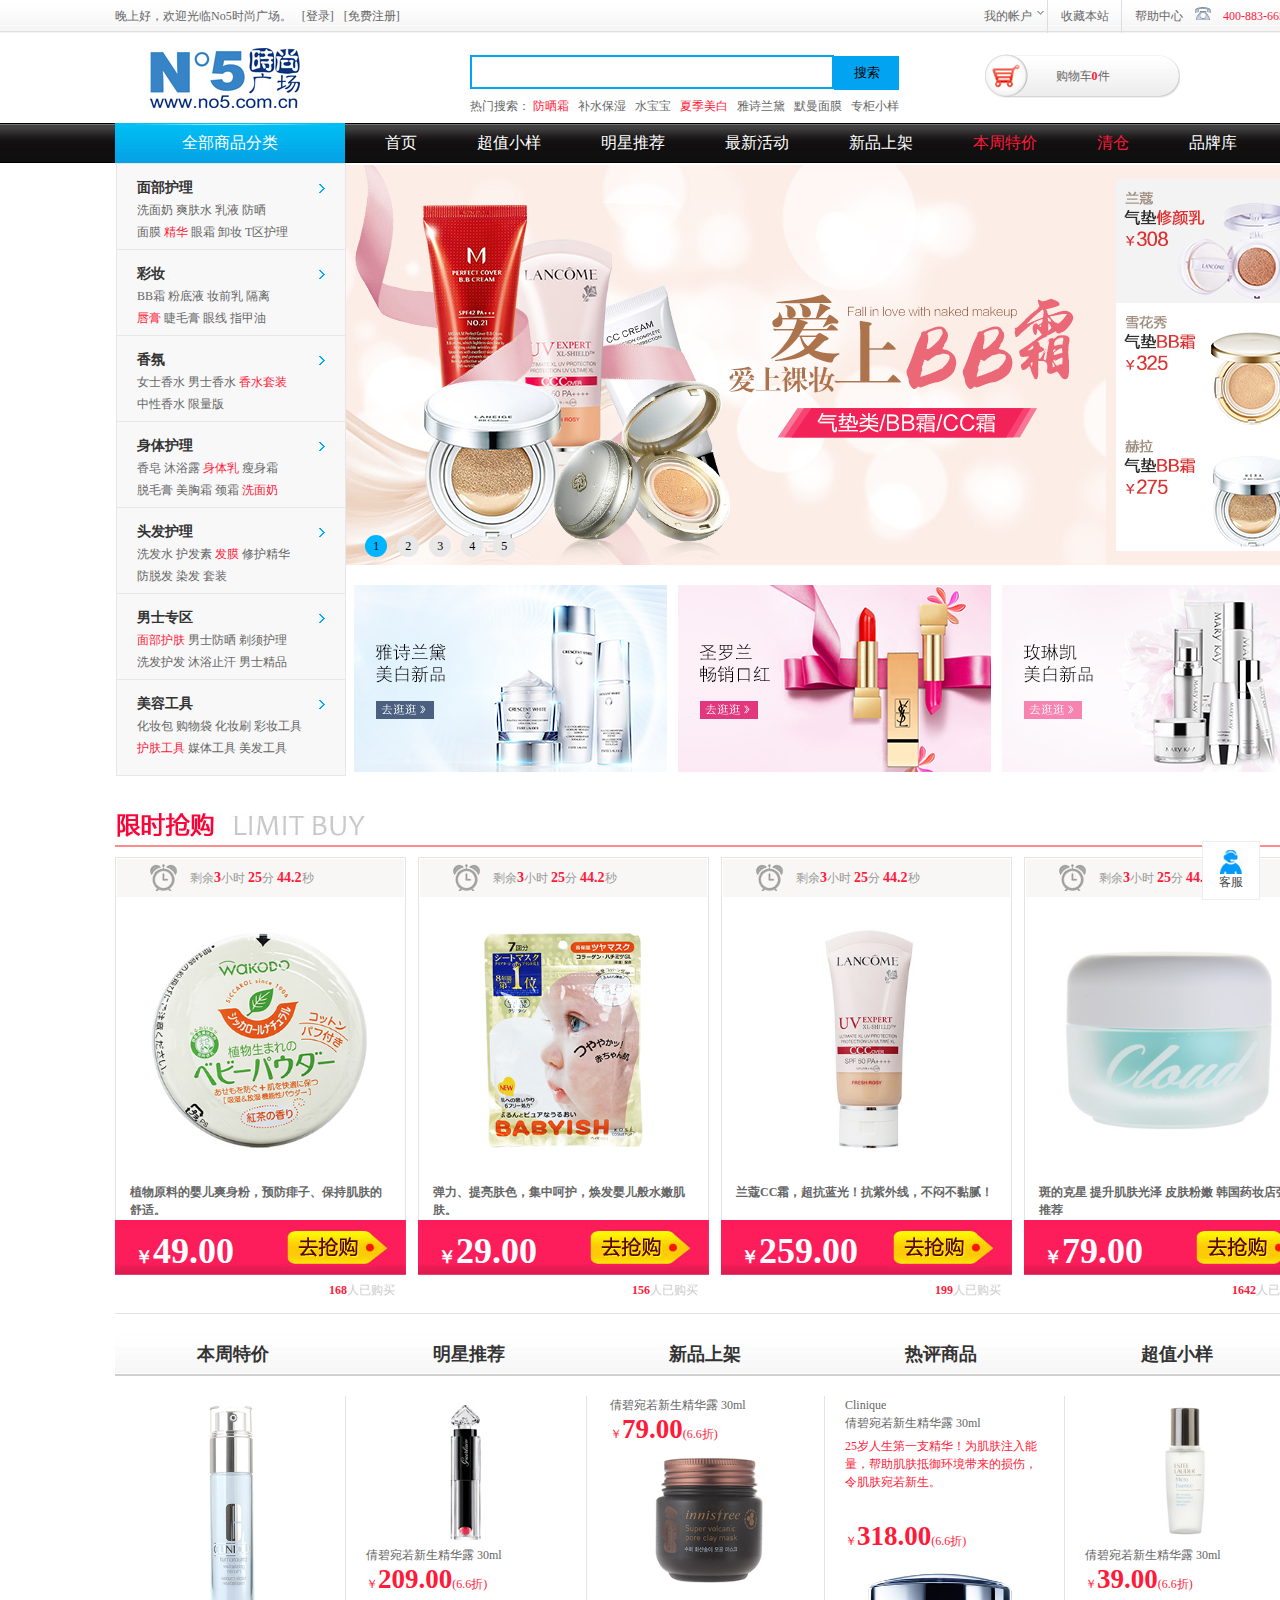
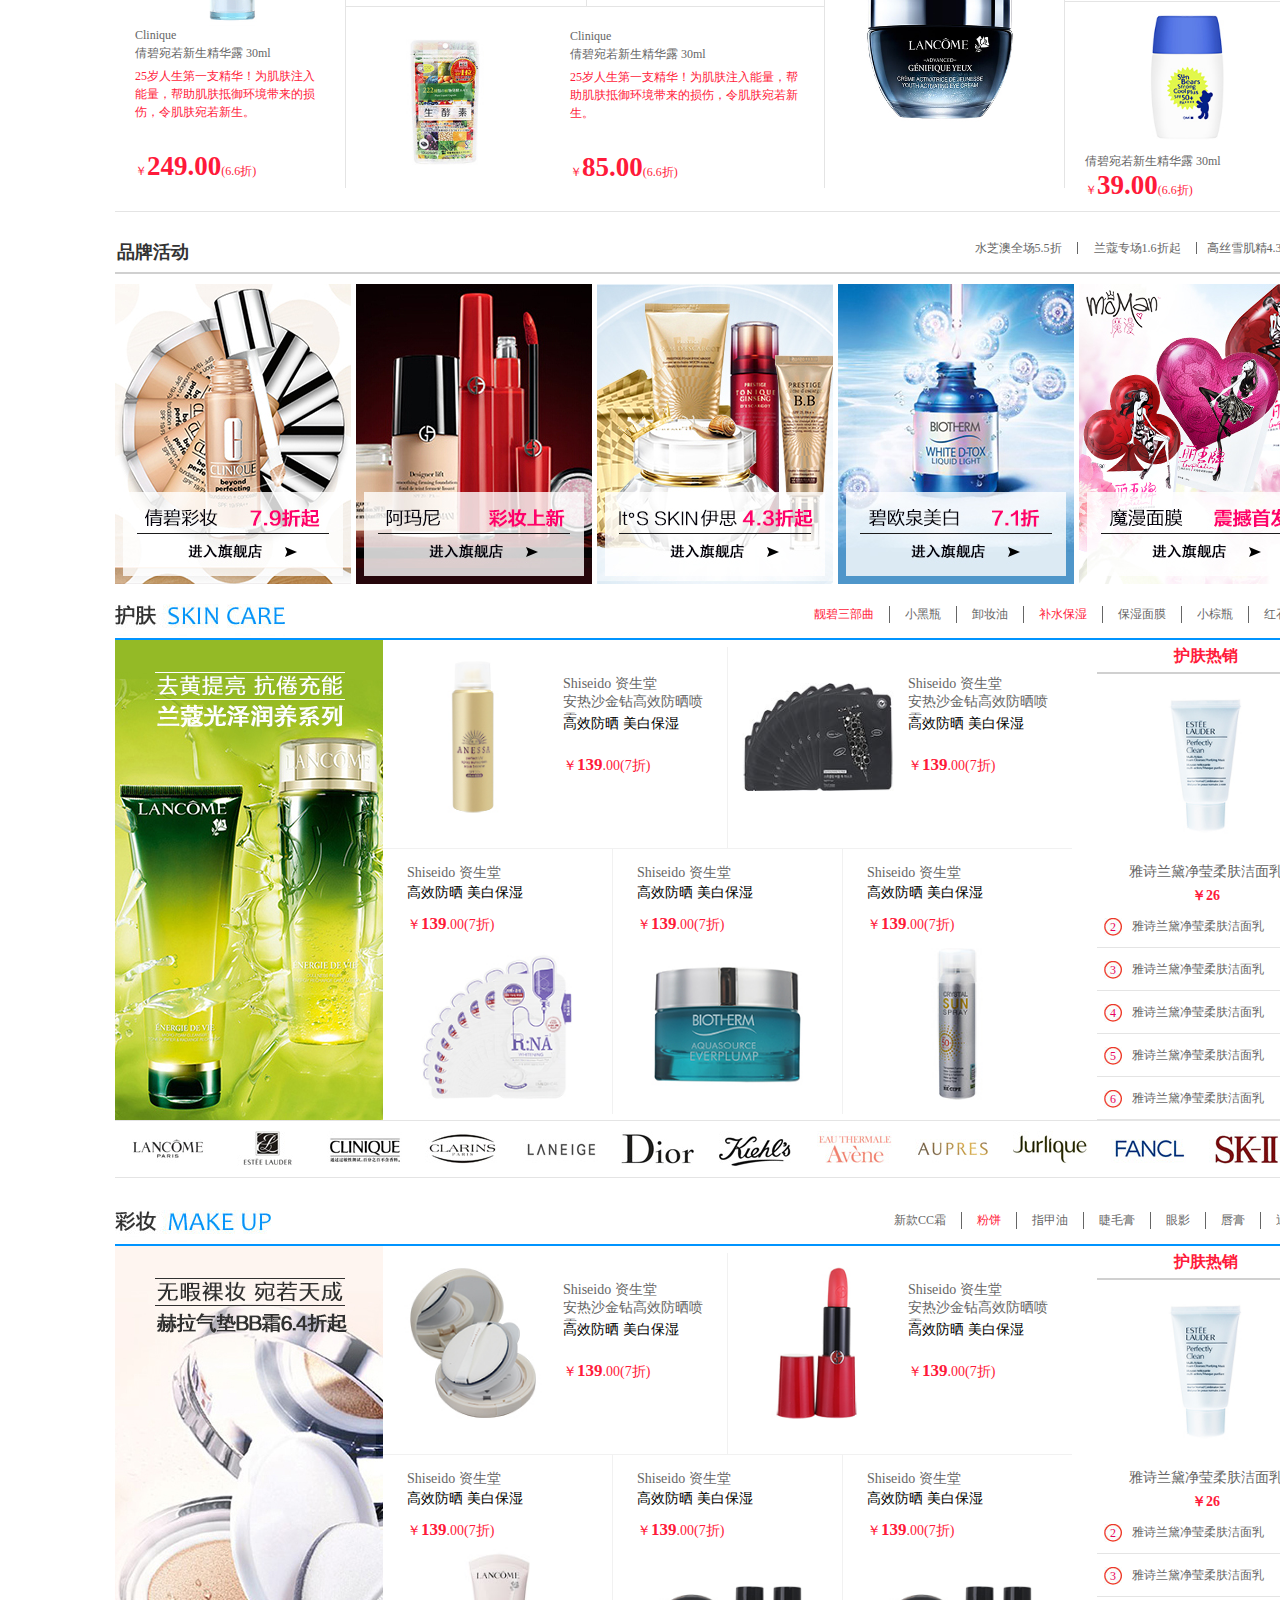
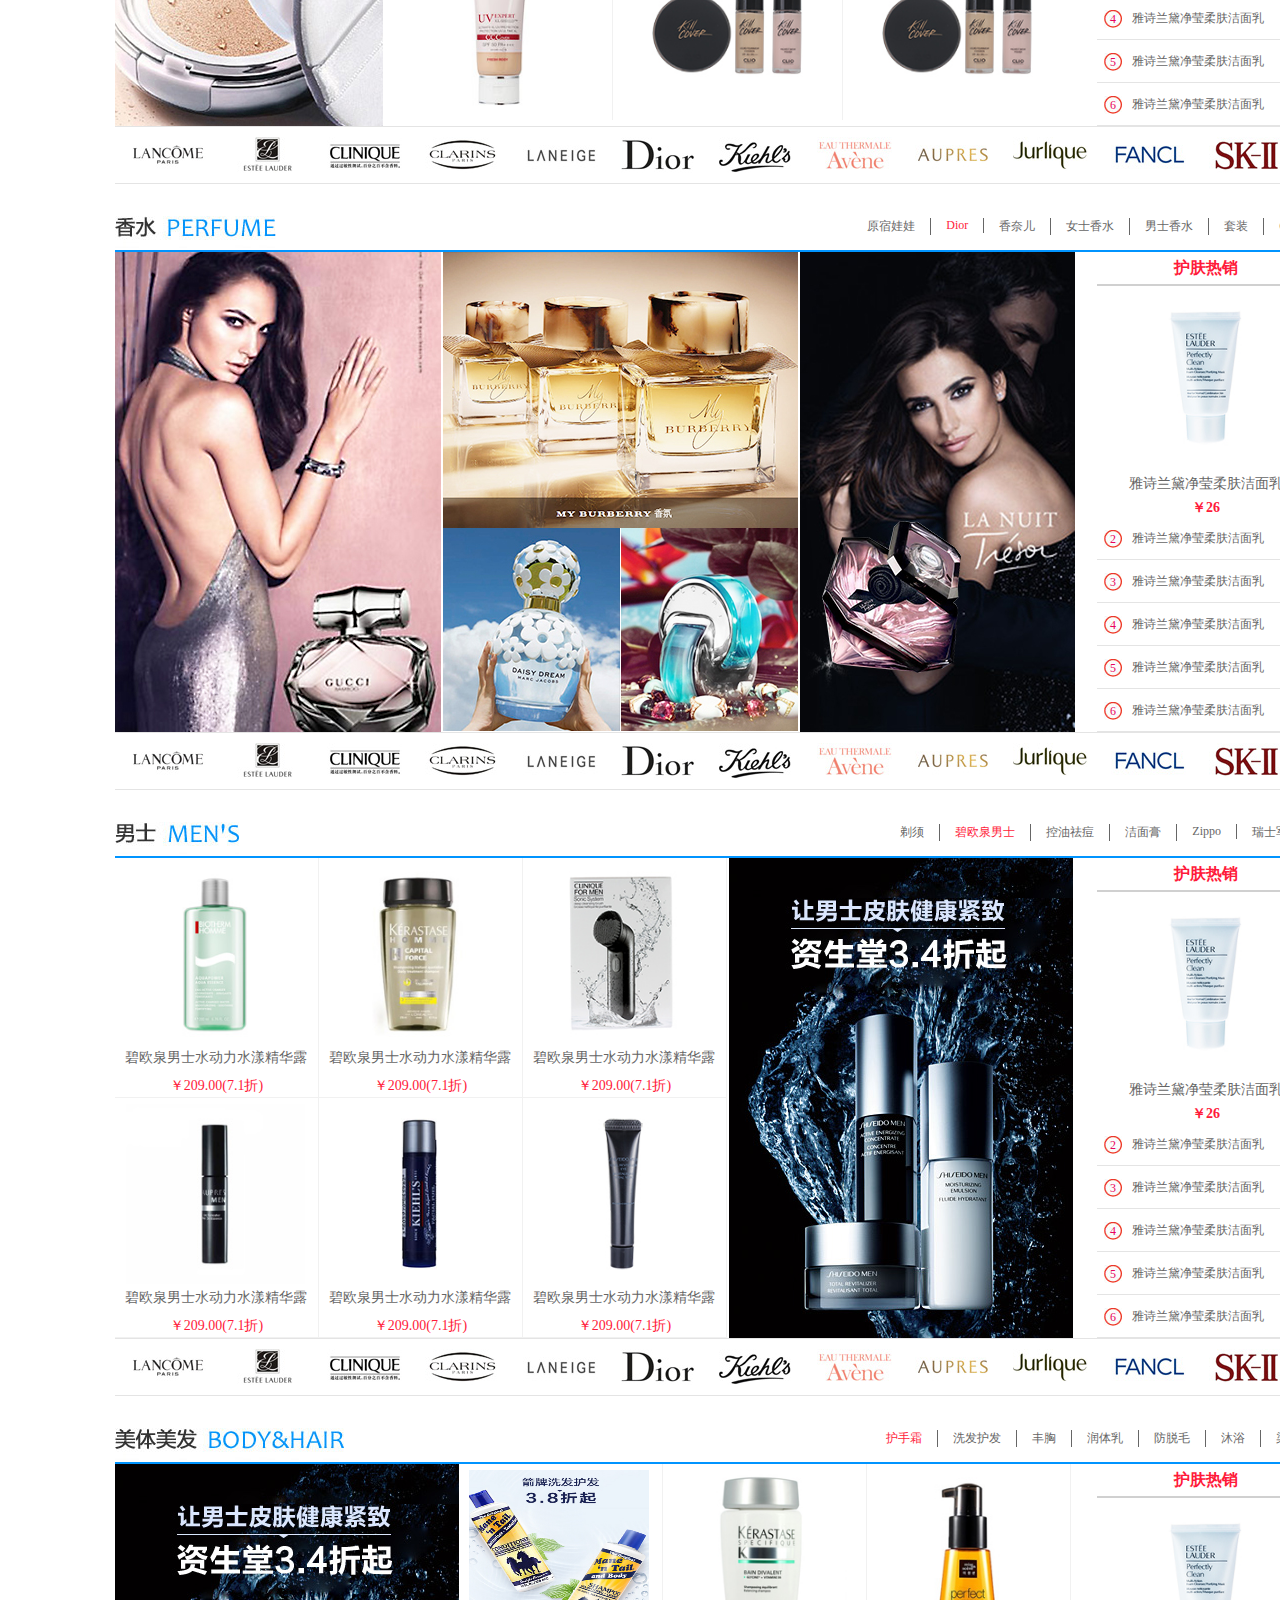
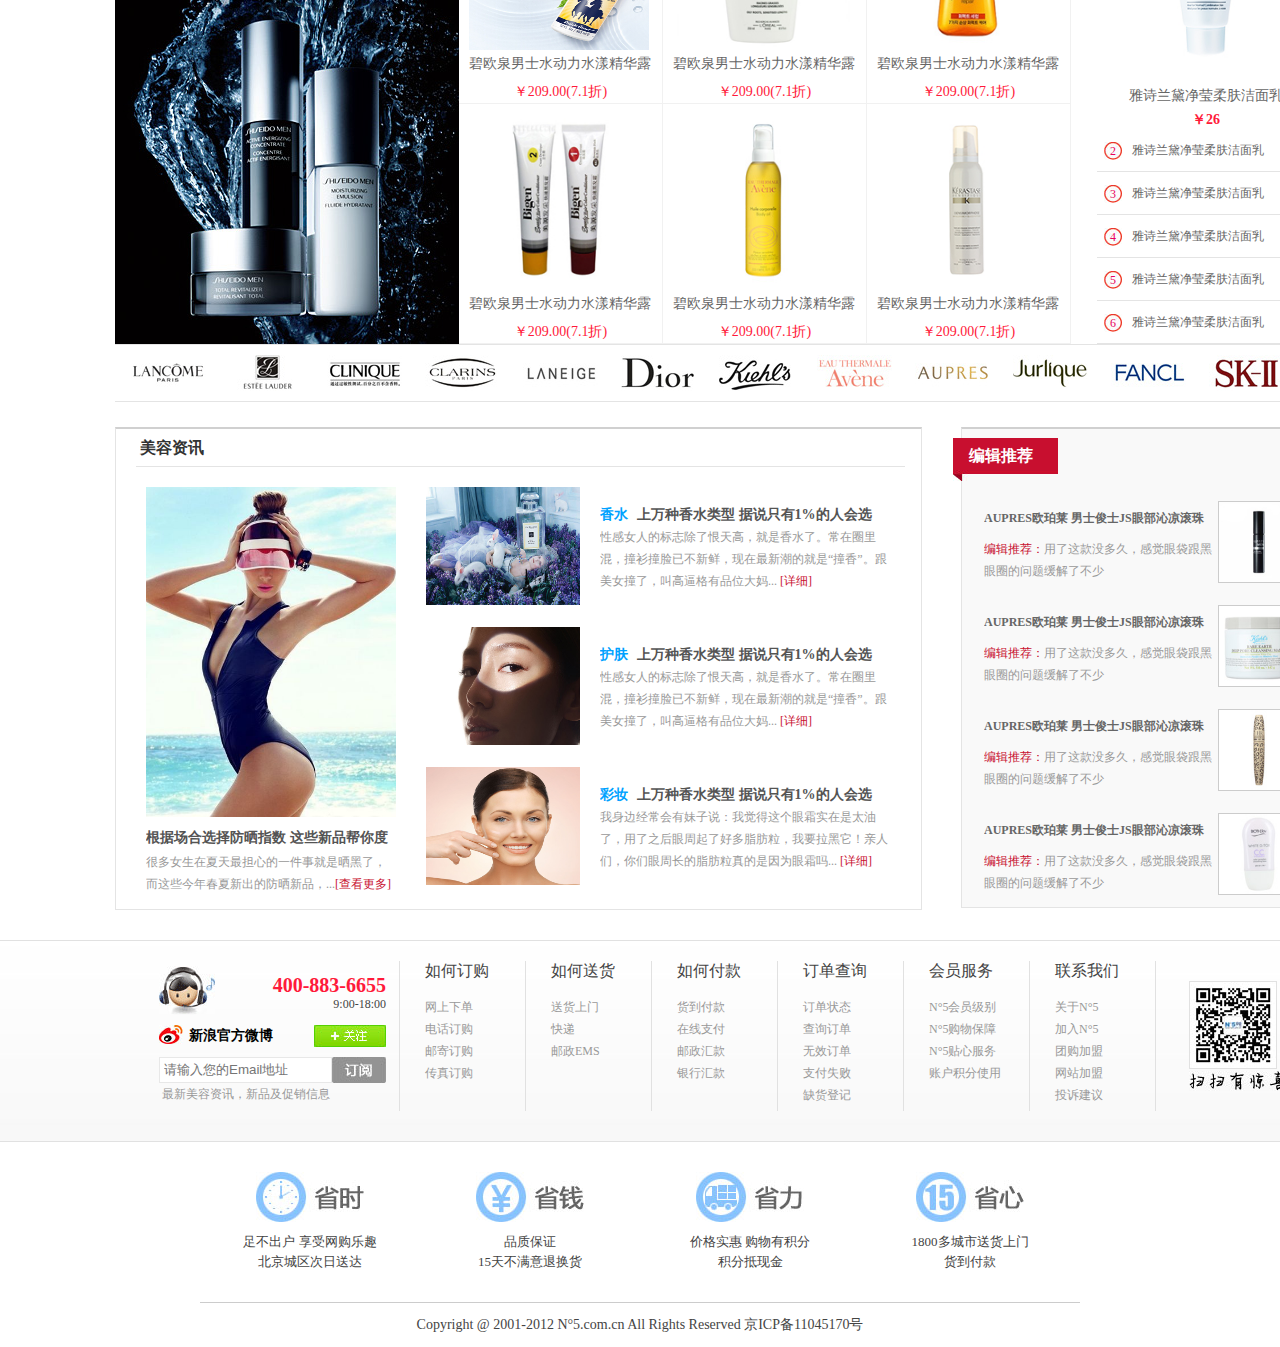
<file: index.html>
<!DOCTYPE html PUBLIC "-//W3C//DTD XHTML 1.0 Transitional//EN" "http://www.w3.org/TR/xhtml1/DTD/xhtml1-transitional.dtd">
<html xmlns="http://www.w3.org/1999/xhtml">
<head>
<meta http-equiv="Content-Type" content="text/html; charset=utf-8" />
<title>No5时尚广场首页</title>
<link rel="stylesheet" href="css/reset.css" type="text/css" />
<link rel="stylesheet" href="css/common.css" type="text/css" />
<link rel="stylesheet" href="css/index.css" type="text/css" />

</head>
<body>
<!--header-->
<div class="headerInfo">
	<!--header网站顶部-->
    <div id="header">
		<!--header顶部左侧的欢迎辞和、登录注册-->
        <span class="header_p">晚上好，欢迎光临No5时尚广场。<a href="html/login.html">[登录]</a><a href="html/register.html">[免费注册]</a></span>
        <!--header顶部右侧的功能-->
        <div id="header_right">
            <ul>
                <li class="h_l1"><a href="#">我的帐户<span><img src="img/xiangxia.png"/></span></a>
                    <div class="h_self">
                        <p><a href="#">我的订单</a></p>
                        <p><a href="#">我的积分</a></p>
                        <p><a href="#">我的优惠券</a></p>
                        <p><a href="#">我的收藏</a></p>
                    </div>
                </li>
                <li class="h_l2"><a href="#">收藏本站</a></li>
                <li class="h_l2"><a href="#">帮助中心</a></li>
                <li class="h_l3"><span></span>400-883-6655</li>
            </ul>
    	</div>
    </div>
</div>
<!--log-->
<div class="logInfo">
	<div id="log">
    	<!--log图片-->
    	<div class="log_left left">
       		<a href="#"><img src="img/logo.jpg" /></a>
        </div>
        <!--log搜索输入框-->
    	<div class="log_center left">
        	<input type="text" class="inp_search"  value=""/><button class="btn_search">搜索</button>
            <p>热门搜索：
            	<span><a href="#">防晒霜</a></span>&nbsp;&nbsp;
                <a href="#">补水保湿</a>&nbsp;&nbsp;
                <a href="#">水宝宝&nbsp;&nbsp;</a>
                <span><a href="#">夏季美白<a/></span>&nbsp;&nbsp;
                <a href="#">雅诗兰黛<a/>&nbsp;&nbsp;
                <a href="#">默曼面膜<a/>&nbsp;&nbsp;
                <a href="#">专柜小样<a/>
           </p>
        </div>
        <!--log购物车-->
        <div class="log_right right">
        	<p>购物车<strong>0</strong>件</p>
        </div>
    </div>
</div>
<!--log-->
<div class="navInfo">
	<!--nav导航栏-->
	<div id="nav">
    	<ul>
        	<li class="nav_all"><a href="#">全部商品分类</a></li>
        	<li class="nav_index"><a href="index.html">首页</a></li>
        	<li class="nav_other"><a href="#">超值小样</a></li>
        	<li class="nav_other"><a href="#">明星推荐</a></li>
        	<li class="nav_other"><a href="#">最新活动</a></li>
        	<li class="nav_other"><a href="html/listPages.html">新品上架</a></li>
        	<li class="nav_other nav_same"><a href="#">本周特价</a></li>
        	<li class="nav_pron nav_same"><a href="#">清仓</a></li>
        	<li class="nav_else"><a href="#">品牌库</a></li>
        </ul>
    </div>
    <div id="nextnav" style="position:fixed;top:0;display:none">
    	<ul>
        	<li class="nav_all"><a href="#">全部商品分类</a></li>
        	<li class="nav_index"><a href="index.html">首页</a></li>
        	<li class="nav_other"><a href="#">超值小样</a></li>
        	<li class="nav_other"><a href="#">明星推荐</a></li>
        	<li class="nav_other"><a href="#">最新活动</a></li>
        	<li class="nav_other"><a href="html/listPages.html">新品上架</a></li>
        	<li class="nav_other nav_same"><a href="#">本周特价</a></li>
        	<li class="nav_pron nav_same"><a href="#">清仓</a></li>
        	<li class="nav_else"><a href="#">品牌库</a></li>
        </ul>
    </div>
</div>
<!--banner-->
<div class="bannerInfo">
	<div id="banner">
    	<div class="banner_left">
        	<dl>
            	<dt>
                	<strong><a href="#">面部护理</a></strong>
                    <p>
                    	<a href="#">洗面奶</a>
                        <a href="#">爽肤水</a>
                        <a href="#">乳液</a>
                        <a href="#">防晒</a><br />
                        <a href="#">面膜</a>
                        <a href="#" class="active">精华</a>
                        <a href="#">眼霜</a>
                        <a href="#">卸妆</a>
                        <a href="#">T区护理</a>
                    </p>
                    <b class="dayuhao"></b>
                </dt>
                <dd>
                	<ul>
                    	<li>
                        	<strong><a href="#">卸妆步骤</a></strong>
                            <div>
                            	<a href="#">卸妆油</a>
                                <a href="#">卸妆乳/霜</a>
                                <a href="#">眼唇卸妆</a>
                                <a href="#">卸妆水</a>
                                <a href="#">卸妆咖喱</a>
                                <a href="#">卸妆水</a>
                                <a href="#">卸妆咖喱</a>
                                <a href="#">洁肤卸妆2合1</a>
                            </div>
                        </li>
                        <li>
                        	<strong><a href="#">洁肤步骤</a></strong>
                            <div>
                            	<a href="#">洁面乳/膏</a>
                                <a href="#">界面咖喱</a>
                                <a href="#">洁面慕斯</a>
                                <a href="#">洁面皂</a>
                                <a href="#">洁面粉</a>
                                <a href="#">面部去角质</a>
                            </div>
                        </li>
                        <li>
                        	<strong><a href="#">爽肤步骤</a></strong>
                            <div>
                            	<a href="#">化妆水</a>
                                <a href="#">美容液</a>
                                <a href="#">花水/纯露</a>
                                <a href="#">喷雾</a>
                                <a href="#">化妆棉</a>
                            </div>
                        </li>
                        <li>
                        	<strong><a href="#">精华步骤</a></strong>
                            <div>
                            	<a href="#">基低</a>
                                <a href="#">精华素</a>
                                <a href="#">原液</a>
                                <a href="#">精油</a>
                            </div>
                        </li>
                        <li>
                        	<strong><a href="#">润肤步骤</a></strong>
                            <div>
                            	<a href="#">日间</a>
                                <a href="#">夜间</a>
                                <a href="#">乳液</a>
                                <a href="#">面霜</a>
                                <a href="#">疑霜</a>
                            </div>
                        </li>
                        <li>
                        	<strong><a href="#">日间防护</a></strong>
                            <div>
                            	<a href="#">防晒乳/霜</a>
                                <a href="#">防晒液</a>
                                <a href="#">防晒喷雾</a>
                                <a href="#">晒后修复</a>
                                <a href="#">免晒美黑</a>
                            </div>
                        </li>
                        <li>
                        	<strong><a href="#">日间防护</a></strong>
                            <div>
                            	<a href="#">防晒乳/霜</a>
                                <a href="#">防晒液</a>
                                <a href="#">防晒喷雾</a>
                                <a href="#">晒后修复</a>
                                <a href="#">免晒美黑</a>
                            </div>
                        </li>
                        <li>
                        	<strong><a href="#">眼唇护理</a></strong>
                            <div>
                            	<a href="#">眼精华</a>
                                <a href="#">眼霜</a>
                                <a href="#">防晒喷雾</a>
                                <a href="#">晒后修复</a>
                                <a href="#">免晒美黑</a>
                            </div>
                        </li>
                        <li>1111</li>
                    </ul>
                    <div class="pinpai">
                    	<h4>推荐品牌</h4>
                        <ul>
                        	<li><a href="#">兰蔻</a></li>
                        	<li><a href="#">兰蔻</a></li>
                        	<li><a href="#">兰蔻</a></li>
                        	<li><a href="#">兰蔻</a></li>
                        	<li><a href="#">兰蔻</a></li>
                        	<li><a href="#">兰蔻</a></li>
                        	<li><a href="#">兰蔻</a></li>
                        	<li><a href="#">兰蔻</a></li>
                        	<li><a href="#">兰蔻</a></li>
                        	<li><a href="#">兰蔻</a></li>
                        	<li><a href="#">兰蔻</a></li>
                        	<li><a href="#">兰蔻</a></li>
                        </ul>
                        <a href="#"><img src="img/ul_right1.jpg" /></a>
                    </div>
                </dd>
            </dl>
            <dl>
            	<dt>
                	<strong><a href="#">彩妆</a></strong>
                    <p>
                    	<a href="#">BB霜</a>
                        <a href="#">粉底液</a>
                        <a href="#">妆前乳</a>
                        <a href="#">隔离</a><br />
                        <a href="#" class="active">唇膏</a>
                        <a href="#">睫毛膏</a>
                        <a href="#">眼线</a>
                        <a href="#">指甲油</a>
                    </p>
                    <b class="dayuhao"></b>
                </dt>
                <dd>
                	<ul>
                    	<li>
                        	<strong><a href="#">卸妆步骤</a></strong>
                            <div>
                            	<a href="#">卸妆油</a>
                                <a href="#">卸妆油</a>
                                <a href="#">卸妆油</a>
                                <a href="#">卸妆油</a>
                                <a href="#">卸妆油</a>
                                <a href="#">卸妆油</a>
                            </div>
                        </li>
                        <li>
                        	<strong><a href="#">卸妆步骤</a></strong>
                            <div>
                            	<a href="#">卸妆油</a>
                                <a href="#">卸妆油</a>
                                <a href="#">卸妆油</a>
                                <a href="#">卸妆油</a>
                                <a href="#">卸妆油</a>
                                <a href="#">卸妆油</a>
                            </div>
                        </li>
                        <li>
                        	<strong><a href="#">卸妆步骤</a></strong>
                            <div>
                            	<a href="#">卸妆油</a>
                                <a href="#">卸妆油</a>
                                <a href="#">卸妆油</a>
                                <a href="#">卸妆油</a>
                                <a href="#">卸妆油</a>
                                <a href="#">卸妆油</a>
                            </div>
                        </li>
                        <li>
                        	<strong><a href="#">卸妆步骤</a></strong>
                            <div>
                            	<a href="#">卸妆油</a>
                                <a href="#">卸妆油</a>
                                <a href="#">卸妆油</a>
                                <a href="#">卸妆油</a>
                                <a href="#">卸妆油</a>
                                <a href="#">卸妆油</a>
                            </div>
                        </li>
                        <li>
                        	<strong><a href="#">卸妆步骤</a></strong>
                            <div>
                            	<a href="#">卸妆油</a>
                                <a href="#">卸妆油</a>
                                <a href="#">卸妆油</a>
                                <a href="#">卸妆油</a>
                                <a href="#">卸妆油</a>
                                <a href="#">卸妆油</a>
                            </div>
                        </li>
                        <li>
                        	<strong><a href="#">卸妆步骤</a></strong>
                            <div>
                            	<a href="#">卸妆油</a>
                                <a href="#">卸妆油</a>
                                <a href="#">卸妆油</a>
                                <a href="#">卸妆油</a>
                                <a href="#">卸妆油</a>
                                <a href="#">卸妆油</a>
                            </div>
                        </li>
                        <li>222</li>
                    </ul>
                    <div class="pinpai">
                    	<h4>推荐品牌</h4>
                        <ul>
                        	<li><a href="#">兰蔻</a></li>
                        	<li><a href="#">兰蔻</a></li>
                        	<li><a href="#">兰蔻</a></li>
                        	<li><a href="#">兰蔻</a></li>
                        	<li><a href="#">兰蔻</a></li>
                        	<li><a href="#">兰蔻</a></li>
                        	<li><a href="#">兰蔻</a></li>
                        	<li><a href="#">兰蔻</a></li>
                        	<li><a href="#">兰蔻</a></li>
                        	<li><a href="#">兰蔻</a></li>
                        	<li><a href="#">兰蔻</a></li>
                        	<li><a href="#">兰蔻</a></li>
                        </ul>
                        <a href="#"><img src="img/ul_right1.jpg" /></a>
                    </div>
                </dd>
            </dl>
            <dl>
            	<dt>
                	<strong><a href="#">香氛</a></strong>
                    <p>
                    	<a href="#">女士香水</a>
                        <a href="#">男士香水</a>
                        <a href="#" class="active">香水套装</a><br />
                        <a href="#">中性香水</a>
                        <a href="#">限量版</a>
                    </p>
                    <b class="dayuhao"></b>
                </dt>
                <dd>
                	<ul>
                    	<li>
                        	<strong><a href="#">卸妆步骤</a></strong>
                            <div>
                            	<a href="#">卸妆油</a>
                                <a href="#">卸妆油</a>
                                <a href="#">卸妆油</a>
                                <a href="#">卸妆油</a>
                                <a href="#">卸妆油</a>
                                <a href="#">卸妆油</a>
                            </div>
                        </li>
                        <li>
                        	<strong><a href="#">卸妆步骤</a></strong>
                            <div>
                            	<a href="#">卸妆油</a>
                                <a href="#">卸妆油</a>
                                <a href="#">卸妆油</a>
                                <a href="#">卸妆油</a>
                                <a href="#">卸妆油</a>
                                <a href="#">卸妆油</a>
                            </div>
                        </li>
                        <li>
                        	<strong><a href="#">卸妆步骤</a></strong>
                            <div>
                            	<a href="#">卸妆油</a>
                                <a href="#">卸妆油</a>
                                <a href="#">卸妆油</a>
                                <a href="#">卸妆油</a>
                                <a href="#">卸妆油</a>
                                <a href="#">卸妆油</a>
                            </div>
                        </li>
                        <li>
                        	<strong><a href="#">卸妆步骤</a></strong>
                            <div>
                            	<a href="#">卸妆油</a>
                                <a href="#">卸妆油</a>
                                <a href="#">卸妆油</a>
                                <a href="#">卸妆油</a>
                                <a href="#">卸妆油</a>
                                <a href="#">卸妆油</a>
                            </div>
                        </li>
                        <li>
                        	<strong><a href="#">卸妆步骤</a></strong>
                            <div>
                            	<a href="#">卸妆油</a>
                                <a href="#">卸妆油</a>
                                <a href="#">卸妆油</a>
                                <a href="#">卸妆油</a>
                                <a href="#">卸妆油</a>
                                <a href="#">卸妆油</a>
                            </div>
                        </li>
                        <li>
                        	<strong><a href="#">卸妆步骤</a></strong>
                            <div>
                            	<a href="#">卸妆油</a>
                                <a href="#">卸妆油</a>
                                <a href="#">卸妆油</a>
                                <a href="#">卸妆油</a>
                                <a href="#">卸妆油</a>
                                <a href="#">卸妆油</a>
                            </div>
                        </li>
                        <li>3333</li>
                    </ul>
                    <div class="pinpai">
                    	<h4>推荐品牌</h4>
                        <ul>
                        	<li><a href="#">兰蔻</a></li>
                        	<li><a href="#">兰蔻</a></li>
                        	<li><a href="#">兰蔻</a></li>
                        	<li><a href="#">兰蔻</a></li>
                        	<li><a href="#">兰蔻</a></li>
                        	<li><a href="#">兰蔻</a></li>
                        	<li><a href="#">兰蔻</a></li>
                        	<li><a href="#">兰蔻</a></li>
                        	<li><a href="#">兰蔻</a></li>
                        	<li><a href="#">兰蔻</a></li>
                        	<li><a href="#">兰蔻</a></li>
                        	<li><a href="#">兰蔻</a></li>
                        </ul>
                        <a href="#"><img src="img/ul_right1.jpg" /></a>
                    </div>
                </dd>
            </dl>
            <dl>
            	<dt>
                	<strong><a href="#">身体护理</a></strong>
                    <p>
                    	<a href="#">香皂</a>
                        <a href="#">沐浴露</a>
                        <a href="#" class="active">身体乳</a>
                        <a href="#">瘦身霜</a><br />
                        <a href="#">脱毛膏</a>
                        <a href="#">美胸霜</a>
                        <a href="#">颈霜</a>
                        <a href="#" class="active">洗面奶</a>
                    </p>
                    <b class="dayuhao"></b>
                </dt>
                <dd>
                	<ul>
                    	<li>
                        	<strong><a href="#">卸妆步骤</a></strong>
                            <div>
                            	<a href="#">卸妆油</a>
                                <a href="#">卸妆油</a>
                                <a href="#">卸妆油</a>
                                <a href="#">卸妆油</a>
                                <a href="#">卸妆油</a>
                                <a href="#">卸妆油</a>
                            </div>
                        </li>
                        <li>
                        	<strong><a href="#">卸妆步骤</a></strong>
                            <div>
                            	<a href="#">卸妆油</a>
                                <a href="#">卸妆油</a>
                                <a href="#">卸妆油</a>
                                <a href="#">卸妆油</a>
                                <a href="#">卸妆油</a>
                                <a href="#">卸妆油</a>
                            </div>
                        </li>
                        <li>
                        	<strong><a href="#">卸妆步骤</a></strong>
                            <div>
                            	<a href="#">卸妆油</a>
                                <a href="#">卸妆油</a>
                                <a href="#">卸妆油</a>
                                <a href="#">卸妆油</a>
                                <a href="#">卸妆油</a>
                                <a href="#">卸妆油</a>
                            </div>
                        </li>
                        <li>
                        	<strong><a href="#">卸妆步骤</a></strong>
                            <div>
                            	<a href="#">卸妆油</a>
                                <a href="#">卸妆油</a>
                                <a href="#">卸妆油</a>
                                <a href="#">卸妆油</a>
                                <a href="#">卸妆油</a>
                                <a href="#">卸妆油</a>
                            </div>
                        </li>
                        <li>
                        	<strong><a href="#">卸妆步骤</a></strong>
                            <div>
                            	<a href="#">卸妆油</a>
                                <a href="#">卸妆油</a>
                                <a href="#">卸妆油</a>
                                <a href="#">卸妆油</a>
                                <a href="#">卸妆油</a>
                                <a href="#">卸妆油</a>
                            </div>
                        </li>
                        <li>
                        	<strong><a href="#">卸妆步骤</a></strong>
                            <div>
                            	<a href="#">卸妆油</a>
                                <a href="#">卸妆油</a>
                                <a href="#">卸妆油</a>
                                <a href="#">卸妆油</a>
                                <a href="#">卸妆油</a>
                                <a href="#">卸妆油</a>
                            </div>
                        </li>
                        <li>4444</li>
                    </ul>
                    <div class="pinpai">
                    	<h4>推荐品牌</h4>
                        <ul>
                        	<li><a href="#">兰蔻</a></li>
                        	<li><a href="#">兰蔻</a></li>
                        	<li><a href="#">兰蔻</a></li>
                        	<li><a href="#">兰蔻</a></li>
                        	<li><a href="#">兰蔻</a></li>
                        	<li><a href="#">兰蔻</a></li>
                        	<li><a href="#">兰蔻</a></li>
                        	<li><a href="#">兰蔻</a></li>
                        	<li><a href="#">兰蔻</a></li>
                        	<li><a href="#">兰蔻</a></li>
                        	<li><a href="#">兰蔻</a></li>
                        	<li><a href="#">兰蔻</a></li>
                        </ul>
                        <a href="#"><img src="img/ul_right1.jpg" /></a>
                    </div>
                </dd>
            </dl>
            <dl>
            	<dt>
                	<strong><a href="#">头发护理</a></strong>
                    <p>
                    	<a href="#">洗发水</a>
                        <a href="#">护发素</a>
                        <a href="#" class="active">发膜</a>
                        <a href="#">修护精华</a><br />
                        <a href="#">防脱发</a>
                        <a href="#">染发</a>
                        <a href="#">套装</a>
                    </p>
                    <b class="dayuhao"></b>
                </dt>
                <dd>
                	<ul>
                    	<li>
                        	<strong><a href="#">卸妆步骤</a></strong>
                            <div>
                            	<a href="#">卸妆油</a>
                                <a href="#">卸妆油</a>
                                <a href="#">卸妆油</a>
                                <a href="#">卸妆油</a>
                                <a href="#">卸妆油</a>
                                <a href="#">卸妆油</a>
                            </div>
                        </li>
                        <li>
                        	<strong><a href="#">卸妆步骤</a></strong>
                            <div>
                            	<a href="#">卸妆油</a>
                                <a href="#">卸妆油</a>
                                <a href="#">卸妆油</a>
                                <a href="#">卸妆油</a>
                                <a href="#">卸妆油</a>
                                <a href="#">卸妆油</a>
                            </div>
                        </li>
                        <li>
                        	<strong><a href="#">卸妆步骤</a></strong>
                            <div>
                            	<a href="#">卸妆油</a>
                                <a href="#">卸妆油</a>
                                <a href="#">卸妆油</a>
                                <a href="#">卸妆油</a>
                                <a href="#">卸妆油</a>
                                <a href="#">卸妆油</a>
                            </div>
                        </li>
                        <li>
                        	<strong><a href="#">卸妆步骤</a></strong>
                            <div>
                            	<a href="#">卸妆油</a>
                                <a href="#">卸妆油</a>
                                <a href="#">卸妆油</a>
                                <a href="#">卸妆油</a>
                                <a href="#">卸妆油</a>
                                <a href="#">卸妆油</a>
                            </div>
                        </li>
                        <li>
                        	<strong><a href="#">卸妆步骤</a></strong>
                            <div>
                            	<a href="#">卸妆油</a>
                                <a href="#">卸妆油</a>
                                <a href="#">卸妆油</a>
                                <a href="#">卸妆油</a>
                                <a href="#">卸妆油</a>
                                <a href="#">卸妆油</a>
                            </div>
                        </li>
                        <li>
                        	<strong><a href="#">卸妆步骤</a></strong>
                            <div>
                            	<a href="#">卸妆油</a>
                                <a href="#">卸妆油</a>
                                <a href="#">卸妆油</a>
                                <a href="#">卸妆油</a>
                                <a href="#">卸妆油</a>
                                <a href="#">卸妆油</a>
                            </div>
                        </li>
                        <li>5555</li>
                    </ul>
                    <div class="pinpai">
                    	<h4>推荐品牌</h4>
                        <ul>
                        	<li><a href="#">兰蔻</a></li>
                        	<li><a href="#">兰蔻</a></li>
                        	<li><a href="#">兰蔻</a></li>
                        	<li><a href="#">兰蔻</a></li>
                        	<li><a href="#">兰蔻</a></li>
                        	<li><a href="#">兰蔻</a></li>
                        	<li><a href="#">兰蔻</a></li>
                        	<li><a href="#">兰蔻</a></li>
                        	<li><a href="#">兰蔻</a></li>
                        	<li><a href="#">兰蔻</a></li>
                        	<li><a href="#">兰蔻</a></li>
                        	<li><a href="#">兰蔻</a></li>
                        </ul>
                        <a href="#"><img src="img/ul_right1.jpg" /></a>
                    </div>
                </dd>
            </dl>
            <dl>
            	<dt>
                	<strong><a href="#">男士专区</a></strong>
                    <p>
                        <a href="#" class="active">面部护肤</a>
                        <a href="#">男士防晒</a>
                        <a href="#">剃须护理</a><br />
                        <a href="#">洗发护发</a>
                        <a href="#">沐浴止汗</a>
                        <a href="#">男士精品</a>
                    </p>
                    <b class="dayuhao"></b>
                </dt>
                <dd>
                	<ul>
                    	<li>
                        	<strong><a href="#">卸妆步骤</a></strong>
                            <div>
                            	<a href="#">卸妆油</a>
                                <a href="#">卸妆油</a>
                                <a href="#">卸妆油</a>
                                <a href="#">卸妆油</a>
                                <a href="#">卸妆油</a>
                                <a href="#">卸妆油</a>
                            </div>
                        </li>
                        <li>
                        	<strong><a href="#">卸妆步骤</a></strong>
                            <div>
                            	<a href="#">卸妆油</a>
                                <a href="#">卸妆油</a>
                                <a href="#">卸妆油</a>
                                <a href="#">卸妆油</a>
                                <a href="#">卸妆油</a>
                                <a href="#">卸妆油</a>
                            </div>
                        </li>
                        <li>
                        	<strong><a href="#">卸妆步骤</a></strong>
                            <div>
                            	<a href="#">卸妆油</a>
                                <a href="#">卸妆油</a>
                                <a href="#">卸妆油</a>
                                <a href="#">卸妆油</a>
                                <a href="#">卸妆油</a>
                                <a href="#">卸妆油</a>
                            </div>
                        </li>
                        <li>
                        	<strong><a href="#">卸妆步骤</a></strong>
                            <div>
                            	<a href="#">卸妆油</a>
                                <a href="#">卸妆油</a>
                                <a href="#">卸妆油</a>
                                <a href="#">卸妆油</a>
                                <a href="#">卸妆油</a>
                                <a href="#">卸妆油</a>
                            </div>
                        </li>
                        <li>
                        	<strong><a href="#">卸妆步骤</a></strong>
                            <div>
                            	<a href="#">卸妆油</a>
                                <a href="#">卸妆油</a>
                                <a href="#">卸妆油</a>
                                <a href="#">卸妆油</a>
                                <a href="#">卸妆油</a>
                                <a href="#">卸妆油</a>
                            </div>
                        </li>
                        <li>
                        	<strong><a href="#">卸妆步骤</a></strong>
                            <div>
                            	<a href="#">卸妆油</a>
                                <a href="#">卸妆油</a>
                                <a href="#">卸妆油</a>
                                <a href="#">卸妆油</a>
                                <a href="#">卸妆油</a>
                                <a href="#">卸妆油</a>
                            </div>
                        </li>
                        <li>6666</li>
                    </ul>
                    <div class="pinpai">
                    	<h4>推荐品牌</h4>
                        <ul>
                        	<li><a href="#">兰蔻</a></li>
                        	<li><a href="#">兰蔻</a></li>
                        	<li><a href="#">兰蔻</a></li>
                        	<li><a href="#">兰蔻</a></li>
                        	<li><a href="#">兰蔻</a></li>
                        	<li><a href="#">兰蔻</a></li>
                        	<li><a href="#">兰蔻</a></li>
                        	<li><a href="#">兰蔻</a></li>
                        	<li><a href="#">兰蔻</a></li>
                        	<li><a href="#">兰蔻</a></li>
                        	<li><a href="#">兰蔻</a></li>
                        	<li><a href="#">兰蔻</a></li>
                        </ul>
                        <a href="#"><img src="img/ul_right1.jpg" /></a>
                    </div>
                </dd>
            </dl>
            <dl>
            	<dt style="height:76px;">
                	<strong><a href="#">美容工具</a></strong>
                    <p>
                    	<a href="#">化妆包</a>
                        <a href="#">购物袋</a>
                        <a href="#">化妆刷</a>
                        <a href="#">彩妆工具</a><br />
                        <a href="#" class="active">护肤工具</a>
                        <a href="#">媒体工具</a>
                        <a href="#">美发工具</a>
                    </p>
                    <b class="dayuhao"></b>
                </dt>
                <dd>
                	<ul>
                    	<li>
                        	<strong><a href="#">卸妆步骤</a></strong>
                            <div>
                            	<a href="#">卸妆油</a>
                                <a href="#">卸妆油</a>
                                <a href="#">卸妆油</a>
                                <a href="#">卸妆油</a>
                                <a href="#">卸妆油</a>
                                <a href="#">卸妆油</a>
                            </div>
                        </li>
                        <li>
                        	<strong><a href="#">卸妆步骤</a></strong>
                            <div>
                            	<a href="#">卸妆油</a>
                                <a href="#">卸妆油</a>
                                <a href="#">卸妆油</a>
                                <a href="#">卸妆油</a>
                                <a href="#">卸妆油</a>
                                <a href="#">卸妆油</a>
                            </div>
                        </li>
                        <li>
                        	<strong><a href="#">卸妆步骤</a></strong>
                            <div>
                            	<a href="#">卸妆油</a>
                                <a href="#">卸妆油</a>
                                <a href="#">卸妆油</a>
                                <a href="#">卸妆油</a>
                                <a href="#">卸妆油</a>
                                <a href="#">卸妆油</a>
                            </div>
                        </li>
                        <li>
                        	<strong><a href="#">卸妆步骤</a></strong>
                            <div>
                            	<a href="#">卸妆油</a>
                                <a href="#">卸妆油</a>
                                <a href="#">卸妆油</a>
                                <a href="#">卸妆油</a>
                                <a href="#">卸妆油</a>
                                <a href="#">卸妆油</a>
                            </div>
                        </li>
                        <li>
                        	<strong><a href="#">卸妆步骤</a></strong>
                            <div>
                            	<a href="#">卸妆油</a>
                                <a href="#">卸妆油</a>
                                <a href="#">卸妆油</a>
                                <a href="#">卸妆油</a>
                                <a href="#">卸妆油</a>
                                <a href="#">卸妆油</a>
                            </div>
                        </li>
                        <li>
                        	<strong><a href="#">卸妆步骤</a></strong>
                            <div>
                            	<a href="#">卸妆油</a>
                                <a href="#">卸妆油</a>
                                <a href="#">卸妆油</a>
                                <a href="#">卸妆油</a>
                                <a href="#">卸妆油</a>
                                <a href="#">卸妆油</a>
                            </div>
                        </li>
                        <li>7777</li>
                    </ul>
                    <div class="pinpai">
                    	<h4>推荐品牌</h4>
                        <ul>
                        	<li><a href="#">兰蔻</a></li>
                        	<li><a href="#">兰蔻</a></li>
                        	<li><a href="#">兰蔻</a></li>
                        	<li><a href="#">兰蔻</a></li>
                        	<li><a href="#">兰蔻</a></li>
                        	<li><a href="#">兰蔻</a></li>
                        	<li><a href="#">兰蔻</a></li>
                        	<li><a href="#">兰蔻</a></li>
                        	<li><a href="#">兰蔻</a></li>
                        	<li><a href="#">兰蔻</a></li>
                        	<li><a href="#">兰蔻</a></li>
                        	<li><a href="#">兰蔻</a></li>
                        </ul>
                        <a href="#"><img src="img/ul_right1.jpg" /></a>
                    </div>
                </dd>
            </dl>
        </div>
        <div class="banner_right">
        	<div class="banner_rtop">
            	<div id="box">
                    <ul>
                        <li><a href="#"><img src="img/banner1.jpg" /></a></li>
                        <li><a href="#"><img src="img/banner2.jpg" /></a></li>
                        <li><a href="#"><img src="img/banner3.jpg" /></a></li>
                        <li><a href="#"><img src="img/banner4.jpg" /></a></li>
                        <li><a href="#"><img src="img/banner5.jpg" /></a></li>
                    </ul>
                     <span>1</span>
                     <span>2</span>
                     <span>3</span>
                     <span>4</span>
                     <span>5</span>
                 </div>
            </div>
            <!--<div style="width:960px;height:33px;"></div>-->
            <div class="banner_rbottom">
            	<a href="#"><img src="img/banner_bottom1.jpg" /></a>
                <a href="#"><img src="img/banner_bottom2.jpg" /></a>
                <a href="#"><img src="img/banner_bottom3.jpg" /></a>
            </div>
        </div>
        
    </div>
</div>
<!--content-->
<div class="contentInfo">
	<!--content1限时抢购模块-->
	<div id="content1">
    	<h2><img src="img/content_log.jpg" /></h2>
        <!--content1限时抢购模块第一个-->
        <a href="#" class="content1" >
            <div class="time-end">
                剩余<b class="hour_show">0</b>小时
                <b  class="minute_show">0</b>分
                <b  class="second_show">0</b>秒
            </div>
        	<img class="bimg" src="img/content1_1.jpg"/>
            <p class="pro-name">植物原料的婴儿爽身粉，预防痱子、保持肌肤的舒适。</p>
            <div class="pric">
            	￥<span>49.00</span>
            </div>
            <p class="anumber"><strong>168</strong>人已购买</p>
        </a>
        <!--content1限时抢购模块第二个-->
        <a href="#" class="content1" >
            <div class="time-end">
                剩余<b class="hour_show">0</b>小时
                <b  class="minute_show">0</b>分
                <b  class="second_show">0</b>秒
            </div>
        	<img class="bimg" src="img/content1_2.jpg"/>
            <p class="pro-name">弹力、提亮肤色，集中呵护，焕发婴儿般水嫩肌肤。</p>
            <div class="pric">
            	￥<span>29.00</span>
            </div>
            <p class="anumber"><strong>156</strong>人已购买</p>
        </a>
        <!--content1限时抢购模块第三个-->
        <a href="#" class="content1" >
            <div class="time-end">
                剩余<b class="hour_show">0</b>小时
                <b  class="minute_show">0</b>分
                <b  class="second_show">0</b>秒
            </div>
        	<img class="bimg" src="img/content1_3.jpg"/>
            <p class="pro-name">兰蔻CC霜，超抗蓝光！抗紫外线，不闷不黏腻！</p>
            <div class="pric">
            	￥<span>259.00</span>
            </div>
            <p class="anumber"><strong>199</strong>人已购买</p>
        </a>
        <!--content1限时抢购模块第四个-->
        <a href="#" class="content1" style="margin-right:0;">
            <div class="time-end">
                剩余<b class="hour_show">0</b>小时
                <b  class="minute_show">0</b>分
                <b  class="second_show">0</b>秒
            </div>
        	<img class="bimg" src="img/content1_4.jpg"/>
            <p class="pro-name">斑的克星 提升肌肤光泽 皮肤粉嫩 韩国药妆店强烈推荐</p>
            <div class="pric">
            	￥<span>79.00</span>
            </div>
            <p class="anumber"><strong>1642</strong>人已购买</p>
        </a>
    </div>
    <!--content2本周特价分-->
    <div id="content2">
    	<!--content2本周特价导航栏分-->
    	<div class="content2_top">
        	<ul>
            	<li>本周特价</li>
                <li>明星推荐</li>
                <li>新品上架</li>
                <li>热评商品</li>
                <li>超值小样</li>
            </ul>
        </div>
        <!--content2本周特价第一块-->
        <div class="content2_btm_1 left">
        	<img src="img/content2_1.jpg" />
            <div class="matter">
                <p class="ptitle"><a href="#">Clinique</a></p>
                <p class="ptitle"><a href="#">倩碧宛若新生精华露 30ml</a></p>
                <p class="pmatter"><a href="#">25岁人生第一支精华！为肌肤注入能量，帮助肌肤抵御环境带来的损伤，令肌肤宛若新生。</a></p>
                <p class="ppric">￥<strong>249.00</strong><span>(6.6折)</span></p>
            </div>
        </div>
        <!--content2本周特价第二块 为上下两块-->
        <div class="content2_btm_2 left">
        	<div class="content2_btm_2_top">
                <div class="content2_btm_2_left left">
                    <img src="img/content2_2.jpg" />
                    <p class="mtitle"><a href="#">倩碧宛若新生精华露 30ml</a></p>
                    <p class="mpric">￥<strong>209.00</strong><span>(6.6折)</span></p>
                </div>
                <div class="content2_btm_2_right right">
                    <p class="mtitle"><a href="#">倩碧宛若新生精华露 30ml</a></p>
                    <p class="mpric">￥<strong>79.00</strong><span>(6.6折)</span></p>
                    <img src="img/content2_4.jpg" />
                </div>
            </div>
            <div class="content2_btm_2_btm clear">
            	<div class="left" >
            		<img src="img/content2_3.jpg" />
                </div>
                <div class="left" style="width:230px;padding-left:50px;">
                <p class="ptitle"><a href="#">Clinique</a></p>
                    <p class="ptitle"><a href="#">倩碧宛若新生精华露 30ml</a></p>
                    <p class="pmatter"><a href="#">25岁人生第一支精华！为肌肤注入能量，帮助肌肤抵御环境带来的损伤，令肌肤宛若新生。</a></p>
                    <p class="ppric">￥<strong>85.00</strong><span>(6.6折)</span></p>
                </div>
            </div>
        </div>
        <!--content2本周特价第三块-->
        <div class="content2_btm_3 left">
            <div class="matter">
                <p class="ptitle"><a href="#">Clinique</a></p>
                <p class="ptitle"><a href="#">倩碧宛若新生精华露 30ml</a></p>
                <p class="pmatter"><a href="#">25岁人生第一支精华！为肌肤注入能量，帮助肌肤抵御环境带来的损伤，令肌肤宛若新生。</a></p>
                <p class="ppric">￥<strong>318.00</strong><span>(6.6折)</span></p>
        		<img src="img/content2_5.jpg" />
            </div>
        </div>
        <!--content2本周特价第四块 为上下两块-->
        <div class="content2_btm_4 left">
        	<div class="content2_btm_4_top">
                <img src="img/content2_6.jpg" />
                <p class="mtitle"><a href="#">倩碧宛若新生精华露 30ml</a></p>
                <p class="mpric">￥<strong>39.00</strong><span>(6.6折)</span></p>
            </div>
            <div class="content2_btm_4_bottom">
                <img src="img/content2_7.jpg" />
                <p class="mtitle"><a href="#">倩碧宛若新生精华露 30ml</a></p>
                <p class="mpric">￥<strong>39.00</strong><span>(6.6折)</span></p>
            </div>
        </div>
    </div>
    <!--content3品牌活动模块分为上下两部分标题、产品展示-->
    <div id="content3">
	    <!--content3品牌活动模块   上部分-->
    	<div class="content3_top">
        	<div class="content3_top_left">品牌活动</div>
            <div class="content3_top_right">
            	<ul>
                	<li><a href="#">水芝澳全场5.5折</a></li>
                    <li><a href="#">兰蔻专场1.6折起</a></li>
                    <li style="border-right:none;"><a href="#">高丝雪肌精4.3折起</a></li>
                </ul>
            </div>
        </div>
        <!--content3品牌活动模块   下部分-->
        <div class="content3_bottom">
        	<ul>
            	<li><a href="#"><img src="img/pinpaihuodong1.jpg" /></a></li>
                <li><a href="#"><img src="img/pinpaihuodong2.jpg" /></a></li>
                <li><a href="#"><img src="img/pinpaihuodong3.jpg" /></a></li>
                <li><a href="#"><img src="img/pinpaihuodong4.jpg" /></a></li>
                <li style="padding-right:0;"><a href="#"><img src="img/pinpaihuodong5.jpg" /></a></li>
            </ul>
        </div>
    </div>
    <!--content4品牌活动模块分为上中下三部分标题、产品展示 小图标-->
    <div id="content4">
    	<!--上 标题-->
    	<div class="content4_top">
        	<div class="content4_top_left left"><img src="img/content4_log.jpg" /></div>
            <div class="content4_top_right right">
            	<ul>
                	<li><a class="activeColor" href="#">靓碧三部曲</a></li>
                    <li><a href="#">小黑瓶</a></li>
                    <li><a href="#">卸妆油</a></li>
                    <li><a class="activeColor" href="#">补水保湿</a></li>
                    <li><a href="#">保湿面膜</a></li>
                    <li><a href="#">小棕瓶</a></li>
                    <li style="border-right:none;"><a href="#">红石榴</a></li>
                </ul>
            </div>
        </div>
        <!--中-->
        <div class="content4_middle">
        	<!--中  左-->
        	<div class="content4_middle_left left"><img src="img/content4_1.jpg" /></div>
            <!--中  中-->
            <div class="content4_middle_centent left">
            	<dl class="hufu_title left">
                	<dt class="left"><a href="#"><img src="img/content4_2.jpg" /></a></dt>
                    <dd class="hufu-name"><a href="#">Shiseido 资生堂</a><br /><a href="#">安热沙金钻高效防晒喷雾</a></dd>
                    <dd class="hufu-exce"><a href="#">高效防晒 美白保湿</a></dd>
                    <dd class="hufu-pric">￥<strong>139</strong>.00<span>(7折)</span></dd>
                </dl>
                <dl class="hufu_title left" style="border-right:none;">
                	<dt class="left"><a href="#"><img src="img/content4_3.jpg" /></a></dt>
                    <dd class="hufu-name"><a href="#">Shiseido 资生堂</a><br /><a href="#">安热沙金钻高效防晒喷雾</a></dd>
                    <dd class="hufu-exce"><a href="#">高效防晒 美白保湿</a></dd>
                    <dd class="hufu-pric">￥<strong>139</strong>.00<span>(7折)</span></dd>
                </dl>
                <dl class="hufu_title_d left">
                    <dd class="hufu-name"><a href="#">Shiseido 资生堂</a></dd>
                    <dd class="hufu-exce"><a href="#">高效防晒 美白保湿</a></dd>
                    <dd class="hufu-pric">￥<strong>139</strong>.00<span>(7折)</span></dd>
                    <dt><a href="#"><img src="img/content4_4.jpg" /></a></dt>
                </dl>
                <dl class="hufu_title_d left">
                    <dd class="hufu-name"><a href="#">Shiseido 资生堂</a></dd>
                    <dd class="hufu-exce"><a href="#">高效防晒 美白保湿</a></dd>
                    <dd class="hufu-pric">￥<strong>139</strong>.00<span>(7折)</span></dd>
                    <dt><a href="#"><img src="img/content4_5.jpg" /></a></dt>
                </dl>
                <dl class="hufu_title_d left" style="border-right:none;">
                    <dd class="hufu-name"><a href="#">Shiseido 资生堂</a></dd>
                    <dd class="hufu-exce"><a href="#">高效防晒 美白保湿</a></dd>
                    <dd class="hufu-pric">￥<strong>139</strong>.00<span>(7折)</span></dd>
                    <dt><a href="#"><img src="img/content4_6.jpg" /></a></dt>
                </dl>
            </div>
            <!--中  右-->
            <div class="content4_middle_right right">
            	<h2>护肤热销</h2>
                <ul>
                	<li>
                    	<span class="toplist" style="display:none;"><span class="num left">1</span>雅诗兰黛净莹柔肤洁面乳</span>
                        <div>
                        	<dl style="display:block;">
                            	<dt><a href=""#><img src="img/content4_r1.jpg" /></a></dt>
                                <dd class="top-name"><a href="#">雅诗兰黛净莹柔肤洁面乳</a></dd>
                                <dd class="top-pric">￥26</dd>
                            </dl>
                        </div>
                    </li>
                    <li>
                    	<span class="toplist"><span class="num left">2</span>雅诗兰黛净莹柔肤洁面乳</span>
                        <div>
                        	<dl>
                            	<dt><a href=""#><img src="img/content4_r2.jpg" /></a></dt>
                                <dd class="top-name"><a href="#">雅诗兰黛净莹柔肤洁面乳</a></dd>
                                <dd class="top-pric">￥26</dd>
                            </dl>
                        </div>
                    </li>
                    <li>
                    	<span class="toplist"><span class="num left">3</span>雅诗兰黛净莹柔肤洁面乳</span>
                        <div>
                        	<dl>
                            	<dt><a href=""#><img src="img/content4_r3.jpg" /></a></dt>
                                <dd class="top-name"><a href="#">雅诗兰黛净莹柔肤洁面乳</a></dd>
                                <dd class="top-pric">￥26</dd>
                            </dl>
                        </div>
                    </li>
                    <li>
                    	<span class="toplist"><span class="num left">4</span>雅诗兰黛净莹柔肤洁面乳</span>
                        <div>
                        	<dl>
                            	<dt><a href=""#><img src="img/content4_r4.jpg" /></a></dt>
                                <dd class="top-name"><a href="#">雅诗兰黛净莹柔肤洁面乳</a></dd>
                                <dd class="top-pric">￥26</dd>
                            </dl>
                        </div>
                    </li>
                    <li>
                    	<span class="toplist"><span class="num left">5</span>雅诗兰黛净莹柔肤洁面乳</span>
                        <div>
                        	<dl>
                            	<dt><a href=""#><img src="img/content4_r5.jpg" /></a></dt>
                                <dd class="top-name"><a href="#">雅诗兰黛净莹柔肤洁面乳</a></dd>
                                <dd class="top-pric">￥26</dd>
                            </dl>
                        </div>
                    <li>
                    	<span class="toplist"><span class="num left">6</span>雅诗兰黛净莹柔肤洁面乳</span>
                        <div>
                        	<dl>
                            	<dt><a href=""#><img src="img/content4_r6.jpg" /></a></dt>
                                <dd class="top-name"><a href="#">雅诗兰黛净莹柔肤洁面乳</a></dd>
                                <dd class="top-pric">￥26</dd>
                            </dl>
                        </div>
                    </li>
                </ul>
            </div>
        </div>
        <!--下-->
        <div class="content4_bottom">
        	<a href="#"><img src="img/content4_btm1.jpg" /></a>
        	<a href="#"><img src="img/content4_btm2.jpg" /></a>
        	<a href="#"><img src="img/content4_btm3.jpg" /></a>
        	<a href="#"><img src="img/content4_btm4.jpg" /></a>
        	<a href="#"><img src="img/content4_btm5.jpg" /></a>
        	<a href="#"><img src="img/content4_btm6.jpg" /></a>
        	<a href="#"><img src="img/content4_btm7.jpg" /></a>
        	<a href="#"><img src="img/content4_btm8.jpg" /></a>
        	<a href="#"><img src="img/content4_btm9.jpg" /></a>
        	<a href="#"><img src="img/content4_btm10.jpg" /></a>
        	<a href="#"><img src="img/content4_btm11.jpg" /></a>
        	<a href="#"><img src="img/content4_btm12.jpg" /></a>
        </div>
    </div>
    <!--content5彩妆模块分为上中下三部分标题、产品展示 小图标（样式和content4相同）-->
    <div id="content4">
    	<!--上 标题-->
    	<div class="content4_top">
        	<div class="content4_top_left left"><img src="img/content5_log.jpg" /></div>
            <div class="content4_top_right right">
            	<ul>
                	<li><a href="#">新款CC霜</a></li>
                    <li><a class="activeColor" href="#">粉饼</a></li>
                    <li><a href="#">指甲油</a></li>
                    <li><a  href="#">睫毛膏</a></li>
                    <li><a href="#">眼影</a></li>
                    <li><a href="#">唇膏</a></li>
                    <li style="border-right:none;"><a href="#">迪奥</a></li>
                </ul>
            </div>
        </div>
        <!--中-->
        <div class="content4_middle">
        	<!--中  左-->
        	<div class="content4_middle_left left"><img src="img/content5_1.jpg" /></div>
            <!--中  中-->
            <div class="content4_middle_centent left">
            	<dl class="hufu_title left">
                	<dt class="left"><a href="#"><img src="img/content5_2.jpg" /></a></dt>
                    <dd class="hufu-name"><a href="#">Shiseido 资生堂</a><br /><a href="#">安热沙金钻高效防晒喷雾</a></dd>
                    <dd class="hufu-exce"><a href="#">高效防晒 美白保湿</a></dd>
                    <dd class="hufu-pric">￥<strong>139</strong>.00<span>(7折)</span></dd>
                </dl>
                <dl class="hufu_title left" style="border-right:none;">
                	<dt class="left"><a href="#"><img src="img/content5_3.jpg" /></a></dt>
                    <dd class="hufu-name"><a href="#">Shiseido 资生堂</a><br /><a href="#">安热沙金钻高效防晒喷雾</a></dd>
                    <dd class="hufu-exce"><a href="#">高效防晒 美白保湿</a></dd>
                    <dd class="hufu-pric">￥<strong>139</strong>.00<span>(7折)</span></dd>
                </dl>
                <dl class="hufu_title_d left">
                    <dd class="hufu-name"><a href="#">Shiseido 资生堂</a></dd>
                    <dd class="hufu-exce"><a href="#">高效防晒 美白保湿</a></dd>
                    <dd class="hufu-pric">￥<strong>139</strong>.00<span>(7折)</span></dd>
                    <dt><a href="#"><img src="img/content5_4.jpg" /></a></dt>
                </dl>
                <dl class="hufu_title_d left">
                    <dd class="hufu-name"><a href="#">Shiseido 资生堂</a></dd>
                    <dd class="hufu-exce"><a href="#">高效防晒 美白保湿</a></dd>
                    <dd class="hufu-pric">￥<strong>139</strong>.00<span>(7折)</span></dd>
                    <dt><a href="#"><img src="img/content5_5.jpg" /></a></dt>
                </dl>
                <dl class="hufu_title_d left" style="border-right:none;">
                    <dd class="hufu-name"><a href="#">Shiseido 资生堂</a></dd>
                    <dd class="hufu-exce"><a href="#">高效防晒 美白保湿</a></dd>
                    <dd class="hufu-pric">￥<strong>139</strong>.00<span>(7折)</span></dd>
                    <dt><a href="#"><img src="img/content5_6.jpg" /></a></dt>
                </dl>
            </div>
            <!--中  右-->
            <div class="content4_middle_right right">
            	<h2>护肤热销</h2>
                <ul>
                	<li>
                    	<span class="toplist" style="display:none;"><span class="num left">1</span>雅诗兰黛净莹柔肤洁面乳</span>
                        <div>
                        	<dl style="display:block;">
                            	<dt><a href=""#><img src="img/content4_r1.jpg" /></a></dt>
                                <dd class="top-name"><a href="#">雅诗兰黛净莹柔肤洁面乳</a></dd>
                                <dd class="top-pric">￥26</dd>
                            </dl>
                        </div>
                    </li>
                    <li>
                    	<span class="toplist"><span class="num left">2</span>雅诗兰黛净莹柔肤洁面乳</span>
                        <div>
                        	<dl>
                            	<dt><a href=""#><img src="img/content4_r2.jpg" /></a></dt>
                                <dd class="top-name"><a href="#">雅诗兰黛净莹柔肤洁面乳</a></dd>
                                <dd class="top-pric">￥26</dd>
                            </dl>
                        </div>
                    </li>
                    <li>
                    	<span class="toplist"><span class="num left">3</span>雅诗兰黛净莹柔肤洁面乳</span>
                        <div>
                        	<dl>
                            	<dt><a href=""#><img src="img/content4_r3.jpg" /></a></dt>
                                <dd class="top-name"><a href="#">雅诗兰黛净莹柔肤洁面乳</a></dd>
                                <dd class="top-pric">￥26</dd>
                            </dl>
                        </div>
                    </li>
                    <li>
                    	<span class="toplist"><span class="num left">4</span>雅诗兰黛净莹柔肤洁面乳</span>
                        <div>
                        	<dl>
                            	<dt><a href=""#><img src="img/content4_r4.jpg" /></a></dt>
                                <dd class="top-name"><a href="#">雅诗兰黛净莹柔肤洁面乳</a></dd>
                                <dd class="top-pric">￥26</dd>
                            </dl>
                        </div>
                    </li>
                    <li>
                    	<span class="toplist"><span class="num left">5</span>雅诗兰黛净莹柔肤洁面乳</span>
                        <div>
                        	<dl>
                            	<dt><a href=""#><img src="img/content4_r5.jpg" /></a></dt>
                                <dd class="top-name"><a href="#">雅诗兰黛净莹柔肤洁面乳</a></dd>
                                <dd class="top-pric">￥26</dd>
                            </dl>
                        </div>
                    <li>
                    	<span class="toplist"><span class="num left">6</span>雅诗兰黛净莹柔肤洁面乳</span>
                        <div>
                        	<dl>
                            	<dt><a href=""#><img src="img/content4_r6.jpg" /></a></dt>
                                <dd class="top-name"><a href="#">雅诗兰黛净莹柔肤洁面乳</a></dd>
                                <dd class="top-pric">￥26</dd>
                            </dl>
                        </div>
                    </li>
                </ul>
            </div>
        </div>
        <!--下-->
        <div class="content4_bottom">
        	<a href="#"><img src="img/content4_btm1.jpg" /></a>
        	<a href="#"><img src="img/content4_btm2.jpg" /></a>
        	<a href="#"><img src="img/content4_btm3.jpg" /></a>
        	<a href="#"><img src="img/content4_btm4.jpg" /></a>
        	<a href="#"><img src="img/content4_btm5.jpg" /></a>
        	<a href="#"><img src="img/content4_btm6.jpg" /></a>
        	<a href="#"><img src="img/content4_btm7.jpg" /></a>
        	<a href="#"><img src="img/content4_btm8.jpg" /></a>
        	<a href="#"><img src="img/content4_btm9.jpg" /></a>
        	<a href="#"><img src="img/content4_btm10.jpg" /></a>
        	<a href="#"><img src="img/content4_btm11.jpg" /></a>
        	<a href="#"><img src="img/content4_btm12.jpg" /></a>
        </div>
    </div>
    <!--content6香水模块分为上中下三部分标题、产品展示 小图标（部分样式相同）-->
    <div id="content4">
    	<!--上 标题-->
    	<div class="content4_top">
        	<div class="content4_top_left left"><img src="img/content6_log.jpg" /></div>
            <div class="content4_top_right right">
            	<ul>
                	<li><a href="#">原宿娃娃</a></li>
                    <li><a class="activeColor" href="#">Dior</a></li>
                    <li><a href="#">香奈儿</a></li>
                    <li><a  href="#">女士香水</a></li>
                    <li><a href="#">男士香水</a></li>
                    <li><a href="#">套装</a></li>
                    <li style="border-right:none;"><a href="#">Q版</a></li>
                </ul>
            </div>
        </div>
        <!--中-->
        <div class="content4_middle">
        	<!--中  左-->
        	<div class="content4_middle_left left"><img src="img/content6_1.jpg" /></div>
            <!--中  中-->
            <div>
            	<div class="left" style="margin:0 2px;">
                	<a href="#"><img src="img/content6_2.jpg" /></a>
                    <a href="#"><img style="display:inline-block" src="img/content6_3.jpg" /></a><a href="#"><img style="display:inline-block;margin-left:1px;" src="img/content6_4.jpg" /></a>
                </div>
            </div>
            <div class="left"><a href="#"><img src="img/content6_5.jpg" /></div>
            <!--中  右-->
            <div class="content4_middle_right right">
            	<h2>护肤热销</h2>
                <ul>
                	<li>
                    	<span class="toplist" style="display:none;"><span class="num left">1</span>雅诗兰黛净莹柔肤洁面乳</span>
                        <div>
                        	<dl style="display:block;">
                            	<dt><a href=""#><img src="img/content4_r1.jpg" /></a></dt>
                                <dd class="top-name"><a href="#">雅诗兰黛净莹柔肤洁面乳</a></dd>
                                <dd class="top-pric">￥26</dd>
                            </dl>
                        </div>
                    </li>
                    <li>
                    	<span class="toplist"><span class="num left">2</span>雅诗兰黛净莹柔肤洁面乳</span>
                        <div>
                        	<dl>
                            	<dt><a href=""#><img src="img/content4_r2.jpg" /></a></dt>
                                <dd class="top-name"><a href="#">雅诗兰黛净莹柔肤洁面乳</a></dd>
                                <dd class="top-pric">￥26</dd>
                            </dl>
                        </div>
                    </li>
                    <li>
                    	<span class="toplist"><span class="num left">3</span>雅诗兰黛净莹柔肤洁面乳</span>
                        <div>
                        	<dl>
                            	<dt><a href=""#><img src="img/content4_r3.jpg" /></a></dt>
                                <dd class="top-name"><a href="#">雅诗兰黛净莹柔肤洁面乳</a></dd>
                                <dd class="top-pric">￥26</dd>
                            </dl>
                        </div>
                    </li>
                    <li>
                    	<span class="toplist"><span class="num left">4</span>雅诗兰黛净莹柔肤洁面乳</span>
                        <div>
                        	<dl>
                            	<dt><a href=""#><img src="img/content4_r4.jpg" /></a></dt>
                                <dd class="top-name"><a href="#">雅诗兰黛净莹柔肤洁面乳</a></dd>
                                <dd class="top-pric">￥26</dd>
                            </dl>
                        </div>
                    </li>
                    <li>
                    	<span class="toplist"><span class="num left">5</span>雅诗兰黛净莹柔肤洁面乳</span>
                        <div>
                        	<dl>
                            	<dt><a href=""#><img src="img/content4_r5.jpg" /></a></dt>
                                <dd class="top-name"><a href="#">雅诗兰黛净莹柔肤洁面乳</a></dd>
                                <dd class="top-pric">￥26</dd>
                            </dl>
                        </div>
                    <li>
                    	<span class="toplist"><span class="num left">6</span>雅诗兰黛净莹柔肤洁面乳</span>
                        <div>
                        	<dl>
                            	<dt><a href=""#><img src="img/content4_r6.jpg" /></a></dt>
                                <dd class="top-name"><a href="#">雅诗兰黛净莹柔肤洁面乳</a></dd>
                                <dd class="top-pric">￥26</dd>
                            </dl>
                        </div>
                    </li>
                </ul>
            </div>
        </div>
        <!--下-->
        <div class="content4_bottom">
        	<a href="#"><img src="img/content4_btm1.jpg" /></a>
        	<a href="#"><img src="img/content4_btm2.jpg" /></a>
        	<a href="#"><img src="img/content4_btm3.jpg" /></a>
        	<a href="#"><img src="img/content4_btm4.jpg" /></a>
        	<a href="#"><img src="img/content4_btm5.jpg" /></a>
        	<a href="#"><img src="img/content4_btm6.jpg" /></a>
        	<a href="#"><img src="img/content4_btm7.jpg" /></a>
        	<a href="#"><img src="img/content4_btm8.jpg" /></a>
        	<a href="#"><img src="img/content4_btm9.jpg" /></a>
        	<a href="#"><img src="img/content4_btm10.jpg" /></a>
        	<a href="#"><img src="img/content4_btm11.jpg" /></a>
        	<a href="#"><img src="img/content4_btm12.jpg" /></a>
        </div>
    </div>
    <!--content7男士模块分为上中下三部分标题、产品展示 小图标（部分样式相同）-->
    <div id="content4">
    	<!--上 标题-->
    	<div class="content4_top">
        	<div class="content4_top_left left"><img src="img/content7_log.jpg" /></div>
            <div class="content4_top_right right">
            	<ul>
                	<li><a href="#">剃须</a></li>
                    <li><a class="activeColor" href="#">碧欧泉男士</a></li>
                    <li><a href="#">控油祛痘</a></li>
                    <li><a  href="#">洁面膏</a></li>
                    <li><a href="#">Zippo</a></li>
                    <li style="border-right:none;"><a href="#">瑞士军刀</a></li>
                </ul>
            </div>
        </div>
        <!--中-->
        <div class="content4_middle">
        	<!--中  左-->
            <div class="content7_middle_left left">
            	<dl>
                	<dt><a href="#"><img src="img/content7_1.jpg" /></a></dt>
                    <dd class="content7-name"><a href="#">碧欧泉男士水动力水漾精华露</a></dd>
                    <dd class="content7-pric">￥209.00<span>(7.1折)</span></dd>
                </dl>
                <dl>
                	<dt><a href="#"><img src="img/content7_2.jpg" /></a></dt>
                    <dd class="content7-name"><a href="#">碧欧泉男士水动力水漾精华露</a></dd>
                    <dd class="content7-pric">￥209.00<span>(7.1折)</span></dd>
                </dl>
                <dl>
                	<dt><a href="#"><img src="img/content7_3.jpg" /></a></dt>
                    <dd class="content7-name"><a href="#">碧欧泉男士水动力水漾精华露</a></dd>
                    <dd class="content7-pric">￥209.00<span>(7.1折)</span></dd>
                </dl>
                <dl>
                	<dt><a href="#"><img src="img/content7_4.jpg" /></a></dt>
                    <dd class="content7-name"><a href="#">碧欧泉男士水动力水漾精华露</a></dd>
                    <dd class="content7-pric">￥209.00<span>(7.1折)</span></dd>
                </dl>
                <dl>
                	<dt><a href="#"><img src="img/content7_5.jpg" /></a></dt>
                    <dd class="content7-name"><a href="#">碧欧泉男士水动力水漾精华露</a></dd>
                    <dd class="content7-pric">￥209.00<span>(7.1折)</span></dd>
                </dl>
                <dl>
                	<dt><a href="#"><img src="img/content7_6.jpg" /></a></dt>
                    <dd class="content7-name"><a href="#">碧欧泉男士水动力水漾精华露</a></dd>
                    <dd class="content7-pric">￥209.00<span>(7.1折)</span></dd>
                </dl>
            </div>
            <!--中  中-->
            <div class="left"><a href="#"><img src="img/content7_7.jpg" /></a></div>
            <!--中  右-->
            <div class="content4_middle_right right">
            	<h2>护肤热销</h2>
                <ul>
                	<li>
                    	<span class="toplist" style="display:none;"><span class="num left">1</span>雅诗兰黛净莹柔肤洁面乳</span>
                        <div>
                        	<dl style="display:block;">
                            	<dt><a href=""#><img src="img/content4_r1.jpg" /></a></dt>
                                <dd class="top-name"><a href="#">雅诗兰黛净莹柔肤洁面乳</a></dd>
                                <dd class="top-pric">￥26</dd>
                            </dl>
                        </div>
                    </li>
                    <li>
                    	<span class="toplist"><span class="num left">2</span>雅诗兰黛净莹柔肤洁面乳</span>
                        <div>
                        	<dl>
                            	<dt><a href=""#><img src="img/content4_r2.jpg" /></a></dt>
                                <dd class="top-name"><a href="#">雅诗兰黛净莹柔肤洁面乳</a></dd>
                                <dd class="top-pric">￥26</dd>
                            </dl>
                        </div>
                    </li>
                    <li>
                    	<span class="toplist"><span class="num left">3</span>雅诗兰黛净莹柔肤洁面乳</span>
                        <div>
                        	<dl>
                            	<dt><a href=""#><img src="img/content4_r3.jpg" /></a></dt>
                                <dd class="top-name"><a href="#">雅诗兰黛净莹柔肤洁面乳</a></dd>
                                <dd class="top-pric">￥26</dd>
                            </dl>
                        </div>
                    </li>
                    <li>
                    	<span class="toplist"><span class="num left">4</span>雅诗兰黛净莹柔肤洁面乳</span>
                        <div>
                        	<dl>
                            	<dt><a href=""#><img src="img/content4_r4.jpg" /></a></dt>
                                <dd class="top-name"><a href="#">雅诗兰黛净莹柔肤洁面乳</a></dd>
                                <dd class="top-pric">￥26</dd>
                            </dl>
                        </div>
                    </li>
                    <li>
                    	<span class="toplist"><span class="num left">5</span>雅诗兰黛净莹柔肤洁面乳</span>
                        <div>
                        	<dl>
                            	<dt><a href=""#><img src="img/content4_r5.jpg" /></a></dt>
                                <dd class="top-name"><a href="#">雅诗兰黛净莹柔肤洁面乳</a></dd>
                                <dd class="top-pric">￥26</dd>
                            </dl>
                        </div>
                    <li>
                    	<span class="toplist"><span class="num left">6</span>雅诗兰黛净莹柔肤洁面乳</span>
                        <div>
                        	<dl>
                            	<dt><a href=""#><img src="img/content4_r6.jpg" /></a></dt>
                                <dd class="top-name"><a href="#">雅诗兰黛净莹柔肤洁面乳</a></dd>
                                <dd class="top-pric">￥26</dd>
                            </dl>
                        </div>
                    </li>
                </ul>
            </div>
        </div>
        <!--下-->
        <div class="content4_bottom">
        	<a href="#"><img src="img/content4_btm1.jpg" /></a>
        	<a href="#"><img src="img/content4_btm2.jpg" /></a>
        	<a href="#"><img src="img/content4_btm3.jpg" /></a>
        	<a href="#"><img src="img/content4_btm4.jpg" /></a>
        	<a href="#"><img src="img/content4_btm5.jpg" /></a>
        	<a href="#"><img src="img/content4_btm6.jpg" /></a>
        	<a href="#"><img src="img/content4_btm7.jpg" /></a>
        	<a href="#"><img src="img/content4_btm8.jpg" /></a>
        	<a href="#"><img src="img/content4_btm9.jpg" /></a>
        	<a href="#"><img src="img/content4_btm10.jpg" /></a>
        	<a href="#"><img src="img/content4_btm11.jpg" /></a>
        	<a href="#"><img src="img/content4_btm12.jpg" /></a>
        </div>
    </div>
    <!--content8美体美发模块分为上中下三部分标题、产品展示 小图标（部分样式相同）-->
    <div id="content4">
    	<!--上 标题-->
    	<div class="content4_top">
        	<div class="content4_top_left left"><img src="img/content8_log.jpg" /></div>
            <div class="content4_top_right right">
            	<ul>
                	<li><a href="#" class="activeColor" >护手霜</a></li>
                    <li><a href="#">洗发护发</a></li>
                    <li><a href="#">丰胸</a></li>
                    <li><a href="#">润体乳</a></li>
                    <li><a href="#">防脱毛</a></li>
                    <li><a href="#">沐浴</a></li>
                    <li style="border-right:none;"><a href="#">染发</a></li>
                </ul>
            </div>
        </div>
        <!--中-->
        <div class="content4_middle">
        	<!--中  左-->
            <div class="left"><a href="#"><img src="img/content7_7.jpg" /></a></div>
            <!--中  中-->
            <div class="content7_middle_left left">
            	<dl>
                	<dt><a href="#"><img src="img/content8_1.jpg" /></a></dt>
                    <dd class="content7-name"><a href="#">碧欧泉男士水动力水漾精华露</a></dd>
                    <dd class="content7-pric">￥209.00<span>(7.1折)</span></dd>
                </dl>
                <dl>
                	<dt><a href="#"><img src="img/content8_2.jpg" /></a></dt>
                    <dd class="content7-name"><a href="#">碧欧泉男士水动力水漾精华露</a></dd>
                    <dd class="content7-pric">￥209.00<span>(7.1折)</span></dd>
                </dl>
                <dl>
                	<dt><a href="#"><img src="img/content8_3.jpg" /></a></dt>
                    <dd class="content7-name"><a href="#">碧欧泉男士水动力水漾精华露</a></dd>
                    <dd class="content7-pric">￥209.00<span>(7.1折)</span></dd>
                </dl>
                <dl>
                	<dt><a href="#"><img src="img/content8_4.jpg" /></a></dt>
                    <dd class="content7-name"><a href="#">碧欧泉男士水动力水漾精华露</a></dd>
                    <dd class="content7-pric">￥209.00<span>(7.1折)</span></dd>
                </dl>
                <dl>
                	<dt><a href="#"><img src="img/content8_5.jpg" /></a></dt>
                    <dd class="content7-name"><a href="#">碧欧泉男士水动力水漾精华露</a></dd>
                    <dd class="content7-pric">￥209.00<span>(7.1折)</span></dd>
                </dl>
                <dl>
                	<dt><a href="#"><img src="img/content8_6.jpg" /></a></dt>
                    <dd class="content7-name"><a href="#">碧欧泉男士水动力水漾精华露</a></dd>
                    <dd class="content7-pric">￥209.00<span>(7.1折)</span></dd>
                </dl>
            </div>
            <!--中  右-->
            <div class="content4_middle_right right">
            	<h2>护肤热销</h2>
                <ul>
                	<li>
                    	<span class="toplist" style="display:none;"><span class="num left">1</span>雅诗兰黛净莹柔肤洁面乳</span>
                        <div>
                        	<dl style="display:block;">
                            	<dt><a href=""#><img src="img/content4_r1.jpg" /></a></dt>
                                <dd class="top-name"><a href="#">雅诗兰黛净莹柔肤洁面乳</a></dd>
                                <dd class="top-pric">￥26</dd>
                            </dl>
                        </div>
                    </li>
                    <li>
                    	<span class="toplist"><span class="num left">2</span>雅诗兰黛净莹柔肤洁面乳</span>
                        <div>
                        	<dl>
                            	<dt><a href=""#><img src="img/content4_r2.jpg" /></a></dt>
                                <dd class="top-name"><a href="#">雅诗兰黛净莹柔肤洁面乳</a></dd>
                                <dd class="top-pric">￥26</dd>
                            </dl>
                        </div>
                    </li>
                    <li>
                    	<span class="toplist"><span class="num left">3</span>雅诗兰黛净莹柔肤洁面乳</span>
                        <div>
                        	<dl>
                            	<dt><a href=""#><img src="img/content4_r3.jpg" /></a></dt>
                                <dd class="top-name"><a href="#">雅诗兰黛净莹柔肤洁面乳</a></dd>
                                <dd class="top-pric">￥26</dd>
                            </dl>
                        </div>
                    </li>
                    <li>
                    	<span class="toplist"><span class="num left">4</span>雅诗兰黛净莹柔肤洁面乳</span>
                        <div>
                        	<dl>
                            	<dt><a href=""#><img src="img/content4_r4.jpg" /></a></dt>
                                <dd class="top-name"><a href="#">雅诗兰黛净莹柔肤洁面乳</a></dd>
                                <dd class="top-pric">￥26</dd>
                            </dl>
                        </div>
                    </li>
                    <li>
                    	<span class="toplist"><span class="num left">5</span>雅诗兰黛净莹柔肤洁面乳</span>
                        <div>
                        	<dl>
                            	<dt><a href=""#><img src="img/content4_r5.jpg" /></a></dt>
                                <dd class="top-name"><a href="#">雅诗兰黛净莹柔肤洁面乳</a></dd>
                                <dd class="top-pric">￥26</dd>
                            </dl>
                        </div>
                    <li>
                    	<span class="toplist"><span class="num left">6</span>雅诗兰黛净莹柔肤洁面乳</span>
                        <div>
                        	<dl>
                            	<dt><a href=""#><img src="img/content4_r6.jpg" /></a></dt>
                                <dd class="top-name"><a href="#">雅诗兰黛净莹柔肤洁面乳</a></dd>
                                <dd class="top-pric">￥26</dd>
                            </dl>
                        </div>
                    </li>
                </ul>
            </div>
        </div>
        <!--下-->
        <div class="content4_bottom">
        	<a href="#"><img src="img/content4_btm1.jpg" /></a>
        	<a href="#"><img src="img/content4_btm2.jpg" /></a>
        	<a href="#"><img src="img/content4_btm3.jpg" /></a>
        	<a href="#"><img src="img/content4_btm4.jpg" /></a>
        	<a href="#"><img src="img/content4_btm5.jpg" /></a>
        	<a href="#"><img src="img/content4_btm6.jpg" /></a>
        	<a href="#"><img src="img/content4_btm7.jpg" /></a>
        	<a href="#"><img src="img/content4_btm8.jpg" /></a>
        	<a href="#"><img src="img/content4_btm9.jpg" /></a>
        	<a href="#"><img src="img/content4_btm10.jpg" /></a>
        	<a href="#"><img src="img/content4_btm11.jpg" /></a>
        	<a href="#"><img src="img/content4_btm12.jpg" /></a>
        </div>
    </div>
    
    <!--news美容资讯-->
    <div id="news">
    	<div class="news_left">
        	<h2>美容资讯</h2>
            <div class="news_left_left">
            	<dl>
                	<dt><a href="#"><img src="img/news_l1.png" width="250px" height="330px" /></a></dt>
                    <dd class="news-title">根据场合选择防晒指数 这些新品帮你度过夏天</dd>
                    <dd class="news-neir">很多女生在夏天最担心的一件事就是晒黑了，而这些今年春夏新出的防晒新品，...<a href="#">[查看更多]</a></dd>
                </dl>
            </div>
            <div class="news_left_right">
            	<dl>
                	<dt><a href="#"><img src="img/news_l2.png" width="154px" height="118px;" /></a></dt>
                    <dd class="news-title"><span>香水</span>上万种香水类型 据说只有1%的人会选</dd>
                    <dd class="news-neir">
                    性感女人的标志除了恨天高，就是香水了。常在圈里混，撞衫撞脸已不新鲜，现在最新潮的就是“撞香”。跟美女撞了，叫高逼格有品位大妈...
                    <a href="#">[详细]</a></dd>
                </dl>
                <dl>
                	<dt><a href="#"><img src="img/news_l3.png" width="154px" height="118px;" /></a></dt>
                     <dd class="news-title"><span>护肤</span>上万种香水类型 据说只有1%的人会选</dd>
                    <dd class="news-neir">
                    性感女人的标志除了恨天高，就是香水了。常在圈里混，撞衫撞脸已不新鲜，现在最新潮的就是“撞香”。跟美女撞了，叫高逼格有品位大妈...
                    <a href="#">[详细]</a></dd>
                </dl>
                <dl>
                	<dt><a href="#"><img src="img/news_l4.png" width="154px" height="118px;" /></a></dt>
                    <dd class="news-title"><span>彩妆</span>上万种香水类型 据说只有1%的人会选</dd>
                    <dd class="news-neir">
                    我身边经常会有妹子说：我觉得这个眼霜实在是太油了，用了之后眼周起了好多脂肪粒，我要拉黑它！亲人们，你们眼周长的脂肪粒真的是因为眼霜吗...
                    <a href="#">[详细]</a></dd>
                </dl>
            </div>
        </div>
        <div class="news_right">
        	<h2>编辑推荐</h2>
            <dl class="first-dl">
            	<dt><a href="#"><img src="img/news_r1.jpg" /></a></dt>
                <dd class="news-title"><a href="#">AUPRES欧珀莱 男士俊士JS眼部沁凉滚珠精华液/眼霜 15ml</a></dd>
                <dd class="news-neir"><a href="#"><span>编辑推荐：</span>用了这款没多久，感觉眼袋跟黑眼圈的问题缓解了不少</a></dd>
            </dl>
            <dl class="first-dl" style="margin-top:0;">
            	<dt><a href="#"><img src="img/news_r2.jpg" /></a></dt>
                <dd class="news-title"><a href="#">AUPRES欧珀莱 男士俊士JS眼部沁凉滚珠精华液/眼霜 15ml</a></dd>
                <dd class="news-neir"><a href="#"><span>编辑推荐：</span>用了这款没多久，感觉眼袋跟黑眼圈的问题缓解了不少</a></dd>
            </dl>
            <dl class="first-dl" style="margin-top:0;">
            	<dt><a href="#"><img src="img/news_r3.jpg" /></a></dt>
                <dd class="news-title"><a href="#">AUPRES欧珀莱 男士俊士JS眼部沁凉滚珠精华液/眼霜 15ml</a></dd>
                <dd class="news-neir"><a href="#"><span>编辑推荐：</span>用了这款没多久，感觉眼袋跟黑眼圈的问题缓解了不少</a></dd>
            </dl>
            <dl class="first-dl" style="margin-top:0;">
            	<dt><a href="#"><img src="img/news_r4.jpg" /></a></dt>
                <dd class="news-title"><a href="#">AUPRES欧珀莱 男士俊士JS眼部沁凉滚珠精华液/眼霜 15ml</a></dd>
                <dd class="news-neir"><a href="#"><span>编辑推荐：</span>用了这款没多久，感觉眼袋跟黑眼圈的问题缓解了不少</a></dd>
            </dl>
        </div>
    </div>
</div>
<!--footer-->
<div class="footerInfo">
	<!--footer 上-->
	<div id="footer">
    	<div class="f-info">
        	<div class="tel">
            	<p class="f-num">400-883-6655</p>
                <p class="f-time">9:00-18:00</p>
            </div>
            <p class="weibo">新浪官方微博<a href="#"><img src="img/guanzhu.jpg"  /></a></p>
            <p class="ding">
            	<input type="text" placeholder="请输入您的Email地址" /><a href="#"><img src="img/ding.jpg" /></a>
            </p>
            <p class="f-ps">最新美容资讯，新品及促销信息</p>
        </div>
        <dl class="f-list">
        	<dt><a href="#">如何订购</a></dt>
            <dd><a href="#">网上下单</a></dd>
            <dd><a href="#">电话订购</a></dd>
            <dd><a href="#">邮寄订购</a></dd>
            <dd><a href="#">传真订购</a></dd>
        </dl>
        <dl class="f-list">
        	<dt><a href="#">如何送货</a></dt>
            <dd><a href="#">送货上门</a></dd>
            <dd><a href="#">快递</a></dd>
            <dd><a href="#">邮政EMS</a></dd>
        </dl>
        <dl class="f-list">
        	<dt><a href="#">如何付款</a></dt>
            <dd><a href="#">货到付款</a></dd>
            <dd><a href="#">在线支付</a></dd>
            <dd><a href="#">邮政汇款</a></dd>
            <dd><a href="#">银行汇款</a></dd>
        </dl>
        <dl class="f-list">
        	<dt><a href="#">订单查询</a></dt>
            <dd><a href="#">订单状态</a></dd>
            <dd><a href="#">查询订单</a></dd>
            <dd><a href="#">无效订单</a></dd>
            <dd><a href="#">支付失败</a></dd>
            <dd><a href="#">缺货登记</a></dd>
        </dl>
        <dl class="f-list">
        	<dt><a href="#">会员服务</a></dt>
            <dd><a href="#">N°5会员级别</a></dd>
            <dd><a href="#">N°5购物保障</a></dd>
            <dd><a href="#">N°5贴心服务</a></dd>
            <dd><a href="#">账户积分使用</a></dd>
        </dl>
        <dl class="f-list" style="border-right:1px solid #e1e1e1">
        	<dt><a href="#">联系我们</a></dt>
            <dd><a href="#">关于N°5</a></dd>
            <dd><a href="#">加入N°5</a></dd>
            <dd><a href="#">团购加盟</a></dd>
            <dd><a href="#">网站加盟</a></dd>
            <dd><a href="#">投诉</a><a href="#">建议</a></dd>
        </dl>
        <div class="weixin"><img src="img/weixin.jpg" /></div>
    </div>
    <!--footer 下-->
    <div id="f-bottom">
    	<dl class="fb-dl">
        	<dt><img src="img/fb01.jpg" /></dt>
            <dd>足不出户  享受网购乐趣</dd>
            <dd>北京城区次日送达</dd>
        </dl>
        <dl class="fb-dl">
        	<dt><img src="img/fb03.jpg" /></dt>
            <dd>品质保证</dd>
            <dd>15天不满意退换货</dd>
        </dl>
        <dl class="fb-dl">
        	<dt><img src="img/fb04.jpg" /></dt>
            <dd>价格实惠  购物有积分</dd>
            <dd>积分抵现金</dd>
        </dl>
        <dl class="fb-dl">
        	<dt><img src="img/fb02.jpg" /></dt>
            <dd>1800多城市送货上门</dd>
            <dd>货到付款</dd>
        </dl>
    </div>
</div>
<p class="beian">Copyright @ 2001-2012 N°5.com.cn All Rights Reserved 京ICP备11045170号</p>
<div style="position:fixed;bottom:0;right:20px;">
	<dl class="top" id='top' style="display:none;">
    	<dt></dt>
        <dd>顶部</dd>
    </dl>
	<dl class="kf">
    	<dt></dt>
        <dd>客服</dd>
    </dl>
</div>
</body>
</html>

<script src="assets/jquery-1.12.0.js" type="text/javascript"></script>
<script src="js/common.js" type="text/javascript"></script>
<script src="js/index.js" type="text/javascript"></script>
</file>
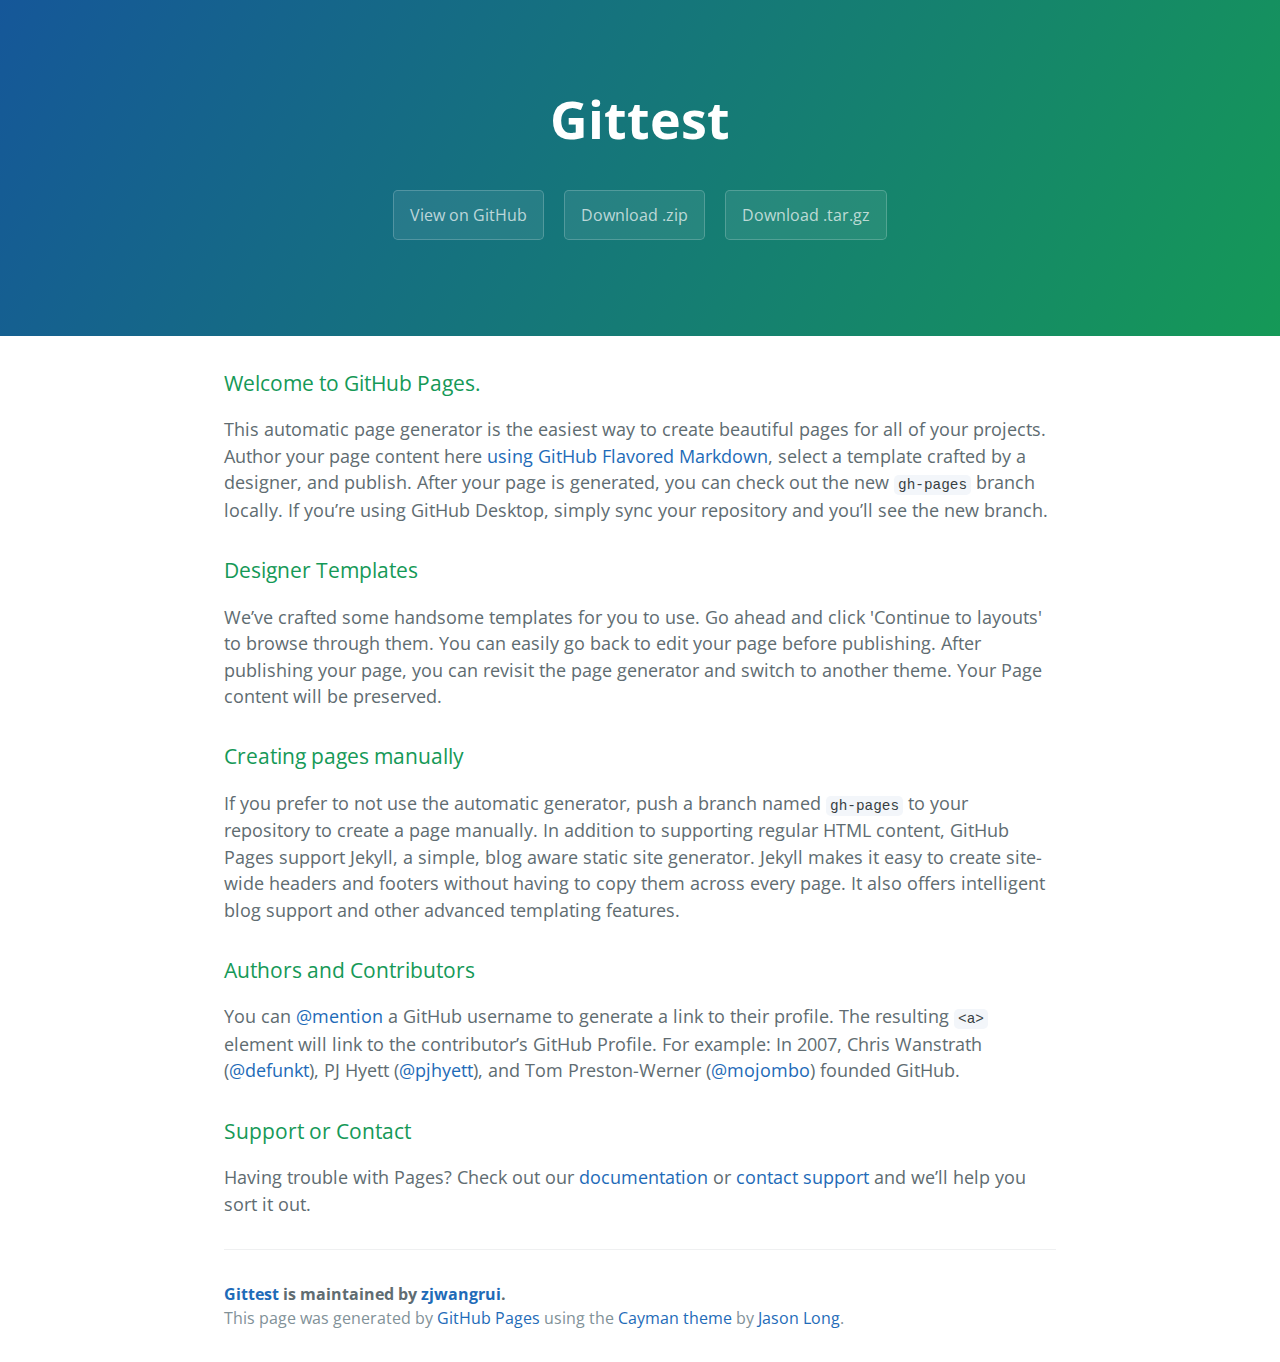
<file: index1111.html>
<!DOCTYPE html>
<html lang="en-us">
  <head>
    <meta charset="UTF-8">
    <title>Gittest by zjwangrui</title>
    <meta name="viewport" content="width=device-width, initial-scale=1">
    <link rel="stylesheet" type="text/css" href="stylesheets/normalize.css" media="screen">
    <link href='https://fonts.googleapis.com/css?family=Open+Sans:400,700' rel='stylesheet' type='text/css'>
    <link rel="stylesheet" type="text/css" href="stylesheets/stylesheet.css" media="screen">
    <link rel="stylesheet" type="text/css" href="stylesheets/github-light.css" media="screen">
  </head>
  <body>
    <section class="page-header">
      <h1 class="project-name">Gittest</h1>
      <h2 class="project-tagline"></h2>
      <a href="https://github.com/zjwangrui/gitTest" class="btn">View on GitHub</a>
      <a href="https://github.com/zjwangrui/gitTest/zipball/master" class="btn">Download .zip</a>
      <a href="https://github.com/zjwangrui/gitTest/tarball/master" class="btn">Download .tar.gz</a>
    </section>

    <section class="main-content">
      <h3>
<a id="welcome-to-github-pages" class="anchor" href="#welcome-to-github-pages" aria-hidden="true"><span aria-hidden="true" class="octicon octicon-link"></span></a>Welcome to GitHub Pages.</h3>

<p>This automatic page generator is the easiest way to create beautiful pages for all of your projects. Author your page content here <a href="https://guides.github.com/features/mastering-markdown/">using GitHub Flavored Markdown</a>, select a template crafted by a designer, and publish. After your page is generated, you can check out the new <code>gh-pages</code> branch locally. If you’re using GitHub Desktop, simply sync your repository and you’ll see the new branch.</p>

<h3>
<a id="designer-templates" class="anchor" href="#designer-templates" aria-hidden="true"><span aria-hidden="true" class="octicon octicon-link"></span></a>Designer Templates</h3>

<p>We’ve crafted some handsome templates for you to use. Go ahead and click 'Continue to layouts' to browse through them. You can easily go back to edit your page before publishing. After publishing your page, you can revisit the page generator and switch to another theme. Your Page content will be preserved.</p>

<h3>
<a id="creating-pages-manually" class="anchor" href="#creating-pages-manually" aria-hidden="true"><span aria-hidden="true" class="octicon octicon-link"></span></a>Creating pages manually</h3>

<p>If you prefer to not use the automatic generator, push a branch named <code>gh-pages</code> to your repository to create a page manually. In addition to supporting regular HTML content, GitHub Pages support Jekyll, a simple, blog aware static site generator. Jekyll makes it easy to create site-wide headers and footers without having to copy them across every page. It also offers intelligent blog support and other advanced templating features.</p>

<h3>
<a id="authors-and-contributors" class="anchor" href="#authors-and-contributors" aria-hidden="true"><span aria-hidden="true" class="octicon octicon-link"></span></a>Authors and Contributors</h3>

<p>You can <a href="https://help.github.com/articles/basic-writing-and-formatting-syntax/#mentioning-users-and-teams" class="user-mention">@mention</a> a GitHub username to generate a link to their profile. The resulting <code>&lt;a&gt;</code> element will link to the contributor’s GitHub Profile. For example: In 2007, Chris Wanstrath (<a href="https://github.com/defunkt" class="user-mention">@defunkt</a>), PJ Hyett (<a href="https://github.com/pjhyett" class="user-mention">@pjhyett</a>), and Tom Preston-Werner (<a href="https://github.com/mojombo" class="user-mention">@mojombo</a>) founded GitHub.</p>

<h3>
<a id="support-or-contact" class="anchor" href="#support-or-contact" aria-hidden="true"><span aria-hidden="true" class="octicon octicon-link"></span></a>Support or Contact</h3>

<p>Having trouble with Pages? Check out our <a href="https://help.github.com/pages">documentation</a> or <a href="https://github.com/contact">contact support</a> and we’ll help you sort it out.</p>

      <footer class="site-footer">
        <span class="site-footer-owner"><a href="https://github.com/zjwangrui/gitTest">Gittest</a> is maintained by <a href="https://github.com/zjwangrui">zjwangrui</a>.</span>

        <span class="site-footer-credits">This page was generated by <a href="https://pages.github.com">GitHub Pages</a> using the <a href="https://github.com/jasonlong/cayman-theme">Cayman theme</a> by <a href="https://twitter.com/jasonlong">Jason Long</a>.</span>
      </footer>

    </section>

  
  </body>
</html>
</file>
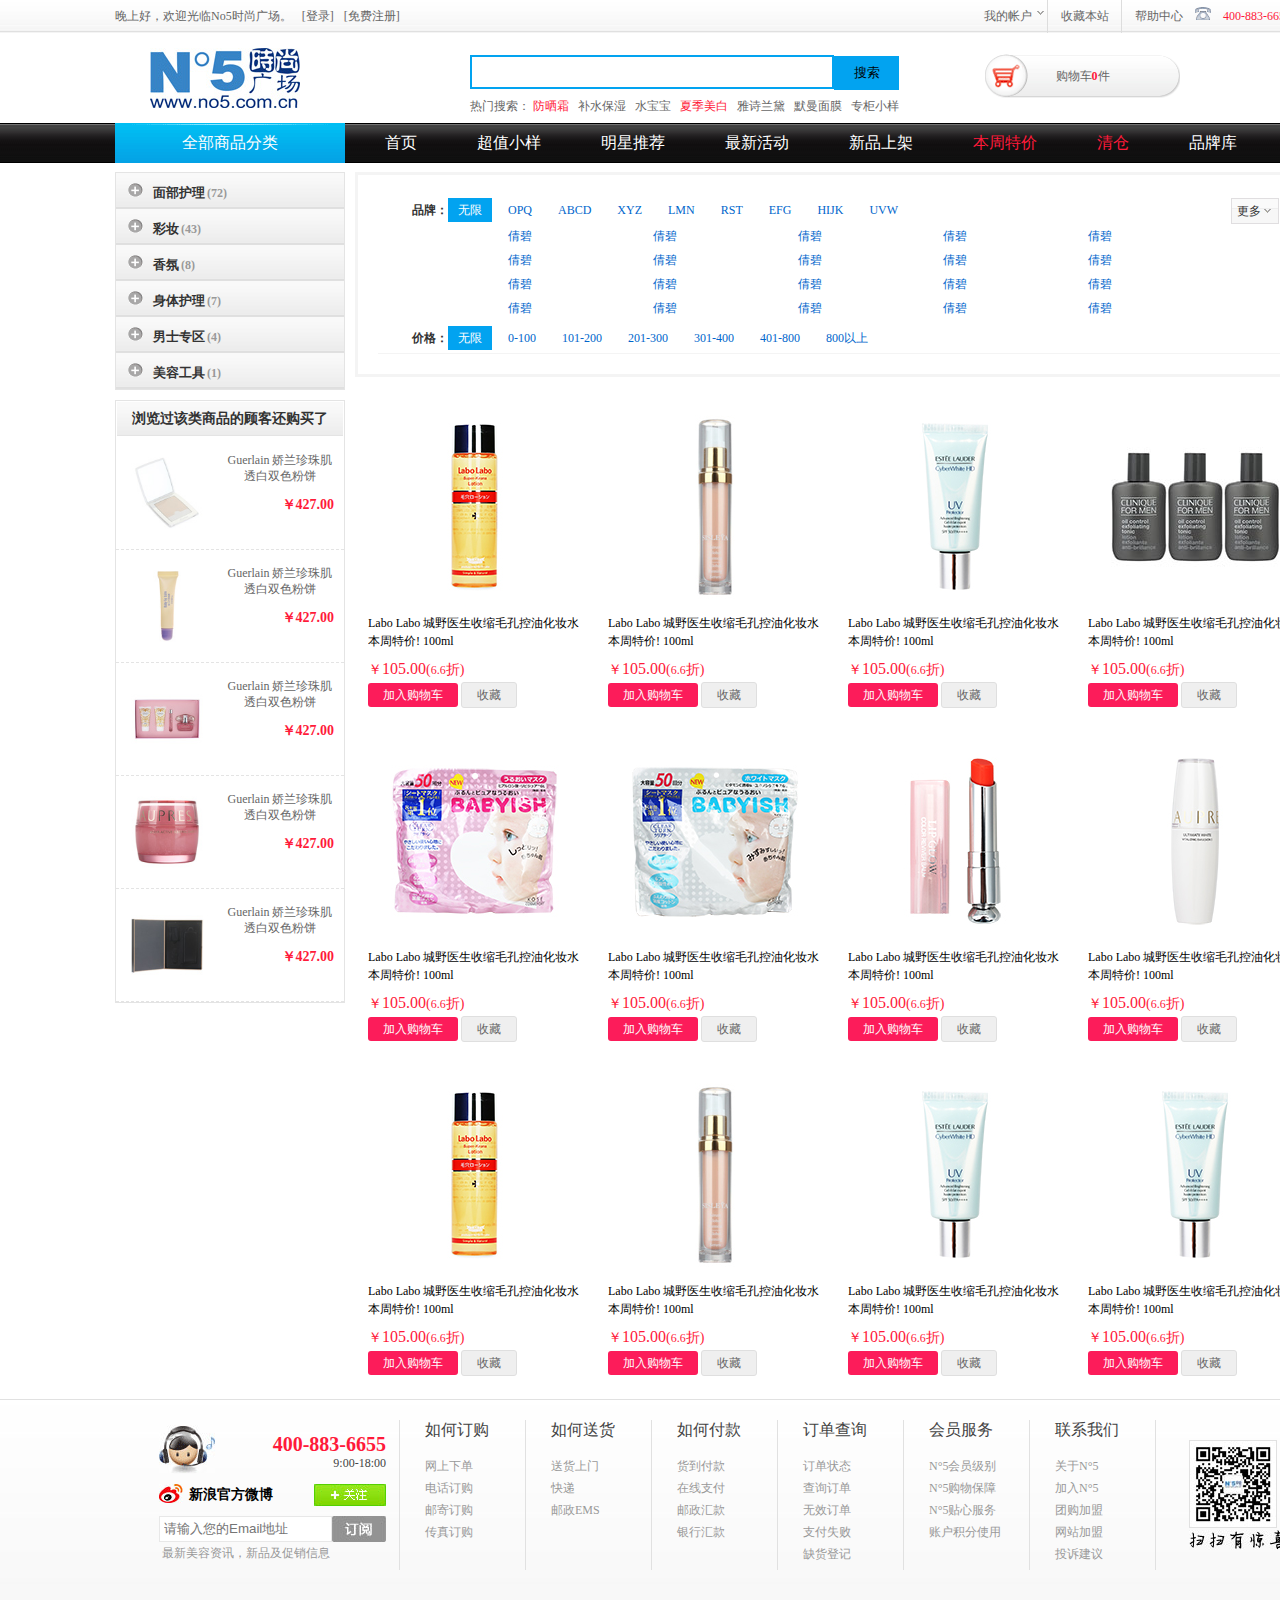
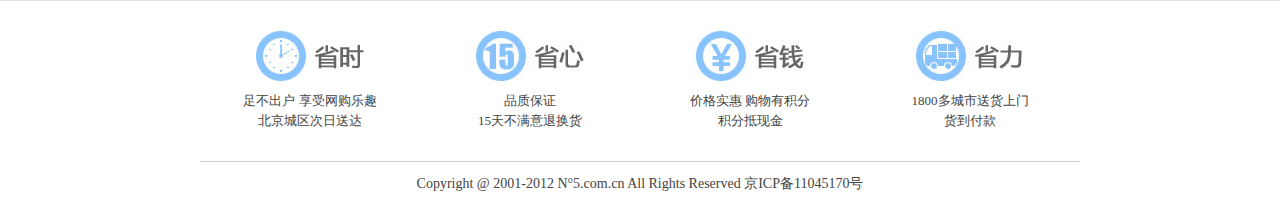
<file: html/listPages.html>
<!DOCTYPE html PUBLIC "-//W3C//DTD XHTML 1.0 Transitional//EN" "http://www.w3.org/TR/xhtml1/DTD/xhtml1-transitional.dtd">
<html xmlns="http://www.w3.org/1999/xhtml">
<head>
<meta http-equiv="Content-Type" content="text/html; charset=utf-8" />
<title>产品展示页-新品活动</title>
<link rel="stylesheet" href="../css/reset.css" type="text/css" />
<link rel="stylesheet" href="../css/common.css" type="text/css" />
<link rel="stylesheet" href="../css/listPages.css" type="text/css" />
</head>

<body>
<!--header-->
<div class="headerInfo">
	<!--header网站顶部-->
    <div id="header">
		<!--header顶部左侧的欢迎辞和、登录注册-->
        <span class="header_p">晚上好，欢迎光临No5时尚广场。<a href="login.html">[登录]</a><a href="register.html">[免费注册]</a></span>
        <!--header顶部右侧的功能-->
        <div id="header_right">
            <ul>
                <li class="h_l1"><a href="#">我的帐户<span><img src="../img/xiangxia.png"/></span></a>
                    <div class="h_self">
                        <p><a href="#">我的订单</a></p>
                        <p><a href="#">我的积分</a></p>
                        <p><a href="#">我的优惠券</a></p>
                        <p><a href="#">我的收藏</a></p>
                    </div>
                </li>
                <li class="h_l2"><a href="#">收藏本站</a></li>
                <li class="h_l2"><a href="#">帮助中心</a></li>
                <li class="h_l3"><span></span>400-883-6655</li>
            </ul>
    	</div>
    </div>
</div>
<!--log-->
<div class="logInfo">
	<div id="log">
    	<!--log图片-->
    	<div class="log_left left">
       		<a href="#"><img src="../img/logo.jpg" /></a>
        </div>
        <!--log搜索输入框-->
    	<div class="log_center left">
        	<input type="text" class="inp_search"  value=""/><button class="btn_search">搜索</button>
            <p>热门搜索：
            	<span><a href="#">防晒霜</a></span>&nbsp;&nbsp;
                <a href="#">补水保湿</a>&nbsp;&nbsp;
                <a href="#">水宝宝&nbsp;&nbsp;</a>
                <span><a href="#">夏季美白<a/></span>&nbsp;&nbsp;
                <a href="#">雅诗兰黛<a/>&nbsp;&nbsp;
                <a href="#">默曼面膜<a/>&nbsp;&nbsp;
                <a href="#">专柜小样<a/>
           </p>
        </div>
        <!--log购物车-->
        <div class="log_right right">
        	<p>购物车<strong>0</strong>件</p>
        </div>
    </div>
</div>
<!--log-->
<div class="navInfo">
	<!--nav导航栏-->
	<div id="nav">
    	<ul>
        	<li class="nav_all" style="position:relative;"><a href="#">全部商品分类</a></li>
            <div class="banner_left" style="position:absolute; top:40px;display:none;">
                
                <dl>
                    <dt>
                        <strong><a href="#">面部护理</a></strong>
                        <p>
                            <a href="#">洗面奶</a>
                            <a href="#">洗面奶</a>
                            <a href="#">洗面奶</a>
                            <a href="#">洗面奶</a>
                            <a href="#" class="active">洗面奶</a>
                            <a href="#">洗面奶</a>
                            <a href="#">洗面奶</a>
                            <a href="#">洗面奶</a>
                            <a href="#">洗面奶</a>
                        </p>
                        <b class="dayuhao"></b>
                    </dt>
                    <dd>
                        <ul style="margin-left:0px;">
                            <li>
                                <strong><a href="#">卸妆步骤</a></strong>
                                <div>
                                    <a href="#">卸妆油</a>
                                    <a href="#">卸妆油</a>
                                    <a href="#">卸妆油</a>
                                    <a href="#">卸妆油</a>
                                    <a href="#">卸妆油</a>
                                    <a href="#">卸妆油</a>
                                </div>
                            </li>
                            <li>
                                <strong><a href="#">卸妆步骤</a></strong>
                                <div>
                                    <a href="#">卸妆油</a>
                                    <a href="#">卸妆油</a>
                                    <a href="#">卸妆油</a>
                                    <a href="#">卸妆油</a>
                                    <a href="#">卸妆油</a>
                                    <a href="#">卸妆油</a>
                                </div>
                            </li>
                            <li>
                                <strong><a href="#">卸妆步骤</a></strong>
                                <div>
                                    <a href="#">卸妆油</a>
                                    <a href="#">卸妆油</a>
                                    <a href="#">卸妆油</a>
                                    <a href="#">卸妆油</a>
                                    <a href="#">卸妆油</a>
                                    <a href="#">卸妆油</a>
                                </div>
                            </li>
                            <li>
                                <strong><a href="#">卸妆步骤</a></strong>
                                <div>
                                    <a href="#">卸妆油</a>
                                    <a href="#">卸妆油</a>
                                    <a href="#">卸妆油</a>
                                    <a href="#">卸妆油</a>
                                    <a href="#">卸妆油</a>
                                    <a href="#">卸妆油</a>
                                </div>
                            </li>
                            <li>
                                <strong><a href="#">卸妆步骤</a></strong>
                                <div>
                                    <a href="#">卸妆油</a>
                                    <a href="#">卸妆油</a>
                                    <a href="#">卸妆油</a>
                                    <a href="#">卸妆油</a>
                                    <a href="#">卸妆油</a>
                                    <a href="#">卸妆油</a>
                                </div>
                            </li>
                            <li>
                                <strong><a href="#">卸妆步骤</a></strong>
                                <div>
                                    <a href="#">卸妆油</a>
                                    <a href="#">卸妆油</a>
                                    <a href="#">卸妆油</a>
                                    <a href="#">卸妆油</a>
                                    <a href="#">卸妆油</a>
                                    <a href="#">卸妆油</a>
                                </div>
                            </li>
                            <li>11111</li>
                        </ul>
                        <div class="pinpai" >
                            <h4>推荐品牌</h4>
                            <ul style="margin-left:0px;padding-left:10px;">
                                <li><a href="#">兰蔻</a></li>
                                <li><a href="#">兰蔻</a></li>
                                <li><a href="#">兰蔻</a></li>
                                <li><a href="#">兰蔻</a></li>
                                <li><a href="#">兰蔻</a></li>
                                <li><a href="#">兰蔻</a></li>
                                <li><a href="#">兰蔻</a></li>
                                <li><a href="#">兰蔻</a></li>
                                <li><a href="#">兰蔻</a></li>
                                <li><a href="#">兰蔻</a></li>
                                <li><a href="#">兰蔻</a></li>
                                <li><a href="#">兰蔻</a></li>
                            </ul>
                            <a href="#"><img src="../img/ul_right1.jpg" /></a>
                        </div>
                    </dd>
                </dl>
                <dl>
                    <dt>
                        <strong><a href="#">面部护理</a></strong>
                        <p>
                            <a href="#">洗面奶</a>
                            <a href="#">洗面奶</a>
                            <a href="#">洗面奶</a>
                            <a href="#">洗面奶</a>
                            <a href="#" class="active">洗面奶</a>
                            <a href="#">洗面奶</a>
                            <a href="#">洗面奶</a>
                            <a href="#">洗面奶</a>
                            <a href="#">洗面奶</a>
                        </p>
                        <b class="dayuhao"></b>
                    </dt>
                    <dd>
                        <ul style="margin-left:0px;">
                            <li>
                                <strong><a href="#">卸妆步骤</a></strong>
                                <div>
                                    <a href="#">卸妆油</a>
                                    <a href="#">卸妆油</a>
                                    <a href="#">卸妆油</a>
                                    <a href="#">卸妆油</a>
                                    <a href="#">卸妆油</a>
                                    <a href="#">卸妆油</a>
                                </div>
                            </li>
                            <li>
                                <strong><a href="#">卸妆步骤</a></strong>
                                <div>
                                    <a href="#">卸妆油</a>
                                    <a href="#">卸妆油</a>
                                    <a href="#">卸妆油</a>
                                    <a href="#">卸妆油</a>
                                    <a href="#">卸妆油</a>
                                    <a href="#">卸妆油</a>
                                </div>
                            </li>
                            <li>
                                <strong><a href="#">卸妆步骤</a></strong>
                                <div>
                                    <a href="#">卸妆油</a>
                                    <a href="#">卸妆油</a>
                                    <a href="#">卸妆油</a>
                                    <a href="#">卸妆油</a>
                                    <a href="#">卸妆油</a>
                                    <a href="#">卸妆油</a>
                                </div>
                            </li>
                            <li>
                                <strong><a href="#">卸妆步骤</a></strong>
                                <div>
                                    <a href="#">卸妆油</a>
                                    <a href="#">卸妆油</a>
                                    <a href="#">卸妆油</a>
                                    <a href="#">卸妆油</a>
                                    <a href="#">卸妆油</a>
                                    <a href="#">卸妆油</a>
                                </div>
                            </li>
                            <li>
                                <strong><a href="#">卸妆步骤</a></strong>
                                <div>
                                    <a href="#">卸妆油</a>
                                    <a href="#">卸妆油</a>
                                    <a href="#">卸妆油</a>
                                    <a href="#">卸妆油</a>
                                    <a href="#">卸妆油</a>
                                    <a href="#">卸妆油</a>
                                </div>
                            </li>
                            <li>
                                <strong><a href="#">卸妆步骤</a></strong>
                                <div>
                                    <a href="#">卸妆油</a>
                                    <a href="#">卸妆油</a>
                                    <a href="#">卸妆油</a>
                                    <a href="#">卸妆油</a>
                                    <a href="#">卸妆油</a>
                                    <a href="#">卸妆油</a>
                                </div>
                            </li>
                            <li>22222</li>
                        </ul>
                        <div class="pinpai" >
                            <h4>推荐品牌</h4>
                            <ul style="margin-left:0px;padding-left:10px;">
                                <li><a href="#">兰蔻</a></li>
                                <li><a href="#">兰蔻</a></li>
                                <li><a href="#">兰蔻</a></li>
                                <li><a href="#">兰蔻</a></li>
                                <li><a href="#">兰蔻</a></li>
                                <li><a href="#">兰蔻</a></li>
                                <li><a href="#">兰蔻</a></li>
                                <li><a href="#">兰蔻</a></li>
                                <li><a href="#">兰蔻</a></li>
                                <li><a href="#">兰蔻</a></li>
                                <li><a href="#">兰蔻</a></li>
                                <li><a href="#">兰蔻</a></li>
                            </ul>
                            <a href="#"><img src="../img/ul_right1.jpg" /></a>
                        </div>
                    </dd>
                </dl>
                <dl>
                    <dt>
                        <strong><a href="#">面部护理</a></strong>
                        <p>
                            <a href="#">洗面奶</a>
                            <a href="#">洗面奶</a>
                            <a href="#">洗面奶</a>
                            <a href="#">洗面奶</a>
                            <a href="#" class="active">洗面奶</a>
                            <a href="#">洗面奶</a>
                            <a href="#">洗面奶</a>
                            <a href="#">洗面奶</a>
                            <a href="#">洗面奶</a>
                        </p>
                        <b class="dayuhao"></b>
                    </dt>
                    <dd>
                        <ul style="margin-left:0px;">
                            <li>
                                <strong><a href="#">卸妆步骤</a></strong>
                                <div>
                                    <a href="#">卸妆油</a>
                                    <a href="#">卸妆油</a>
                                    <a href="#">卸妆油</a>
                                    <a href="#">卸妆油</a>
                                    <a href="#">卸妆油</a>
                                    <a href="#">卸妆油</a>
                                </div>
                            </li>
                            <li>
                                <strong><a href="#">卸妆步骤</a></strong>
                                <div>
                                    <a href="#">卸妆油</a>
                                    <a href="#">卸妆油</a>
                                    <a href="#">卸妆油</a>
                                    <a href="#">卸妆油</a>
                                    <a href="#">卸妆油</a>
                                    <a href="#">卸妆油</a>
                                </div>
                            </li>
                            <li>
                                <strong><a href="#">卸妆步骤</a></strong>
                                <div>
                                    <a href="#">卸妆油</a>
                                    <a href="#">卸妆油</a>
                                    <a href="#">卸妆油</a>
                                    <a href="#">卸妆油</a>
                                    <a href="#">卸妆油</a>
                                    <a href="#">卸妆油</a>
                                </div>
                            </li>
                            <li>
                                <strong><a href="#">卸妆步骤</a></strong>
                                <div>
                                    <a href="#">卸妆油</a>
                                    <a href="#">卸妆油</a>
                                    <a href="#">卸妆油</a>
                                    <a href="#">卸妆油</a>
                                    <a href="#">卸妆油</a>
                                    <a href="#">卸妆油</a>
                                </div>
                            </li>
                            <li>
                                <strong><a href="#">卸妆步骤</a></strong>
                                <div>
                                    <a href="#">卸妆油</a>
                                    <a href="#">卸妆油</a>
                                    <a href="#">卸妆油</a>
                                    <a href="#">卸妆油</a>
                                    <a href="#">卸妆油</a>
                                    <a href="#">卸妆油</a>
                                </div>
                            </li>
                            <li>
                                <strong><a href="#">卸妆步骤</a></strong>
                                <div>
                                    <a href="#">卸妆油</a>
                                    <a href="#">卸妆油</a>
                                    <a href="#">卸妆油</a>
                                    <a href="#">卸妆油</a>
                                    <a href="#">卸妆油</a>
                                    <a href="#">卸妆油</a>
                                </div>
                            </li>
                            <li>33333</li>
                        </ul>
                        <div class="pinpai" >
                            <h4>推荐品牌</h4>
                            <ul style="margin-left:0px;padding-left:10px;">
                                <li><a href="#">兰蔻</a></li>
                                <li><a href="#">兰蔻</a></li>
                                <li><a href="#">兰蔻</a></li>
                                <li><a href="#">兰蔻</a></li>
                                <li><a href="#">兰蔻</a></li>
                                <li><a href="#">兰蔻</a></li>
                                <li><a href="#">兰蔻</a></li>
                                <li><a href="#">兰蔻</a></li>
                                <li><a href="#">兰蔻</a></li>
                                <li><a href="#">兰蔻</a></li>
                                <li><a href="#">兰蔻</a></li>
                                <li><a href="#">兰蔻</a></li>
                            </ul>
                            <a href="#"><img src="../img/ul_right1.jpg" /></a>
                        </div>
                    </dd>
                </dl>
                <dl>
                    <dt>
                        <strong><a href="#">面部护理</a></strong>
                        <p>
                            <a href="#">洗面奶</a>
                            <a href="#">洗面奶</a>
                            <a href="#">洗面奶</a>
                            <a href="#">洗面奶</a>
                            <a href="#" class="active">洗面奶</a>
                            <a href="#">洗面奶</a>
                            <a href="#">洗面奶</a>
                            <a href="#">洗面奶</a>
                            <a href="#">洗面奶</a>
                        </p>
                        <b class="dayuhao"></b>
                    </dt>
                    <dd>
                        <ul style="margin-left:0px;">
                            <li>
                                <strong><a href="#">卸妆步骤</a></strong>
                                <div>
                                    <a href="#">卸妆油</a>
                                    <a href="#">卸妆油</a>
                                    <a href="#">卸妆油</a>
                                    <a href="#">卸妆油</a>
                                    <a href="#">卸妆油</a>
                                    <a href="#">卸妆油</a>
                                </div>
                            </li>
                            <li>
                                <strong><a href="#">卸妆步骤</a></strong>
                                <div>
                                    <a href="#">卸妆油</a>
                                    <a href="#">卸妆油</a>
                                    <a href="#">卸妆油</a>
                                    <a href="#">卸妆油</a>
                                    <a href="#">卸妆油</a>
                                    <a href="#">卸妆油</a>
                                </div>
                            </li>
                            <li>
                                <strong><a href="#">卸妆步骤</a></strong>
                                <div>
                                    <a href="#">卸妆油</a>
                                    <a href="#">卸妆油</a>
                                    <a href="#">卸妆油</a>
                                    <a href="#">卸妆油</a>
                                    <a href="#">卸妆油</a>
                                    <a href="#">卸妆油</a>
                                </div>
                            </li>
                            <li>
                                <strong><a href="#">卸妆步骤</a></strong>
                                <div>
                                    <a href="#">卸妆油</a>
                                    <a href="#">卸妆油</a>
                                    <a href="#">卸妆油</a>
                                    <a href="#">卸妆油</a>
                                    <a href="#">卸妆油</a>
                                    <a href="#">卸妆油</a>
                                </div>
                            </li>
                            <li>
                                <strong><a href="#">卸妆步骤</a></strong>
                                <div>
                                    <a href="#">卸妆油</a>
                                    <a href="#">卸妆油</a>
                                    <a href="#">卸妆油</a>
                                    <a href="#">卸妆油</a>
                                    <a href="#">卸妆油</a>
                                    <a href="#">卸妆油</a>
                                </div>
                            </li>
                            <li>
                                <strong><a href="#">卸妆步骤</a></strong>
                                <div>
                                    <a href="#">卸妆油</a>
                                    <a href="#">卸妆油</a>
                                    <a href="#">卸妆油</a>
                                    <a href="#">卸妆油</a>
                                    <a href="#">卸妆油</a>
                                    <a href="#">卸妆油</a>
                                </div>
                            </li>
                            <li>44444</li>
                        </ul>
                        <div class="pinpai" >
                            <h4>推荐品牌</h4>
                            <ul style="margin-left:0px;padding-left:10px;">
                                <li><a href="#">兰蔻</a></li>
                                <li><a href="#">兰蔻</a></li>
                                <li><a href="#">兰蔻</a></li>
                                <li><a href="#">兰蔻</a></li>
                                <li><a href="#">兰蔻</a></li>
                                <li><a href="#">兰蔻</a></li>
                                <li><a href="#">兰蔻</a></li>
                                <li><a href="#">兰蔻</a></li>
                                <li><a href="#">兰蔻</a></li>
                                <li><a href="#">兰蔻</a></li>
                                <li><a href="#">兰蔻</a></li>
                                <li><a href="#">兰蔻</a></li>
                            </ul>
                            <a href="#"><img src="../img/ul_right1.jpg" /></a>
                        </div>
                    </dd>
                </dl>
                <dl>
                    <dt>
                        <strong><a href="#">面部护理</a></strong>
                        <p>
                            <a href="#">洗面奶</a>
                            <a href="#">洗面奶</a>
                            <a href="#">洗面奶</a>
                            <a href="#">洗面奶</a>
                            <a href="#" class="active">洗面奶</a>
                            <a href="#">洗面奶</a>
                            <a href="#">洗面奶</a>
                            <a href="#">洗面奶</a>
                            <a href="#">洗面奶</a>
                        </p>
                        <b class="dayuhao"></b>
                    </dt>
                    <dd>
                        <ul style="margin-left:0px;">
                            <li>
                                <strong><a href="#">卸妆步骤</a></strong>
                                <div>
                                    <a href="#">卸妆油</a>
                                    <a href="#">卸妆油</a>
                                    <a href="#">卸妆油</a>
                                    <a href="#">卸妆油</a>
                                    <a href="#">卸妆油</a>
                                    <a href="#">卸妆油</a>
                                </div>
                            </li>
                            <li>
                                <strong><a href="#">卸妆步骤</a></strong>
                                <div>
                                    <a href="#">卸妆油</a>
                                    <a href="#">卸妆油</a>
                                    <a href="#">卸妆油</a>
                                    <a href="#">卸妆油</a>
                                    <a href="#">卸妆油</a>
                                    <a href="#">卸妆油</a>
                                </div>
                            </li>
                            <li>
                                <strong><a href="#">卸妆步骤</a></strong>
                                <div>
                                    <a href="#">卸妆油</a>
                                    <a href="#">卸妆油</a>
                                    <a href="#">卸妆油</a>
                                    <a href="#">卸妆油</a>
                                    <a href="#">卸妆油</a>
                                    <a href="#">卸妆油</a>
                                </div>
                            </li>
                            <li>
                                <strong><a href="#">卸妆步骤</a></strong>
                                <div>
                                    <a href="#">卸妆油</a>
                                    <a href="#">卸妆油</a>
                                    <a href="#">卸妆油</a>
                                    <a href="#">卸妆油</a>
                                    <a href="#">卸妆油</a>
                                    <a href="#">卸妆油</a>
                                </div>
                            </li>
                            <li>
                                <strong><a href="#">卸妆步骤</a></strong>
                                <div>
                                    <a href="#">卸妆油</a>
                                    <a href="#">卸妆油</a>
                                    <a href="#">卸妆油</a>
                                    <a href="#">卸妆油</a>
                                    <a href="#">卸妆油</a>
                                    <a href="#">卸妆油</a>
                                </div>
                            </li>
                            <li>
                                <strong><a href="#">卸妆步骤</a></strong>
                                <div>
                                    <a href="#">卸妆油</a>
                                    <a href="#">卸妆油</a>
                                    <a href="#">卸妆油</a>
                                    <a href="#">卸妆油</a>
                                    <a href="#">卸妆油</a>
                                    <a href="#">卸妆油</a>
                                </div>
                            </li>
                            <li>55555</li>
                        </ul>
                        <div class="pinpai" >
                            <h4>推荐品牌</h4>
                            <ul style="margin-left:0px;padding-left:10px;">
                                <li><a href="#">兰蔻</a></li>
                                <li><a href="#">兰蔻</a></li>
                                <li><a href="#">兰蔻</a></li>
                                <li><a href="#">兰蔻</a></li>
                                <li><a href="#">兰蔻</a></li>
                                <li><a href="#">兰蔻</a></li>
                                <li><a href="#">兰蔻</a></li>
                                <li><a href="#">兰蔻</a></li>
                                <li><a href="#">兰蔻</a></li>
                                <li><a href="#">兰蔻</a></li>
                                <li><a href="#">兰蔻</a></li>
                                <li><a href="#">兰蔻</a></li>
                            </ul>
                            <a href="#"><img src="../img/ul_right1.jpg" /></a>
                        </div>
                    </dd>
                </dl>
                <dl>
                    <dt>
                        <strong><a href="#">面部护理</a></strong>
                        <p>
                            <a href="#">洗面奶</a>
                            <a href="#">洗面奶</a>
                            <a href="#">洗面奶</a>
                            <a href="#">洗面奶</a>
                            <a href="#" class="active">洗面奶</a>
                            <a href="#">洗面奶</a>
                            <a href="#">洗面奶</a>
                            <a href="#">洗面奶</a>
                            <a href="#">洗面奶</a>
                        </p>
                        <b class="dayuhao"></b>
                    </dt>
                    <dd>
                        <ul style="margin-left:0px;">
                            <li>
                                <strong><a href="#">卸妆步骤</a></strong>
                                <div>
                                    <a href="#">卸妆油</a>
                                    <a href="#">卸妆油</a>
                                    <a href="#">卸妆油</a>
                                    <a href="#">卸妆油</a>
                                    <a href="#">卸妆油</a>
                                    <a href="#">卸妆油</a>
                                </div>
                            </li>
                            <li>
                                <strong><a href="#">卸妆步骤</a></strong>
                                <div>
                                    <a href="#">卸妆油</a>
                                    <a href="#">卸妆油</a>
                                    <a href="#">卸妆油</a>
                                    <a href="#">卸妆油</a>
                                    <a href="#">卸妆油</a>
                                    <a href="#">卸妆油</a>
                                </div>
                            </li>
                            <li>
                                <strong><a href="#">卸妆步骤</a></strong>
                                <div>
                                    <a href="#">卸妆油</a>
                                    <a href="#">卸妆油</a>
                                    <a href="#">卸妆油</a>
                                    <a href="#">卸妆油</a>
                                    <a href="#">卸妆油</a>
                                    <a href="#">卸妆油</a>
                                </div>
                            </li>
                            <li>
                                <strong><a href="#">卸妆步骤</a></strong>
                                <div>
                                    <a href="#">卸妆油</a>
                                    <a href="#">卸妆油</a>
                                    <a href="#">卸妆油</a>
                                    <a href="#">卸妆油</a>
                                    <a href="#">卸妆油</a>
                                    <a href="#">卸妆油</a>
                                </div>
                            </li>
                            <li>
                                <strong><a href="#">卸妆步骤</a></strong>
                                <div>
                                    <a href="#">卸妆油</a>
                                    <a href="#">卸妆油</a>
                                    <a href="#">卸妆油</a>
                                    <a href="#">卸妆油</a>
                                    <a href="#">卸妆油</a>
                                    <a href="#">卸妆油</a>
                                </div>
                            </li>
                            <li>
                                <strong><a href="#">卸妆步骤</a></strong>
                                <div>
                                    <a href="#">卸妆油</a>
                                    <a href="#">卸妆油</a>
                                    <a href="#">卸妆油</a>
                                    <a href="#">卸妆油</a>
                                    <a href="#">卸妆油</a>
                                    <a href="#">卸妆油</a>
                                </div>
                            </li>
                            <li>66666</li>
                        </ul>
                        <div class="pinpai" >
                            <h4>推荐品牌</h4>
                            <ul style="margin-left:0px;padding-left:10px;">
                                <li><a href="#">兰蔻</a></li>
                                <li><a href="#">兰蔻</a></li>
                                <li><a href="#">兰蔻</a></li>
                                <li><a href="#">兰蔻</a></li>
                                <li><a href="#">兰蔻</a></li>
                                <li><a href="#">兰蔻</a></li>
                                <li><a href="#">兰蔻</a></li>
                                <li><a href="#">兰蔻</a></li>
                                <li><a href="#">兰蔻</a></li>
                                <li><a href="#">兰蔻</a></li>
                                <li><a href="#">兰蔻</a></li>
                                <li><a href="#">兰蔻</a></li>
                            </ul>
                            <a href="#"><img src="../img/ul_right1.jpg" /></a>
                        </div>
                    </dd>
                </dl>
                <dl>
                    <dt>
                        <strong><a href="#">面部护理</a></strong>
                        <p>
                            <a href="#">洗面奶</a>
                            <a href="#">洗面奶</a>
                            <a href="#">洗面奶</a>
                            <a href="#">洗面奶</a>
                            <a href="#" class="active">洗面奶</a>
                            <a href="#">洗面奶</a>
                            <a href="#">洗面奶</a>
                            <a href="#">洗面奶</a>
                            <a href="#">洗面奶</a>
                        </p>
                        <b class="dayuhao"></b>
                    </dt>
                    <dd>
                        <ul style="margin-left:0px;">
                            <li>
                                <strong><a href="#">卸妆步骤</a></strong>
                                <div>
                                    <a href="#">卸妆油</a>
                                    <a href="#">卸妆油</a>
                                    <a href="#">卸妆油</a>
                                    <a href="#">卸妆油</a>
                                    <a href="#">卸妆油</a>
                                    <a href="#">卸妆油</a>
                                </div>
                            </li>
                            <li>
                                <strong><a href="#">卸妆步骤</a></strong>
                                <div>
                                    <a href="#">卸妆油</a>
                                    <a href="#">卸妆油</a>
                                    <a href="#">卸妆油</a>
                                    <a href="#">卸妆油</a>
                                    <a href="#">卸妆油</a>
                                    <a href="#">卸妆油</a>
                                </div>
                            </li>
                            <li>
                                <strong><a href="#">卸妆步骤</a></strong>
                                <div>
                                    <a href="#">卸妆油</a>
                                    <a href="#">卸妆油</a>
                                    <a href="#">卸妆油</a>
                                    <a href="#">卸妆油</a>
                                    <a href="#">卸妆油</a>
                                    <a href="#">卸妆油</a>
                                </div>
                            </li>
                            <li>
                                <strong><a href="#">卸妆步骤</a></strong>
                                <div>
                                    <a href="#">卸妆油</a>
                                    <a href="#">卸妆油</a>
                                    <a href="#">卸妆油</a>
                                    <a href="#">卸妆油</a>
                                    <a href="#">卸妆油</a>
                                    <a href="#">卸妆油</a>
                                </div>
                            </li>
                            <li>
                                <strong><a href="#">卸妆步骤</a></strong>
                                <div>
                                    <a href="#">卸妆油</a>
                                    <a href="#">卸妆油</a>
                                    <a href="#">卸妆油</a>
                                    <a href="#">卸妆油</a>
                                    <a href="#">卸妆油</a>
                                    <a href="#">卸妆油</a>
                                </div>
                            </li>
                            <li>
                                <strong><a href="#">卸妆步骤</a></strong>
                                <div>
                                    <a href="#">卸妆油</a>
                                    <a href="#">卸妆油</a>
                                    <a href="#">卸妆油</a>
                                    <a href="#">卸妆油</a>
                                    <a href="#">卸妆油</a>
                                    <a href="#">卸妆油</a>
                                </div>
                            </li>
                            <li>77777</li>
                        </ul>
                        <div class="pinpai" >
                            <h4>推荐品牌</h4>
                            <ul style="margin-left:0px;padding-left:10px;">
                                <li><a href="#">兰蔻</a></li>
                                <li><a href="#">兰蔻</a></li>
                                <li><a href="#">兰蔻</a></li>
                                <li><a href="#">兰蔻</a></li>
                                <li><a href="#">兰蔻</a></li>
                                <li><a href="#">兰蔻</a></li>
                                <li><a href="#">兰蔻</a></li>
                                <li><a href="#">兰蔻</a></li>
                                <li><a href="#">兰蔻</a></li>
                                <li><a href="#">兰蔻</a></li>
                                <li><a href="#">兰蔻</a></li>
                                <li><a href="#">兰蔻</a></li>
                            </ul>
                            <a href="#"><img src="../img/ul_right1.jpg" /></a>
                        </div>
                    </dd>
                </dl>
            </div>
        	<li class="nav_index"><a href="../index.html">首页</a></li>
        	<li class="nav_other"><a href="#">超值小样</a></li>
        	<li class="nav_other"><a href="#">明星推荐</a></li>
        	<li class="nav_other"><a href="#">最新活动</a></li>
        	<li class="nav_other"><a href="listPages.html">新品上架</a></li>
        	<li class="nav_other nav_same"><a href="#">本周特价</a></li>
        	<li class="nav_pron nav_same"><a href="#">清仓</a></li>
        	<li class="nav_else"><a href="#">品牌库</a></li>
        </ul>
    </div>
</div>


<!--listPages-->
<div class="listPagesInfo">
	<div id="listPages">
    	<div class="listPages-title"><a href="#">首页</a><span>&gt;</span>新品上架</div>
        <!--左-->
    	<div class="listPages-left left">
        	<!--左上-->
        	<div class="listPages-ltop">
            	<h3><span class="close"></span>面部护理<span class="sl">(72)</span></h3>
                <ul>
                	<li><a href="#">卸妆步骤</a><span class="sl">(6)</span></li>
                    <li><a href="#">卸妆步骤</a><span class="sl">(6)</span></li>
                    <li><a href="#">卸妆步骤</a><span class="sl">(6)</span></li>
                    <li><a href="#">卸妆步骤</a><span class="sl">(6)</span></li>
                    <li><a href="#">卸妆步骤</a><span class="sl">(6)</span></li>
                    <li><a href="#">卸妆步骤</a><span class="sl">(6)</span></li>
                    <li><a href="#">卸妆步骤</a><span class="sl">(6)</span></li>
                    <li><a href="#">卸妆步骤</a><span class="sl">(6)</span></li>
                    <li><a href="#">卸妆步骤</a><span class="sl">(6)</span></li>
                    <li><a href="#">卸妆步骤</a><span class="sl">(6)</span></li>
                </ul>
                <h3><span class="close"></span>彩妆<span class="sl">(43)</span></h3>
                <ul>
                	<li><a href="#">卸妆步骤</a><span class="sl">(6)</span></li>
                    <li><a href="#">卸妆步骤</a><span class="sl">(6)</span></li>
                    <li><a href="#">卸妆步骤</a><span class="sl">(6)</span></li>
                    <li><a href="#">卸妆步骤</a><span class="sl">(6)</span></li>
                    <li><a href="#">卸妆步骤</a><span class="sl">(6)</span></li>
                    <li><a href="#">卸妆步骤</a><span class="sl">(6)</span></li>
                    <li><a href="#">卸妆步骤</a><span class="sl">(6)</span></li>
                    <li><a href="#">卸妆步骤</a><span class="sl">(6)</span></li>
                    <li><a href="#">卸妆步骤</a><span class="sl">(6)</span></li>
                    <li><a href="#">卸妆步骤</a><span class="sl">(6)</span></li>
                </ul>
                <h3><span class="close"></span>香氛<span class="sl">(8)</span></h3>
                <ul>
                	<li><a href="#">卸妆步骤</a><span class="sl">(6)</span></li>
                    <li><a href="#">卸妆步骤</a><span class="sl">(6)</span></li>
                </ul>
                <h3><span class="close"></span>身体护理<span class="sl">(7)</span></h3>
                <ul>
                	<li><a href="#">卸妆步骤</a><span class="sl">(6)</span></li>
                    <li><a href="#">卸妆步骤</a><span class="sl">(6)</span></li>
                    <li><a href="#">卸妆步骤</a><span class="sl">(6)</span></li>
                    <li><a href="#">卸妆步骤</a><span class="sl">(6)</span></li>
                    <li><a href="#">卸妆步骤</a><span class="sl">(6)</span></li>
                </ul>
                <h3><span class="close"></span>男士专区<span class="sl">(4)</span></h3>
                <ul>
                	<li><a href="#">卸妆步骤</a><span class="sl">(6)</span></li>
                </ul>
                <h3><span class="close"></span>美容工具<span class="sl">(1)</span></h3>
                <ul>
                	<li><a href="#">卸妆步骤</a><span class="sl">(6)</span></li>
                </ul>
            </div>
            <!--左下-->
            <div class="listPages-lbottom">
            	<div class="listPages-btitle">浏览过该类商品的顾客还购买了</div>
                <div class="listPages-bimg">
                	<div class="lt-img left"><a href="#"><img src="../img/listpages/listpages-lt1.jpg" /></a></div>
                    <div class="lt-text">
                    	<p class="lt-name"><a href="#">Guerlain 娇兰珍珠肌透白双色粉饼</a></p>
                        <p class="lt-pric">￥<span>427.00</span></p>
                    </div>
                    <div class="clear"></div>
                </div>
                <div class="listPages-bimg">
                	<div class="lt-img left"><a href="#"><img src="../img/listpages/listpages-lt2.jpg" /></a></div>
                    <div class="lt-text">
                    	<p class="lt-name"><a href="#">Guerlain 娇兰珍珠肌透白双色粉饼</a></p>
                        <p class="lt-pric">￥<span>427.00</span></p>
                    </div>
                    <div class="clear"></div>
                </div>
                <div class="listPages-bimg">
                	<div class="lt-img left"><a href="#"><img src="../img/listpages/listpages-lt3.jpg" /></a></div>
                    <div class="lt-text">
                    	<p class="lt-name"><a href="#">Guerlain 娇兰珍珠肌透白双色粉饼</a></p>
                        <p class="lt-pric">￥<span>427.00</span></p>
                    </div>
                    <div class="clear"></div>
                </div>
                <div class="listPages-bimg">
                	<div class="lt-img left"><a href="#"><img src="../img/listpages/listpages-lt4.jpg" /></a></div>
                    <div class="lt-text">
                    	<p class="lt-name"><a href="#">Guerlain 娇兰珍珠肌透白双色粉饼</a></p>
                        <p class="lt-pric">￥<span>427.00</span></p>
                    </div>
                    <div class="clear"></div>
                </div>
                <div class="listPages-bimg">
                	<div class="lt-img left"><a href="#"><img src="../img/listpages/listpages-lt5.jpg" /></a></div>
                    <div class="lt-text">
                    	<p class="lt-name"><a href="#">Guerlain 娇兰珍珠肌透白双色粉饼</a></p>
                        <p class="lt-pric">￥<span>427.00</span></p>
                    </div>
                    <div class="clear"></div>
                </div>
            </div>
        </div>
        <div class="listPages-right left">
        	<div class="listPages-rtop">
            	<dl id="boxdl">
                	<dt>品牌：</dt>
                    <dd style="background:#02a3f0"><a style="color:#fff;" href="#">无限</a></dd>
                    <dd><a href="#">OPQ</a></dd>
                    <dd><a href="#">ABCD</a></dd>
                    <dd><a href="#">XYZ</a></dd>
                    <dd><a href="#">LMN</a></dd>
                    <dd><a href="#">RST</a></dd>
                    <dd><a href="#">EFG</a></dd>
                    <dd><a href="#">HIJK</a></dd>
                    <dd><a href="#">UVW</a></dd>
                    <dd class="more"><a href="#">更多</a></dd>
                    <ul>
                        <li><a href="#">倩碧</a></li>
                        <li><a href="#">倩碧</a></li>
                        <li><a href="#">倩碧</a></li>
                        <li><a href="#">倩碧</a></li>
                        <li><a href="#">倩碧</a></li>
                        <li><a href="#">倩碧</a></li>
                        <li><a href="#">倩碧</a></li>
                        <li><a href="#">倩碧</a></li>
                        <li><a href="#">倩碧</a></li>
                        <li><a href="#">倩碧</a></li>
                        <li><a href="#">倩碧</a></li>
                        <li><a href="#">倩碧</a></li>
                        <li><a href="#">倩碧</a></li>
                        <li><a href="#">倩碧</a></li>
                        <li><a href="#">倩碧</a></li>
                        <li><a href="#">倩碧</a></li>
                        <li><a href="#">倩碧</a></li>
                        <li><a href="#">倩碧</a></li>
                        <li><a href="#">倩碧</a></li>
                        <li><a href="#">倩碧</a></li>
                        <li><a href="#">倩碧</a></li>
                        <li><a href="#">倩碧</a></li>
                        <li><a href="#">倩碧</a></li>
                        <li><a href="#">倩碧</a></li>
                        <li><a href="#">倩碧</a></li>
                        <li><a href="#">倩碧</a></li>
                        <li><a href="#">倩碧</a></li>
                        <li><a href="#">倩碧</a></li>
                        <li><a href="#">倩碧</a></li>
                        <li><a href="#">倩碧</a></li>
                        <li><a href="#">倩碧</a></li>
                        <li><a href="#">倩碧</a></li>
                        <li><a href="#">倩碧</a></li>
                        <li><a href="#">倩碧</a></li>
                        <li><a href="#">倩碧</a></li>
                        <li><a href="#">倩碧</a></li>
                        <li><a href="#">倩碧</a></li>
                        <li><a href="#">倩碧</a></li>
                        <li><a href="#">倩碧</a></li>
                        <li><a href="#">倩碧</a></li>
                        <li><a href="#">倩碧</a></li>
                        <li><a href="#">倩碧</a></li>
                        <li><a href="#">倩碧</a></li>
                        <li><a href="#">倩碧</a></li>
                    </ul>
                    <dl style="clear:both;">
                    	<dt>价格：</dt>
                        <dd style="background:#02a3f0"><a style="color:#fff;" href="#">无限</a></dd>
                        <dd><a href="#">0-100</a></dd>
                        <dd><a href="#">101-200</a></dd>
                        <dd><a href="#">201-300</a></dd>
                        <dd><a href="#">301-400</a></dd>
                        <dd><a href="#">401-800</a></dd>
                        <dd><a href="#">800以上</a></dd>
                    </dl>
                </dl>
                
            </div>
            <div class="listPages-rmiddle"></div>
            <div class="listPages-rbottom">
            	<dl>
                	<dt><a href="#"><img src="../img/listpages/listpages-rb1.jpg" /></a></dt>
                    <dd class="pro-name">Labo Labo 城野医生收缩毛孔控油化妆水 本周特价! <span>100ml</span></dd>
                    <dd class="pro-price">￥<span class="num">105.00</span>(<span class="zhekou">6.6</span>折)</dd>
                    <dd class="buybtn">
                    	<a class="gwc" href="#">加入购物车</a>
                    	<a class="shc" href="#">收藏</a>
                    </dd>
                </dl>
                <dl>
                	<dt><a href="#"><img src="../img/listpages/listpages-rb2.jpg" /></a></dt>
                    <dd class="pro-name">Labo Labo 城野医生收缩毛孔控油化妆水 本周特价!  <span>100ml</span></dd>
                    <dd class="pro-price">￥<span class="num">105.00</span>(<span class="zhekou">6.6</span>折)</dd>
                    <dd class="buybtn">
                    	<a class="gwc" href="#">加入购物车</a>
                    	<a class="shc" href="#">收藏</a>
                    </dd>
                </dl>
                <dl>
                	<dt><a href="#"><img src="../img/listpages/listpages-rb3.jpg" /></a></dt>
                    <dd class="pro-name">Labo Labo 城野医生收缩毛孔控油化妆水 本周特价! <span>100ml</span></dd>
                    <dd class="pro-price">￥<span class="num">105.00</span>(<span class="zhekou">6.6</span>折)</dd>
                    <dd class="buybtn">
                    	<a class="gwc" href="#">加入购物车</a>
                    	<a class="shc" href="#">收藏</a>
                    </dd>
                </dl>
                <dl>
                	<dt><a href="#"><img src="../img/listpages/listpages-rb4.jpg" /></a></dt>
                    <dd class="pro-name">Labo Labo 城野医生收缩毛孔控油化妆水 本周特价!  <span>100ml</span></dd>
                    <dd class="pro-price">￥<span class="num">105.00</span>(<span class="zhekou">6.6</span>折)</dd>
                    <dd class="buybtn">
                    	<a class="gwc" href="#">加入购物车</a>
                    	<a class="shc" href="#">收藏</a>
                    </dd>
                </dl>
                <dl>
                	<dt><a href="#"><img src="../img/listpages/listpages-rb5.jpg" /></a></dt>
                    <dd class="pro-name">Labo Labo 城野医生收缩毛孔控油化妆水 本周特价!  <span>100ml</span></dd>
                    <dd class="pro-price">￥<span class="num">105.00</span>(<span class="zhekou">6.6</span>折)</dd>
                    <dd class="buybtn">
                    	<a class="gwc" href="#">加入购物车</a>
                    	<a class="shc" href="#">收藏</a>
                    </dd>
                </dl>
                <dl>
                	<dt><a href="#"><img src="../img/listpages/listpages-rb6.jpg" /></a></dt>
                    <dd class="pro-name">Labo Labo 城野医生收缩毛孔控油化妆水 本周特价! <span>100ml</span></dd>
                    <dd class="pro-price">￥<span class="num">105.00</span>(<span class="zhekou">6.6</span>折)</dd>
                    <dd class="buybtn">
                    	<a class="gwc" href="#">加入购物车</a>
                    	<a class="shc" href="#">收藏</a>
                    </dd>
                </dl>
                <dl>
                	<dt><a href="#"><img src="../img/listpages/listpages-rb7.jpg" /></a></dt>
                    <dd class="pro-name">Labo Labo 城野医生收缩毛孔控油化妆水 本周特价! <span>100ml</span></dd>
                    <dd class="pro-price">￥<span class="num">105.00</span>(<span class="zhekou">6.6</span>折)</dd>
                    <dd class="buybtn">
                    	<a class="gwc" href="#">加入购物车</a>
                    	<a class="shc" href="#">收藏</a>
                    </dd>
                </dl>
                <dl>
                	<dt><a href="#"><img src="../img/listpages/listpages-rb8.jpg" /></a></dt>
                    <dd class="pro-name">Labo Labo 城野医生收缩毛孔控油化妆水 本周特价! <span>100ml</span></dd>
                    <dd class="pro-price">￥<span class="num">105.00</span>(<span class="zhekou">6.6</span>折)</dd>
                    <dd class="buybtn">
                    	<a class="gwc" href="#">加入购物车</a>
                    	<a class="shc" href="#">收藏</a>
                    </dd>
                </dl>
                <dl>
                	<dt><a href="#"><img src="../img/listpages/listpages-rb1.jpg" /></a></dt>
                    <dd class="pro-name">Labo Labo 城野医生收缩毛孔控油化妆水 本周特价! <span>100ml</span></dd>
                    <dd class="pro-price">￥<span class="num">105.00</span>(<span class="zhekou">6.6</span>折)</dd>
                    <dd class="buybtn">
                    	<a class="gwc" href="#">加入购物车</a>
                    	<a class="shc" href="#">收藏</a>
                    </dd>
                </dl>
                <dl>
                	<dt><a href="#"><img src="../img/listpages/listpages-rb2.jpg" /></a></dt>
                    <dd class="pro-name">Labo Labo 城野医生收缩毛孔控油化妆水 本周特价! <span>100ml</span></dd>
                    <dd class="pro-price">￥<span class="num">105.00</span>(<span class="zhekou">6.6</span>折)</dd>
                    <dd class="buybtn">
                    	<a class="gwc" href="#">加入购物车</a>
                    	<a class="shc" href="#">收藏</a>
                    </dd>
                </dl>
                <dl>
                	<dt><a href="#"><img src="../img/listpages/listpages-rb3.jpg" /></a></dt>
                    <dd class="pro-name">Labo Labo 城野医生收缩毛孔控油化妆水 本周特价! <span>100ml</span></dd>
                    <dd class="pro-price">￥<span class="num">105.00</span>(<span class="zhekou">6.6</span>折)</dd>
                    <dd class="buybtn">
                    	<a class="gwc" href="#">加入购物车</a>
                    	<a class="shc" href="#">收藏</a>
                    </dd>
                </dl>
                <dl>
                	<dt><a href="#"><img src="../img/listpages/listpages-rb3.jpg" /></a></dt>
                    <dd class="pro-name">Labo Labo 城野医生收缩毛孔控油化妆水 本周特价! <span>100ml</span></dd>
                    <dd class="pro-price">￥<span class="num">105.00</span>(<span class="zhekou">6.6</span>折)</dd>
                    <dd class="buybtn">
                    	<a class="gwc" href="#">加入购物车</a>
                    	<a class="shc" href="#">收藏</a>
                    </dd>
                </dl>
            </div>
        </div>
        
        	
    </div>
</div>

<!--footer-->
<div class="footerInfo">
	<!--footer 上-->
	<div id="footer">
    	<div class="f-info">
        	<div class="tel">
            	<p class="f-num">400-883-6655</p>
                <p class="f-time">9:00-18:00</p>
            </div>
            <p class="weibo">新浪官方微博<a href="#"><img src="../img/guanzhu.jpg"  /></a></p>
            <p class="ding">
            	<input type="text" placeholder="请输入您的Email地址" /><a href="#"><img src="../img/ding.jpg" /></a>
            </p>
            <p class="f-ps">最新美容资讯，新品及促销信息</p>
        </div>
        <dl class="f-list">
        	<dt><a href="#">如何订购</a></dt>
            <dd><a href="#">网上下单</a></dd>
            <dd><a href="#">电话订购</a></dd>
            <dd><a href="#">邮寄订购</a></dd>
            <dd><a href="#">传真订购</a></dd>
        </dl>
        <dl class="f-list">
        	<dt><a href="#">如何送货</a></dt>
            <dd><a href="#">送货上门</a></dd>
            <dd><a href="#">快递</a></dd>
            <dd><a href="#">邮政EMS</a></dd>
        </dl>
        <dl class="f-list">
        	<dt><a href="#">如何付款</a></dt>
            <dd><a href="#">货到付款</a></dd>
            <dd><a href="#">在线支付</a></dd>
            <dd><a href="#">邮政汇款</a></dd>
            <dd><a href="#">银行汇款</a></dd>
        </dl>
        <dl class="f-list">
        	<dt><a href="#">订单查询</a></dt>
            <dd><a href="#">订单状态</a></dd>
            <dd><a href="#">查询订单</a></dd>
            <dd><a href="#">无效订单</a></dd>
            <dd><a href="#">支付失败</a></dd>
            <dd><a href="#">缺货登记</a></dd>
        </dl>
        <dl class="f-list">
        	<dt><a href="#">会员服务</a></dt>
            <dd><a href="#">N°5会员级别</a></dd>
            <dd><a href="#">N°5购物保障</a></dd>
            <dd><a href="#">N°5贴心服务</a></dd>
            <dd><a href="#">账户积分使用</a></dd>
        </dl>
        <dl class="f-list" style="border-right:1px solid #e1e1e1">
        	<dt><a href="#">联系我们</a></dt>
            <dd><a href="#">关于N°5</a></dd>
            <dd><a href="#">加入N°5</a></dd>
            <dd><a href="#">团购加盟</a></dd>
            <dd><a href="#">网站加盟</a></dd>
            <dd><a href="#">投诉</a><a href="#">建议</a></dd>
        </dl>
        <div class="weixin"><img src="../img/weixin.jpg" /></div>
    </div>
    <!--footer 下-->
    <div id="f-bottom">
    	<dl class="fb-dl">
        	<dt><img src="../img/fb01.jpg" /></dt>
            <dd>足不出户  享受网购乐趣</dd>
            <dd>北京城区次日送达</dd>
        </dl>
        <dl class="fb-dl">
        	<dt><img src="../img/fb02.jpg" /></dt>
            <dd>品质保证</dd>
            <dd>15天不满意退换货</dd>
        </dl>
        <dl class="fb-dl">
        	<dt><img src="../img/fb03.jpg" /></dt>
            <dd>价格实惠  购物有积分</dd>
            <dd>积分抵现金</dd>
        </dl>
        <dl class="fb-dl">
        	<dt><img src="../img/fb04.jpg" /></dt>
            <dd>1800多城市送货上门</dd>
            <dd>货到付款</dd>
        </dl>
    </div>
</div>
<p class="beian">Copyright @ 2001-2012 N°5.com.cn All Rights Reserved 京ICP备11045170号</p>
<script src="../assets/jquery-1.12.0.js" type="text/javascript"></script>
<script src="../js/common.js" type="text/javascript"></script>
<script src="../js/listpages.js" type="text/javascript"></script>
</body>
</html>
</file>
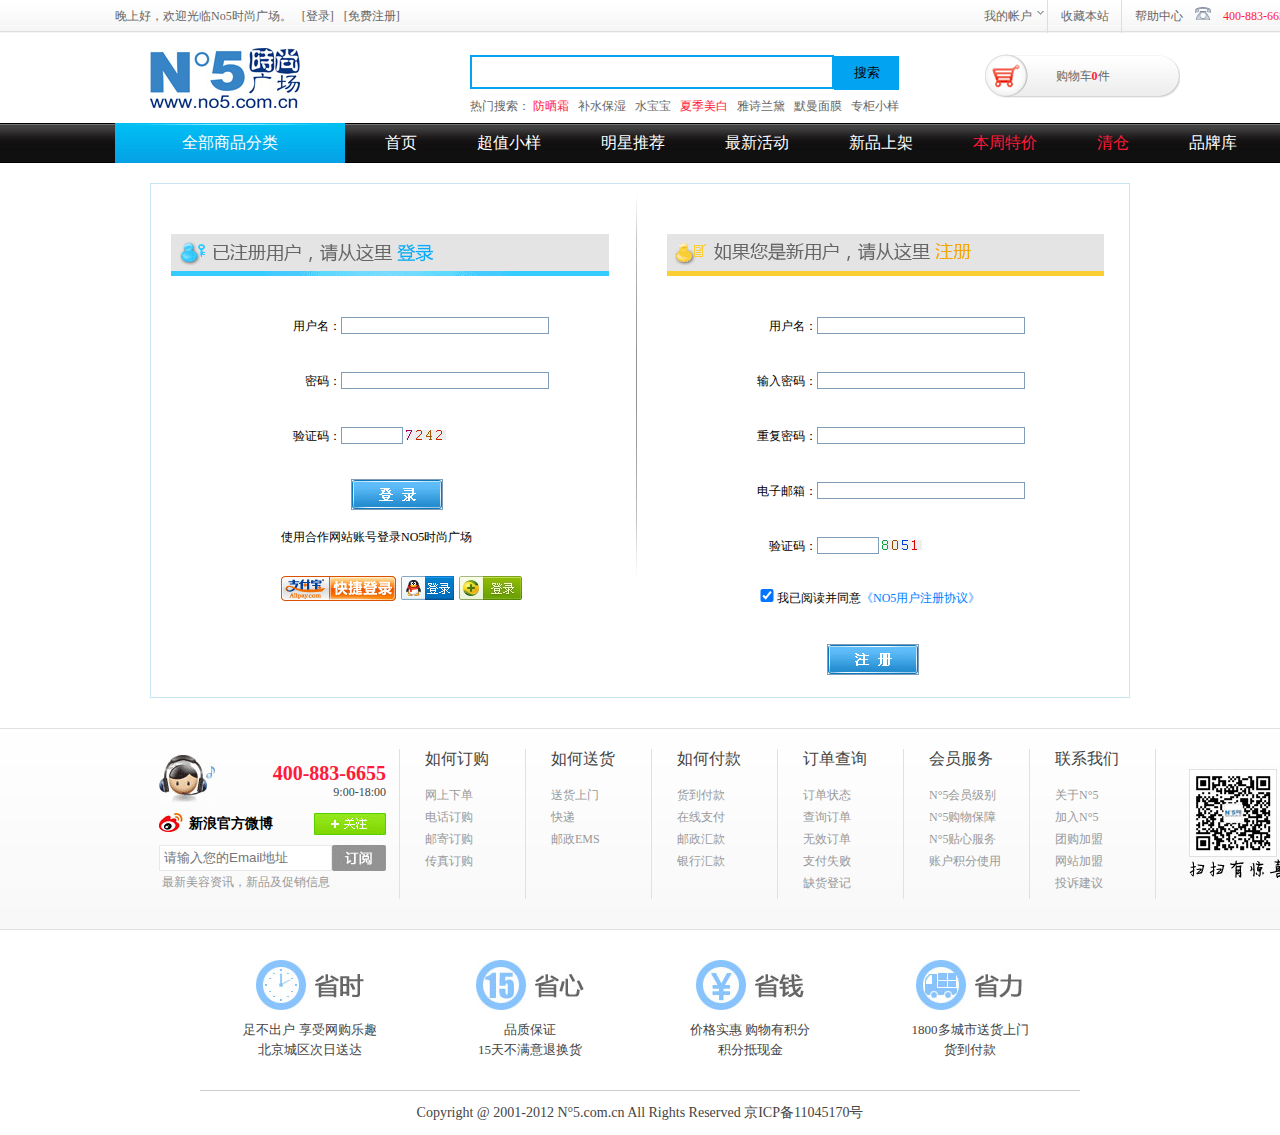
<file: html/login.html>
<!DOCTYPE html PUBLIC "-//W3C//DTD XHTML 1.0 Transitional//EN" "http://www.w3.org/TR/xhtml1/DTD/xhtml1-transitional.dtd">
<html xmlns="http://www.w3.org/1999/xhtml">
<head>
<meta http-equiv="Content-Type" content="text/html; charset=utf-8" />
<title>登录-No5时尚广场</title>
<link rel="stylesheet" href="../css/reset.css" type="text/css" />
<link rel="stylesheet" href="../css/common.css" type="text/css" />
<link rel="stylesheet" href="../css/login.css" type="text/css" />
</head>

<body>
<!--header-->
<div class="headerInfo">
	<!--header网站顶部-->
    <div id="header">
		<!--header顶部左侧的欢迎辞和、登录注册-->
        <span class="header_p">晚上好，欢迎光临No5时尚广场。<a href="login.html">[登录]</a><a href="register.html">[免费注册]</a></span>
        <!--header顶部右侧的功能-->
        <div id="header_right">
            <ul>
                <li class="h_l1"><a href="#">我的帐户<span><img src="../img/xiangxia.png"/></span></a>
                    <div class="h_self">
                        <p><a href="#">我的订单</a></p>
                        <p><a href="#">我的积分</a></p>
                        <p><a href="#">我的优惠券</a></p>
                        <p><a href="#">我的收藏</a></p>
                    </div>
                </li>
                <li class="h_l2"><a href="#">收藏本站</a></li>
                <li class="h_l2"><a href="#">帮助中心</a></li>
                <li class="h_l3"><span></span>400-883-6655</li>
            </ul>
    	</div>
    </div>
</div>
<!--log-->
<div class="logInfo">
	<div id="log">
    	<!--log图片-->
    	<div class="log_left left">
       		<a href="#"><img src="../img/logo.jpg" /></a>
        </div>
        <!--log搜索输入框-->
    	<div class="log_center left">
        	<input type="text" class="inp_search"  value=""/><button class="btn_search">搜索</button>
            <p>热门搜索：
            	<span><a href="#">防晒霜</a></span>&nbsp;&nbsp;
                <a href="#">补水保湿</a>&nbsp;&nbsp;
                <a href="#">水宝宝&nbsp;&nbsp;</a>
                <span><a href="#">夏季美白<a/></span>&nbsp;&nbsp;
                <a href="#">雅诗兰黛<a/>&nbsp;&nbsp;
                <a href="#">默曼面膜<a/>&nbsp;&nbsp;
                <a href="#">专柜小样<a/>
           </p>
        </div>
        <!--log购物车-->
        <div class="log_right right">
        	<p>购物车<strong>0</strong>件</p>
        </div>
    </div>
</div>
<!--log-->
<div class="navInfo">
	<!--nav导航栏-->
	<div id="nav">
    	<ul>
        	<li class="nav_all"><a href="#">全部商品分类</a></li>
            <div class="banner_left" style="position:absolute; top:40px;display:none;">
                
                <dl>
                    <dt>
                        <strong><a href="#">面部护理</a></strong>
                        <p>
                            <a href="#">洗面奶</a>
                            <a href="#">洗面奶</a>
                            <a href="#">洗面奶</a>
                            <a href="#">洗面奶</a>
                            <a href="#" class="active">洗面奶</a>
                            <a href="#">洗面奶</a>
                            <a href="#">洗面奶</a>
                            <a href="#">洗面奶</a>
                            <a href="#">洗面奶</a>
                        </p>
                        <b class="dayuhao"></b>
                    </dt>
                    <dd>
                        <ul style="margin-left:0px;">
                            <li>
                                <strong><a href="#">卸妆步骤</a></strong>
                                <div>
                                    <a href="#">卸妆油</a>
                                    <a href="#">卸妆油</a>
                                    <a href="#">卸妆油</a>
                                    <a href="#">卸妆油</a>
                                    <a href="#">卸妆油</a>
                                    <a href="#">卸妆油</a>
                                </div>
                            </li>
                            <li>
                                <strong><a href="#">卸妆步骤</a></strong>
                                <div>
                                    <a href="#">卸妆油</a>
                                    <a href="#">卸妆油</a>
                                    <a href="#">卸妆油</a>
                                    <a href="#">卸妆油</a>
                                    <a href="#">卸妆油</a>
                                    <a href="#">卸妆油</a>
                                </div>
                            </li>
                            <li>
                                <strong><a href="#">卸妆步骤</a></strong>
                                <div>
                                    <a href="#">卸妆油</a>
                                    <a href="#">卸妆油</a>
                                    <a href="#">卸妆油</a>
                                    <a href="#">卸妆油</a>
                                    <a href="#">卸妆油</a>
                                    <a href="#">卸妆油</a>
                                </div>
                            </li>
                            <li>
                                <strong><a href="#">卸妆步骤</a></strong>
                                <div>
                                    <a href="#">卸妆油</a>
                                    <a href="#">卸妆油</a>
                                    <a href="#">卸妆油</a>
                                    <a href="#">卸妆油</a>
                                    <a href="#">卸妆油</a>
                                    <a href="#">卸妆油</a>
                                </div>
                            </li>
                            <li>
                                <strong><a href="#">卸妆步骤</a></strong>
                                <div>
                                    <a href="#">卸妆油</a>
                                    <a href="#">卸妆油</a>
                                    <a href="#">卸妆油</a>
                                    <a href="#">卸妆油</a>
                                    <a href="#">卸妆油</a>
                                    <a href="#">卸妆油</a>
                                </div>
                            </li>
                            <li>
                                <strong><a href="#">卸妆步骤</a></strong>
                                <div>
                                    <a href="#">卸妆油</a>
                                    <a href="#">卸妆油</a>
                                    <a href="#">卸妆油</a>
                                    <a href="#">卸妆油</a>
                                    <a href="#">卸妆油</a>
                                    <a href="#">卸妆油</a>
                                </div>
                            </li>
                            <li>11111</li>
                        </ul>
                        <div class="pinpai" >
                            <h4>推荐品牌</h4>
                            <ul style="margin-left:0px;padding-left:10px;">
                                <li><a href="#">兰蔻</a></li>
                                <li><a href="#">兰蔻</a></li>
                                <li><a href="#">兰蔻</a></li>
                                <li><a href="#">兰蔻</a></li>
                                <li><a href="#">兰蔻</a></li>
                                <li><a href="#">兰蔻</a></li>
                                <li><a href="#">兰蔻</a></li>
                                <li><a href="#">兰蔻</a></li>
                                <li><a href="#">兰蔻</a></li>
                                <li><a href="#">兰蔻</a></li>
                                <li><a href="#">兰蔻</a></li>
                                <li><a href="#">兰蔻</a></li>
                            </ul>
                            <a href="#"><img src="../img/ul_right1.jpg" /></a>
                        </div>
                    </dd>
                </dl>
                <dl>
                    <dt>
                        <strong><a href="#">面部护理</a></strong>
                        <p>
                            <a href="#">洗面奶</a>
                            <a href="#">洗面奶</a>
                            <a href="#">洗面奶</a>
                            <a href="#">洗面奶</a>
                            <a href="#" class="active">洗面奶</a>
                            <a href="#">洗面奶</a>
                            <a href="#">洗面奶</a>
                            <a href="#">洗面奶</a>
                            <a href="#">洗面奶</a>
                        </p>
                        <b class="dayuhao"></b>
                    </dt>
                    <dd>
                        <ul style="margin-left:0px;">
                            <li>
                                <strong><a href="#">卸妆步骤</a></strong>
                                <div>
                                    <a href="#">卸妆油</a>
                                    <a href="#">卸妆油</a>
                                    <a href="#">卸妆油</a>
                                    <a href="#">卸妆油</a>
                                    <a href="#">卸妆油</a>
                                    <a href="#">卸妆油</a>
                                </div>
                            </li>
                            <li>
                                <strong><a href="#">卸妆步骤</a></strong>
                                <div>
                                    <a href="#">卸妆油</a>
                                    <a href="#">卸妆油</a>
                                    <a href="#">卸妆油</a>
                                    <a href="#">卸妆油</a>
                                    <a href="#">卸妆油</a>
                                    <a href="#">卸妆油</a>
                                </div>
                            </li>
                            <li>
                                <strong><a href="#">卸妆步骤</a></strong>
                                <div>
                                    <a href="#">卸妆油</a>
                                    <a href="#">卸妆油</a>
                                    <a href="#">卸妆油</a>
                                    <a href="#">卸妆油</a>
                                    <a href="#">卸妆油</a>
                                    <a href="#">卸妆油</a>
                                </div>
                            </li>
                            <li>
                                <strong><a href="#">卸妆步骤</a></strong>
                                <div>
                                    <a href="#">卸妆油</a>
                                    <a href="#">卸妆油</a>
                                    <a href="#">卸妆油</a>
                                    <a href="#">卸妆油</a>
                                    <a href="#">卸妆油</a>
                                    <a href="#">卸妆油</a>
                                </div>
                            </li>
                            <li>
                                <strong><a href="#">卸妆步骤</a></strong>
                                <div>
                                    <a href="#">卸妆油</a>
                                    <a href="#">卸妆油</a>
                                    <a href="#">卸妆油</a>
                                    <a href="#">卸妆油</a>
                                    <a href="#">卸妆油</a>
                                    <a href="#">卸妆油</a>
                                </div>
                            </li>
                            <li>
                                <strong><a href="#">卸妆步骤</a></strong>
                                <div>
                                    <a href="#">卸妆油</a>
                                    <a href="#">卸妆油</a>
                                    <a href="#">卸妆油</a>
                                    <a href="#">卸妆油</a>
                                    <a href="#">卸妆油</a>
                                    <a href="#">卸妆油</a>
                                </div>
                            </li>
                            <li>22222</li>
                        </ul>
                        <div class="pinpai" >
                            <h4>推荐品牌</h4>
                            <ul style="margin-left:0px;padding-left:10px;">
                                <li><a href="#">兰蔻</a></li>
                                <li><a href="#">兰蔻</a></li>
                                <li><a href="#">兰蔻</a></li>
                                <li><a href="#">兰蔻</a></li>
                                <li><a href="#">兰蔻</a></li>
                                <li><a href="#">兰蔻</a></li>
                                <li><a href="#">兰蔻</a></li>
                                <li><a href="#">兰蔻</a></li>
                                <li><a href="#">兰蔻</a></li>
                                <li><a href="#">兰蔻</a></li>
                                <li><a href="#">兰蔻</a></li>
                                <li><a href="#">兰蔻</a></li>
                            </ul>
                            <a href="#"><img src="../img/ul_right1.jpg" /></a>
                        </div>
                    </dd>
                </dl>
                <dl>
                    <dt>
                        <strong><a href="#">面部护理</a></strong>
                        <p>
                            <a href="#">洗面奶</a>
                            <a href="#">洗面奶</a>
                            <a href="#">洗面奶</a>
                            <a href="#">洗面奶</a>
                            <a href="#" class="active">洗面奶</a>
                            <a href="#">洗面奶</a>
                            <a href="#">洗面奶</a>
                            <a href="#">洗面奶</a>
                            <a href="#">洗面奶</a>
                        </p>
                        <b class="dayuhao"></b>
                    </dt>
                    <dd>
                        <ul style="margin-left:0px;">
                            <li>
                                <strong><a href="#">卸妆步骤</a></strong>
                                <div>
                                    <a href="#">卸妆油</a>
                                    <a href="#">卸妆油</a>
                                    <a href="#">卸妆油</a>
                                    <a href="#">卸妆油</a>
                                    <a href="#">卸妆油</a>
                                    <a href="#">卸妆油</a>
                                </div>
                            </li>
                            <li>
                                <strong><a href="#">卸妆步骤</a></strong>
                                <div>
                                    <a href="#">卸妆油</a>
                                    <a href="#">卸妆油</a>
                                    <a href="#">卸妆油</a>
                                    <a href="#">卸妆油</a>
                                    <a href="#">卸妆油</a>
                                    <a href="#">卸妆油</a>
                                </div>
                            </li>
                            <li>
                                <strong><a href="#">卸妆步骤</a></strong>
                                <div>
                                    <a href="#">卸妆油</a>
                                    <a href="#">卸妆油</a>
                                    <a href="#">卸妆油</a>
                                    <a href="#">卸妆油</a>
                                    <a href="#">卸妆油</a>
                                    <a href="#">卸妆油</a>
                                </div>
                            </li>
                            <li>
                                <strong><a href="#">卸妆步骤</a></strong>
                                <div>
                                    <a href="#">卸妆油</a>
                                    <a href="#">卸妆油</a>
                                    <a href="#">卸妆油</a>
                                    <a href="#">卸妆油</a>
                                    <a href="#">卸妆油</a>
                                    <a href="#">卸妆油</a>
                                </div>
                            </li>
                            <li>
                                <strong><a href="#">卸妆步骤</a></strong>
                                <div>
                                    <a href="#">卸妆油</a>
                                    <a href="#">卸妆油</a>
                                    <a href="#">卸妆油</a>
                                    <a href="#">卸妆油</a>
                                    <a href="#">卸妆油</a>
                                    <a href="#">卸妆油</a>
                                </div>
                            </li>
                            <li>
                                <strong><a href="#">卸妆步骤</a></strong>
                                <div>
                                    <a href="#">卸妆油</a>
                                    <a href="#">卸妆油</a>
                                    <a href="#">卸妆油</a>
                                    <a href="#">卸妆油</a>
                                    <a href="#">卸妆油</a>
                                    <a href="#">卸妆油</a>
                                </div>
                            </li>
                            <li>33333</li>
                        </ul>
                        <div class="pinpai" >
                            <h4>推荐品牌</h4>
                            <ul style="margin-left:0px;padding-left:10px;">
                                <li><a href="#">兰蔻</a></li>
                                <li><a href="#">兰蔻</a></li>
                                <li><a href="#">兰蔻</a></li>
                                <li><a href="#">兰蔻</a></li>
                                <li><a href="#">兰蔻</a></li>
                                <li><a href="#">兰蔻</a></li>
                                <li><a href="#">兰蔻</a></li>
                                <li><a href="#">兰蔻</a></li>
                                <li><a href="#">兰蔻</a></li>
                                <li><a href="#">兰蔻</a></li>
                                <li><a href="#">兰蔻</a></li>
                                <li><a href="#">兰蔻</a></li>
                            </ul>
                            <a href="#"><img src="../img/ul_right1.jpg" /></a>
                        </div>
                    </dd>
                </dl>
                <dl>
                    <dt>
                        <strong><a href="#">面部护理</a></strong>
                        <p>
                            <a href="#">洗面奶</a>
                            <a href="#">洗面奶</a>
                            <a href="#">洗面奶</a>
                            <a href="#">洗面奶</a>
                            <a href="#" class="active">洗面奶</a>
                            <a href="#">洗面奶</a>
                            <a href="#">洗面奶</a>
                            <a href="#">洗面奶</a>
                            <a href="#">洗面奶</a>
                        </p>
                        <b class="dayuhao"></b>
                    </dt>
                    <dd>
                        <ul style="margin-left:0px;">
                            <li>
                                <strong><a href="#">卸妆步骤</a></strong>
                                <div>
                                    <a href="#">卸妆油</a>
                                    <a href="#">卸妆油</a>
                                    <a href="#">卸妆油</a>
                                    <a href="#">卸妆油</a>
                                    <a href="#">卸妆油</a>
                                    <a href="#">卸妆油</a>
                                </div>
                            </li>
                            <li>
                                <strong><a href="#">卸妆步骤</a></strong>
                                <div>
                                    <a href="#">卸妆油</a>
                                    <a href="#">卸妆油</a>
                                    <a href="#">卸妆油</a>
                                    <a href="#">卸妆油</a>
                                    <a href="#">卸妆油</a>
                                    <a href="#">卸妆油</a>
                                </div>
                            </li>
                            <li>
                                <strong><a href="#">卸妆步骤</a></strong>
                                <div>
                                    <a href="#">卸妆油</a>
                                    <a href="#">卸妆油</a>
                                    <a href="#">卸妆油</a>
                                    <a href="#">卸妆油</a>
                                    <a href="#">卸妆油</a>
                                    <a href="#">卸妆油</a>
                                </div>
                            </li>
                            <li>
                                <strong><a href="#">卸妆步骤</a></strong>
                                <div>
                                    <a href="#">卸妆油</a>
                                    <a href="#">卸妆油</a>
                                    <a href="#">卸妆油</a>
                                    <a href="#">卸妆油</a>
                                    <a href="#">卸妆油</a>
                                    <a href="#">卸妆油</a>
                                </div>
                            </li>
                            <li>
                                <strong><a href="#">卸妆步骤</a></strong>
                                <div>
                                    <a href="#">卸妆油</a>
                                    <a href="#">卸妆油</a>
                                    <a href="#">卸妆油</a>
                                    <a href="#">卸妆油</a>
                                    <a href="#">卸妆油</a>
                                    <a href="#">卸妆油</a>
                                </div>
                            </li>
                            <li>
                                <strong><a href="#">卸妆步骤</a></strong>
                                <div>
                                    <a href="#">卸妆油</a>
                                    <a href="#">卸妆油</a>
                                    <a href="#">卸妆油</a>
                                    <a href="#">卸妆油</a>
                                    <a href="#">卸妆油</a>
                                    <a href="#">卸妆油</a>
                                </div>
                            </li>
                            <li>44444</li>
                        </ul>
                        <div class="pinpai" >
                            <h4>推荐品牌</h4>
                            <ul style="margin-left:0px;padding-left:10px;">
                                <li><a href="#">兰蔻</a></li>
                                <li><a href="#">兰蔻</a></li>
                                <li><a href="#">兰蔻</a></li>
                                <li><a href="#">兰蔻</a></li>
                                <li><a href="#">兰蔻</a></li>
                                <li><a href="#">兰蔻</a></li>
                                <li><a href="#">兰蔻</a></li>
                                <li><a href="#">兰蔻</a></li>
                                <li><a href="#">兰蔻</a></li>
                                <li><a href="#">兰蔻</a></li>
                                <li><a href="#">兰蔻</a></li>
                                <li><a href="#">兰蔻</a></li>
                            </ul>
                            <a href="#"><img src="../img/ul_right1.jpg" /></a>
                        </div>
                    </dd>
                </dl>
                <dl>
                    <dt>
                        <strong><a href="#">面部护理</a></strong>
                        <p>
                            <a href="#">洗面奶</a>
                            <a href="#">洗面奶</a>
                            <a href="#">洗面奶</a>
                            <a href="#">洗面奶</a>
                            <a href="#" class="active">洗面奶</a>
                            <a href="#">洗面奶</a>
                            <a href="#">洗面奶</a>
                            <a href="#">洗面奶</a>
                            <a href="#">洗面奶</a>
                        </p>
                        <b class="dayuhao"></b>
                    </dt>
                    <dd>
                        <ul style="margin-left:0px;">
                            <li>
                                <strong><a href="#">卸妆步骤</a></strong>
                                <div>
                                    <a href="#">卸妆油</a>
                                    <a href="#">卸妆油</a>
                                    <a href="#">卸妆油</a>
                                    <a href="#">卸妆油</a>
                                    <a href="#">卸妆油</a>
                                    <a href="#">卸妆油</a>
                                </div>
                            </li>
                            <li>
                                <strong><a href="#">卸妆步骤</a></strong>
                                <div>
                                    <a href="#">卸妆油</a>
                                    <a href="#">卸妆油</a>
                                    <a href="#">卸妆油</a>
                                    <a href="#">卸妆油</a>
                                    <a href="#">卸妆油</a>
                                    <a href="#">卸妆油</a>
                                </div>
                            </li>
                            <li>
                                <strong><a href="#">卸妆步骤</a></strong>
                                <div>
                                    <a href="#">卸妆油</a>
                                    <a href="#">卸妆油</a>
                                    <a href="#">卸妆油</a>
                                    <a href="#">卸妆油</a>
                                    <a href="#">卸妆油</a>
                                    <a href="#">卸妆油</a>
                                </div>
                            </li>
                            <li>
                                <strong><a href="#">卸妆步骤</a></strong>
                                <div>
                                    <a href="#">卸妆油</a>
                                    <a href="#">卸妆油</a>
                                    <a href="#">卸妆油</a>
                                    <a href="#">卸妆油</a>
                                    <a href="#">卸妆油</a>
                                    <a href="#">卸妆油</a>
                                </div>
                            </li>
                            <li>
                                <strong><a href="#">卸妆步骤</a></strong>
                                <div>
                                    <a href="#">卸妆油</a>
                                    <a href="#">卸妆油</a>
                                    <a href="#">卸妆油</a>
                                    <a href="#">卸妆油</a>
                                    <a href="#">卸妆油</a>
                                    <a href="#">卸妆油</a>
                                </div>
                            </li>
                            <li>
                                <strong><a href="#">卸妆步骤</a></strong>
                                <div>
                                    <a href="#">卸妆油</a>
                                    <a href="#">卸妆油</a>
                                    <a href="#">卸妆油</a>
                                    <a href="#">卸妆油</a>
                                    <a href="#">卸妆油</a>
                                    <a href="#">卸妆油</a>
                                </div>
                            </li>
                            <li>55555</li>
                        </ul>
                        <div class="pinpai" >
                            <h4>推荐品牌</h4>
                            <ul style="margin-left:0px;padding-left:10px;">
                                <li><a href="#">兰蔻</a></li>
                                <li><a href="#">兰蔻</a></li>
                                <li><a href="#">兰蔻</a></li>
                                <li><a href="#">兰蔻</a></li>
                                <li><a href="#">兰蔻</a></li>
                                <li><a href="#">兰蔻</a></li>
                                <li><a href="#">兰蔻</a></li>
                                <li><a href="#">兰蔻</a></li>
                                <li><a href="#">兰蔻</a></li>
                                <li><a href="#">兰蔻</a></li>
                                <li><a href="#">兰蔻</a></li>
                                <li><a href="#">兰蔻</a></li>
                            </ul>
                            <a href="#"><img src="../img/ul_right1.jpg" /></a>
                        </div>
                    </dd>
                </dl>
                <dl>
                    <dt>
                        <strong><a href="#">面部护理</a></strong>
                        <p>
                            <a href="#">洗面奶</a>
                            <a href="#">洗面奶</a>
                            <a href="#">洗面奶</a>
                            <a href="#">洗面奶</a>
                            <a href="#" class="active">洗面奶</a>
                            <a href="#">洗面奶</a>
                            <a href="#">洗面奶</a>
                            <a href="#">洗面奶</a>
                            <a href="#">洗面奶</a>
                        </p>
                        <b class="dayuhao"></b>
                    </dt>
                    <dd>
                        <ul style="margin-left:0px;">
                            <li>
                                <strong><a href="#">卸妆步骤</a></strong>
                                <div>
                                    <a href="#">卸妆油</a>
                                    <a href="#">卸妆油</a>
                                    <a href="#">卸妆油</a>
                                    <a href="#">卸妆油</a>
                                    <a href="#">卸妆油</a>
                                    <a href="#">卸妆油</a>
                                </div>
                            </li>
                            <li>
                                <strong><a href="#">卸妆步骤</a></strong>
                                <div>
                                    <a href="#">卸妆油</a>
                                    <a href="#">卸妆油</a>
                                    <a href="#">卸妆油</a>
                                    <a href="#">卸妆油</a>
                                    <a href="#">卸妆油</a>
                                    <a href="#">卸妆油</a>
                                </div>
                            </li>
                            <li>
                                <strong><a href="#">卸妆步骤</a></strong>
                                <div>
                                    <a href="#">卸妆油</a>
                                    <a href="#">卸妆油</a>
                                    <a href="#">卸妆油</a>
                                    <a href="#">卸妆油</a>
                                    <a href="#">卸妆油</a>
                                    <a href="#">卸妆油</a>
                                </div>
                            </li>
                            <li>
                                <strong><a href="#">卸妆步骤</a></strong>
                                <div>
                                    <a href="#">卸妆油</a>
                                    <a href="#">卸妆油</a>
                                    <a href="#">卸妆油</a>
                                    <a href="#">卸妆油</a>
                                    <a href="#">卸妆油</a>
                                    <a href="#">卸妆油</a>
                                </div>
                            </li>
                            <li>
                                <strong><a href="#">卸妆步骤</a></strong>
                                <div>
                                    <a href="#">卸妆油</a>
                                    <a href="#">卸妆油</a>
                                    <a href="#">卸妆油</a>
                                    <a href="#">卸妆油</a>
                                    <a href="#">卸妆油</a>
                                    <a href="#">卸妆油</a>
                                </div>
                            </li>
                            <li>
                                <strong><a href="#">卸妆步骤</a></strong>
                                <div>
                                    <a href="#">卸妆油</a>
                                    <a href="#">卸妆油</a>
                                    <a href="#">卸妆油</a>
                                    <a href="#">卸妆油</a>
                                    <a href="#">卸妆油</a>
                                    <a href="#">卸妆油</a>
                                </div>
                            </li>
                            <li>66666</li>
                        </ul>
                        <div class="pinpai" >
                            <h4>推荐品牌</h4>
                            <ul style="margin-left:0px;padding-left:10px;">
                                <li><a href="#">兰蔻</a></li>
                                <li><a href="#">兰蔻</a></li>
                                <li><a href="#">兰蔻</a></li>
                                <li><a href="#">兰蔻</a></li>
                                <li><a href="#">兰蔻</a></li>
                                <li><a href="#">兰蔻</a></li>
                                <li><a href="#">兰蔻</a></li>
                                <li><a href="#">兰蔻</a></li>
                                <li><a href="#">兰蔻</a></li>
                                <li><a href="#">兰蔻</a></li>
                                <li><a href="#">兰蔻</a></li>
                                <li><a href="#">兰蔻</a></li>
                            </ul>
                            <a href="#"><img src="../img/ul_right1.jpg" /></a>
                        </div>
                    </dd>
                </dl>
                <dl>
                    <dt>
                        <strong><a href="#">面部护理</a></strong>
                        <p>
                            <a href="#">洗面奶</a>
                            <a href="#">洗面奶</a>
                            <a href="#">洗面奶</a>
                            <a href="#">洗面奶</a>
                            <a href="#" class="active">洗面奶</a>
                            <a href="#">洗面奶</a>
                            <a href="#">洗面奶</a>
                            <a href="#">洗面奶</a>
                            <a href="#">洗面奶</a>
                        </p>
                        <b class="dayuhao"></b>
                    </dt>
                    <dd>
                        <ul style="margin-left:0px;">
                            <li>
                                <strong><a href="#">卸妆步骤</a></strong>
                                <div>
                                    <a href="#">卸妆油</a>
                                    <a href="#">卸妆油</a>
                                    <a href="#">卸妆油</a>
                                    <a href="#">卸妆油</a>
                                    <a href="#">卸妆油</a>
                                    <a href="#">卸妆油</a>
                                </div>
                            </li>
                            <li>
                                <strong><a href="#">卸妆步骤</a></strong>
                                <div>
                                    <a href="#">卸妆油</a>
                                    <a href="#">卸妆油</a>
                                    <a href="#">卸妆油</a>
                                    <a href="#">卸妆油</a>
                                    <a href="#">卸妆油</a>
                                    <a href="#">卸妆油</a>
                                </div>
                            </li>
                            <li>
                                <strong><a href="#">卸妆步骤</a></strong>
                                <div>
                                    <a href="#">卸妆油</a>
                                    <a href="#">卸妆油</a>
                                    <a href="#">卸妆油</a>
                                    <a href="#">卸妆油</a>
                                    <a href="#">卸妆油</a>
                                    <a href="#">卸妆油</a>
                                </div>
                            </li>
                            <li>
                                <strong><a href="#">卸妆步骤</a></strong>
                                <div>
                                    <a href="#">卸妆油</a>
                                    <a href="#">卸妆油</a>
                                    <a href="#">卸妆油</a>
                                    <a href="#">卸妆油</a>
                                    <a href="#">卸妆油</a>
                                    <a href="#">卸妆油</a>
                                </div>
                            </li>
                            <li>
                                <strong><a href="#">卸妆步骤</a></strong>
                                <div>
                                    <a href="#">卸妆油</a>
                                    <a href="#">卸妆油</a>
                                    <a href="#">卸妆油</a>
                                    <a href="#">卸妆油</a>
                                    <a href="#">卸妆油</a>
                                    <a href="#">卸妆油</a>
                                </div>
                            </li>
                            <li>
                                <strong><a href="#">卸妆步骤</a></strong>
                                <div>
                                    <a href="#">卸妆油</a>
                                    <a href="#">卸妆油</a>
                                    <a href="#">卸妆油</a>
                                    <a href="#">卸妆油</a>
                                    <a href="#">卸妆油</a>
                                    <a href="#">卸妆油</a>
                                </div>
                            </li>
                            <li>77777</li>
                        </ul>
                        <div class="pinpai" >
                            <h4>推荐品牌</h4>
                            <ul style="margin-left:0px;padding-left:10px;">
                                <li><a href="#">兰蔻</a></li>
                                <li><a href="#">兰蔻</a></li>
                                <li><a href="#">兰蔻</a></li>
                                <li><a href="#">兰蔻</a></li>
                                <li><a href="#">兰蔻</a></li>
                                <li><a href="#">兰蔻</a></li>
                                <li><a href="#">兰蔻</a></li>
                                <li><a href="#">兰蔻</a></li>
                                <li><a href="#">兰蔻</a></li>
                                <li><a href="#">兰蔻</a></li>
                                <li><a href="#">兰蔻</a></li>
                                <li><a href="#">兰蔻</a></li>
                            </ul>
                            <a href="#"><img src="../img/ul_right1.jpg" /></a>
                        </div>
                    </dd>
                </dl>
            </div>
        	<li class="nav_index"><a href="../index.html">首页</a></li>
        	<li class="nav_other"><a href="#">超值小样</a></li>
        	<li class="nav_other"><a href="#">明星推荐</a></li>
        	<li class="nav_other"><a href="#">最新活动</a></li>
        	<li class="nav_other"><a href="listPages.html">新品上架</a></li>
        	<li class="nav_other nav_same"><a href="#">本周特价</a></li>
        	<li class="nav_pron nav_same"><a href="#">清仓</a></li>
        	<li class="nav_else"><a href="#">品牌库</a></li>
        </ul>
    </div>
</div>
<!--login 登录-->
<div class="loginInfo">
	<div id="login"  style="margin-top:60px">
    	<div class="login-box left">
        	<div class="login-title"></div>
            <form>
            	<div class="input">
                	<span>用户名：</span><input type="text" class="username" value="" />
                </div>
            	<div class="input">
                	<span>密码：</span><input type="password" class="password" value="" />
                </div>
            	<div class="input">
                	<span>验证码：</span><input type="text" class="VerifyCode" value="" style="width:60px;" />
                    <img class="yzmlogin" src="../img/VerifyCode/VerifyCode01.bmp" style="display:inline-block;cursor:pointer" title="1448"/>
               </div>
            <div class="input" id='loginbtn' >
            	<input type="image" value="" src="../img/denglu.png" style="width:90px;height:29px;margin-left:70px;" checked/>
            </div>
            <p>使用合作网站账号登录NO5时尚广场</p>
            <p>
            	<a href="#" class='left'><img src="../img/zhifubao.jpg" /></a>
                <a href="#" class='left'style="margin-left:5px;"><img src="../img/qq.jpg" /></a>
                <a href="#" class='left'style="margin-left:5px;"><img src="../img/360.jpg" /></a>
            </p>
            </form>
        </div>
        <div class="line left"></div>
        <div class="register-box left">
        	<div class="register-title"></div>
            <form class="registercheck">
                <div class="input"><span>用户名：</span><input type="text" class="username" value="" /></div>
                <div class="input"><span>输入密码：</span><input type="password" class="password" value="" /></div>
                <div class="input"><span>重复密码：</span><input type="password" class="password1" value="" /></div>
                <div class="input"><span>电子邮箱：</span><input type="email" id="email" value="" /></div>
                <div class="input">
                	<span>验证码：</span><input type="text" class="VerifyCode" value="" style="width:60px;" />
                    <img class="yzmregister" src="../img/VerifyCode/VerifyCode01.bmp" style="display:inline-block;cursor:pointer" title="1448"/>
               </div>
                <div class="input"><input type="checkbox" value="" style="width:20px;" checked/>我已阅读并同意<a href="#">《NO5用户注册协议》</a></div>
                <div class="input" id="registerbtn"><input type="image" value="" src="../img/zhuce.png" style="width:90px;height:29px;margin-left:70px;" checked/></div>
            </form>
        </div>
    </div>
</div>

<!--footer-->
<div class="footerInfo">
	<!--footer 上-->
	<div id="footer">
    	<div class="f-info">
        	<div class="tel">
            	<p class="f-num">400-883-6655</p>
                <p class="f-time">9:00-18:00</p>
            </div>
            <p class="weibo">新浪官方微博<a href="#"><img src="../img/guanzhu.jpg"  /></a></p>
            <p class="ding">
            	<input type="text" placeholder="请输入您的Email地址" /><a href="#"><img src="../img/ding.jpg" /></a>
            </p>
            <p class="f-ps">最新美容资讯，新品及促销信息</p>
        </div>
        <dl class="f-list">
        	<dt><a href="#">如何订购</a></dt>
            <dd><a href="#">网上下单</a></dd>
            <dd><a href="#">电话订购</a></dd>
            <dd><a href="#">邮寄订购</a></dd>
            <dd><a href="#">传真订购</a></dd>
        </dl>
        <dl class="f-list">
        	<dt><a href="#">如何送货</a></dt>
            <dd><a href="#">送货上门</a></dd>
            <dd><a href="#">快递</a></dd>
            <dd><a href="#">邮政EMS</a></dd>
        </dl>
        <dl class="f-list">
        	<dt><a href="#">如何付款</a></dt>
            <dd><a href="#">货到付款</a></dd>
            <dd><a href="#">在线支付</a></dd>
            <dd><a href="#">邮政汇款</a></dd>
            <dd><a href="#">银行汇款</a></dd>
        </dl>
        <dl class="f-list">
        	<dt><a href="#">订单查询</a></dt>
            <dd><a href="#">订单状态</a></dd>
            <dd><a href="#">查询订单</a></dd>
            <dd><a href="#">无效订单</a></dd>
            <dd><a href="#">支付失败</a></dd>
            <dd><a href="#">缺货登记</a></dd>
        </dl>
        <dl class="f-list">
        	<dt><a href="#">会员服务</a></dt>
            <dd><a href="#">N°5会员级别</a></dd>
            <dd><a href="#">N°5购物保障</a></dd>
            <dd><a href="#">N°5贴心服务</a></dd>
            <dd><a href="#">账户积分使用</a></dd>
        </dl>
        <dl class="f-list" style="border-right:1px solid #e1e1e1">
        	<dt><a href="#">联系我们</a></dt>
            <dd><a href="#">关于N°5</a></dd>
            <dd><a href="#">加入N°5</a></dd>
            <dd><a href="#">团购加盟</a></dd>
            <dd><a href="#">网站加盟</a></dd>
            <dd><a href="#">投诉</a><a href="#">建议</a></dd>
        </dl>
        <div class="weixin"><img src="../img/weixin.jpg" /></div>
    </div>
    <!--footer 下-->
    <div id="f-bottom">
    	<dl class="fb-dl">
        	<dt><img src="../img/fb01.jpg" /></dt>
            <dd>足不出户  享受网购乐趣</dd>
            <dd>北京城区次日送达</dd>
        </dl>
        <dl class="fb-dl">
        	<dt><img src="../img/fb02.jpg" /></dt>
            <dd>品质保证</dd>
            <dd>15天不满意退换货</dd>
        </dl>
        <dl class="fb-dl">
        	<dt><img src="../img/fb03.jpg" /></dt>
            <dd>价格实惠  购物有积分</dd>
            <dd>积分抵现金</dd>
        </dl>
        <dl class="fb-dl">
        	<dt><img src="../img/fb04.jpg" /></dt>
            <dd>1800多城市送货上门</dd>
            <dd>货到付款</dd>
        </dl>
    </div>
</div>
<p class="beian">Copyright @ 2001-2012 N°5.com.cn All Rights Reserved 京ICP备11045170号</p>
<script src="../assets/jquery-1.12.0.js" type="text/javascript"></script>
<script src="../js/common.js" type="text/javascript"></script>
<script src="../js/log.js" type="text/javascript"></script>
<script src="../js/register.js" type="text/javascript"></script>
</body>
</html>
</file>
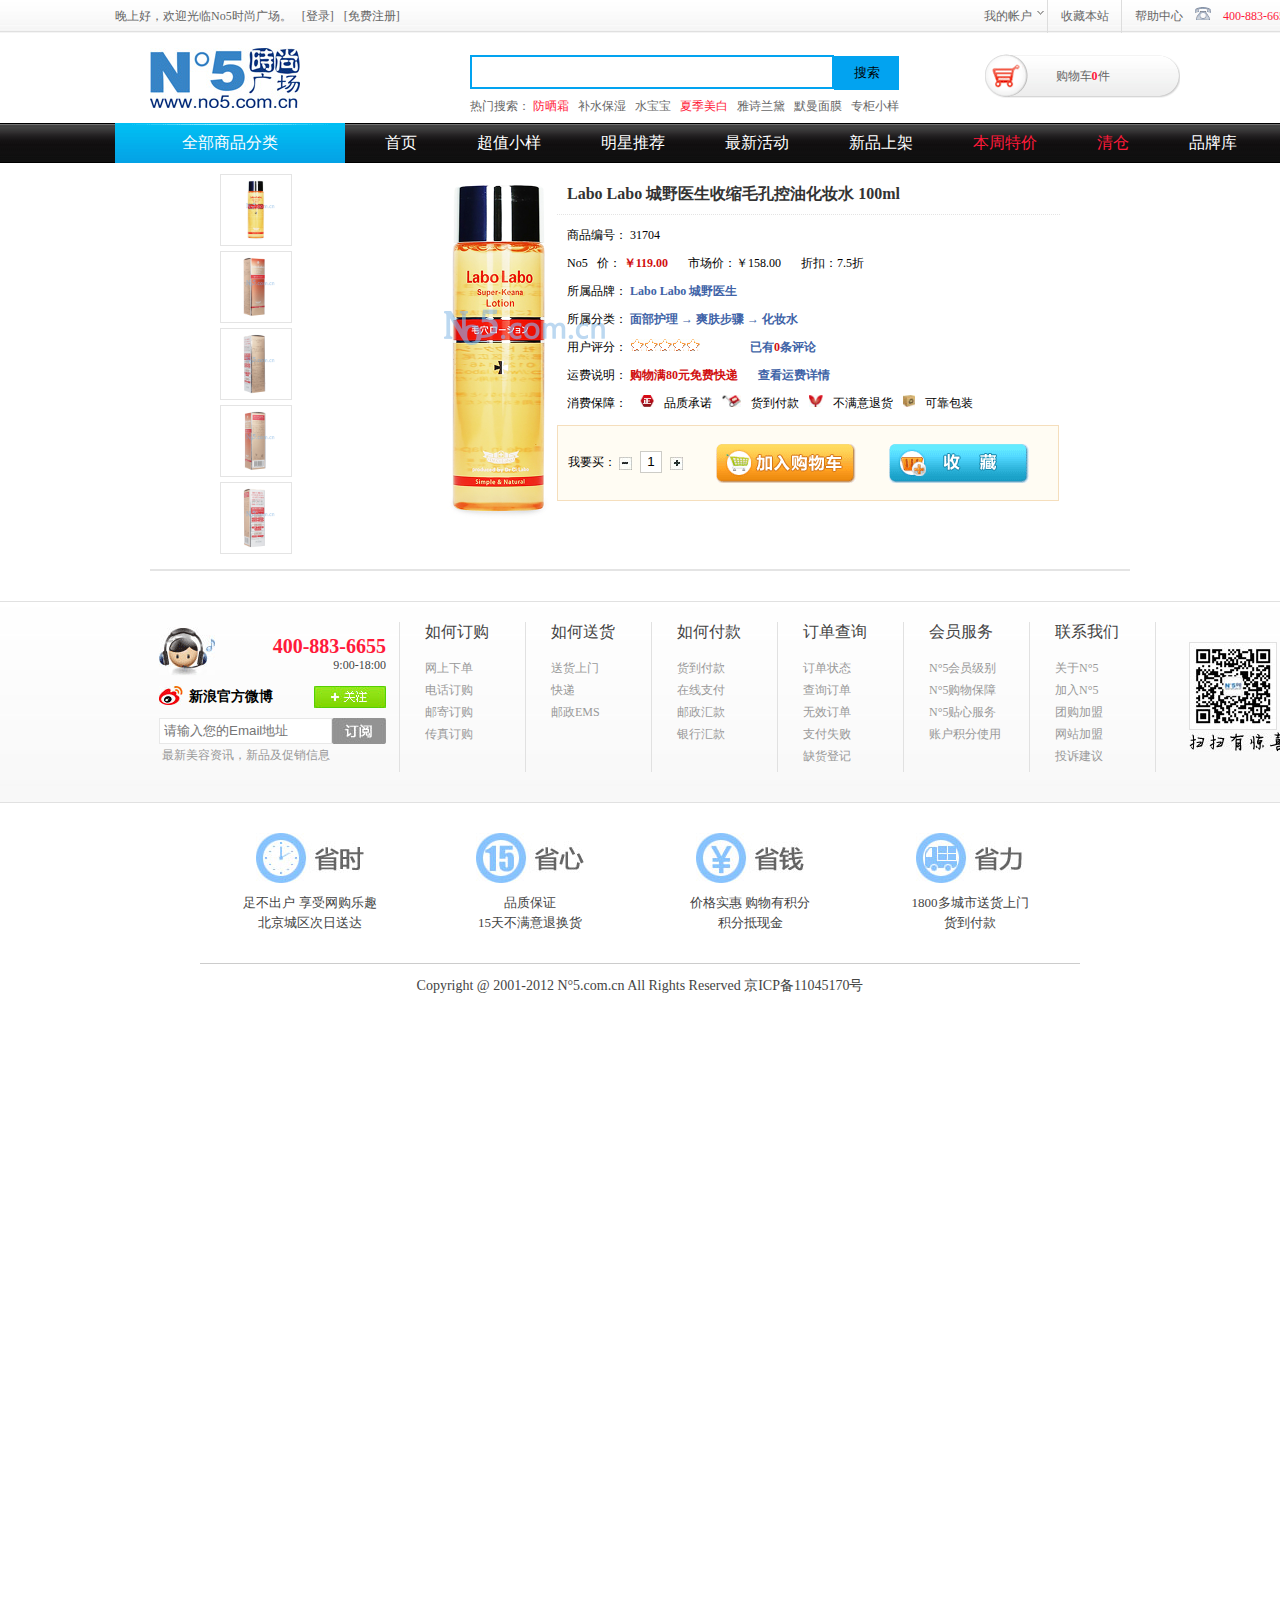
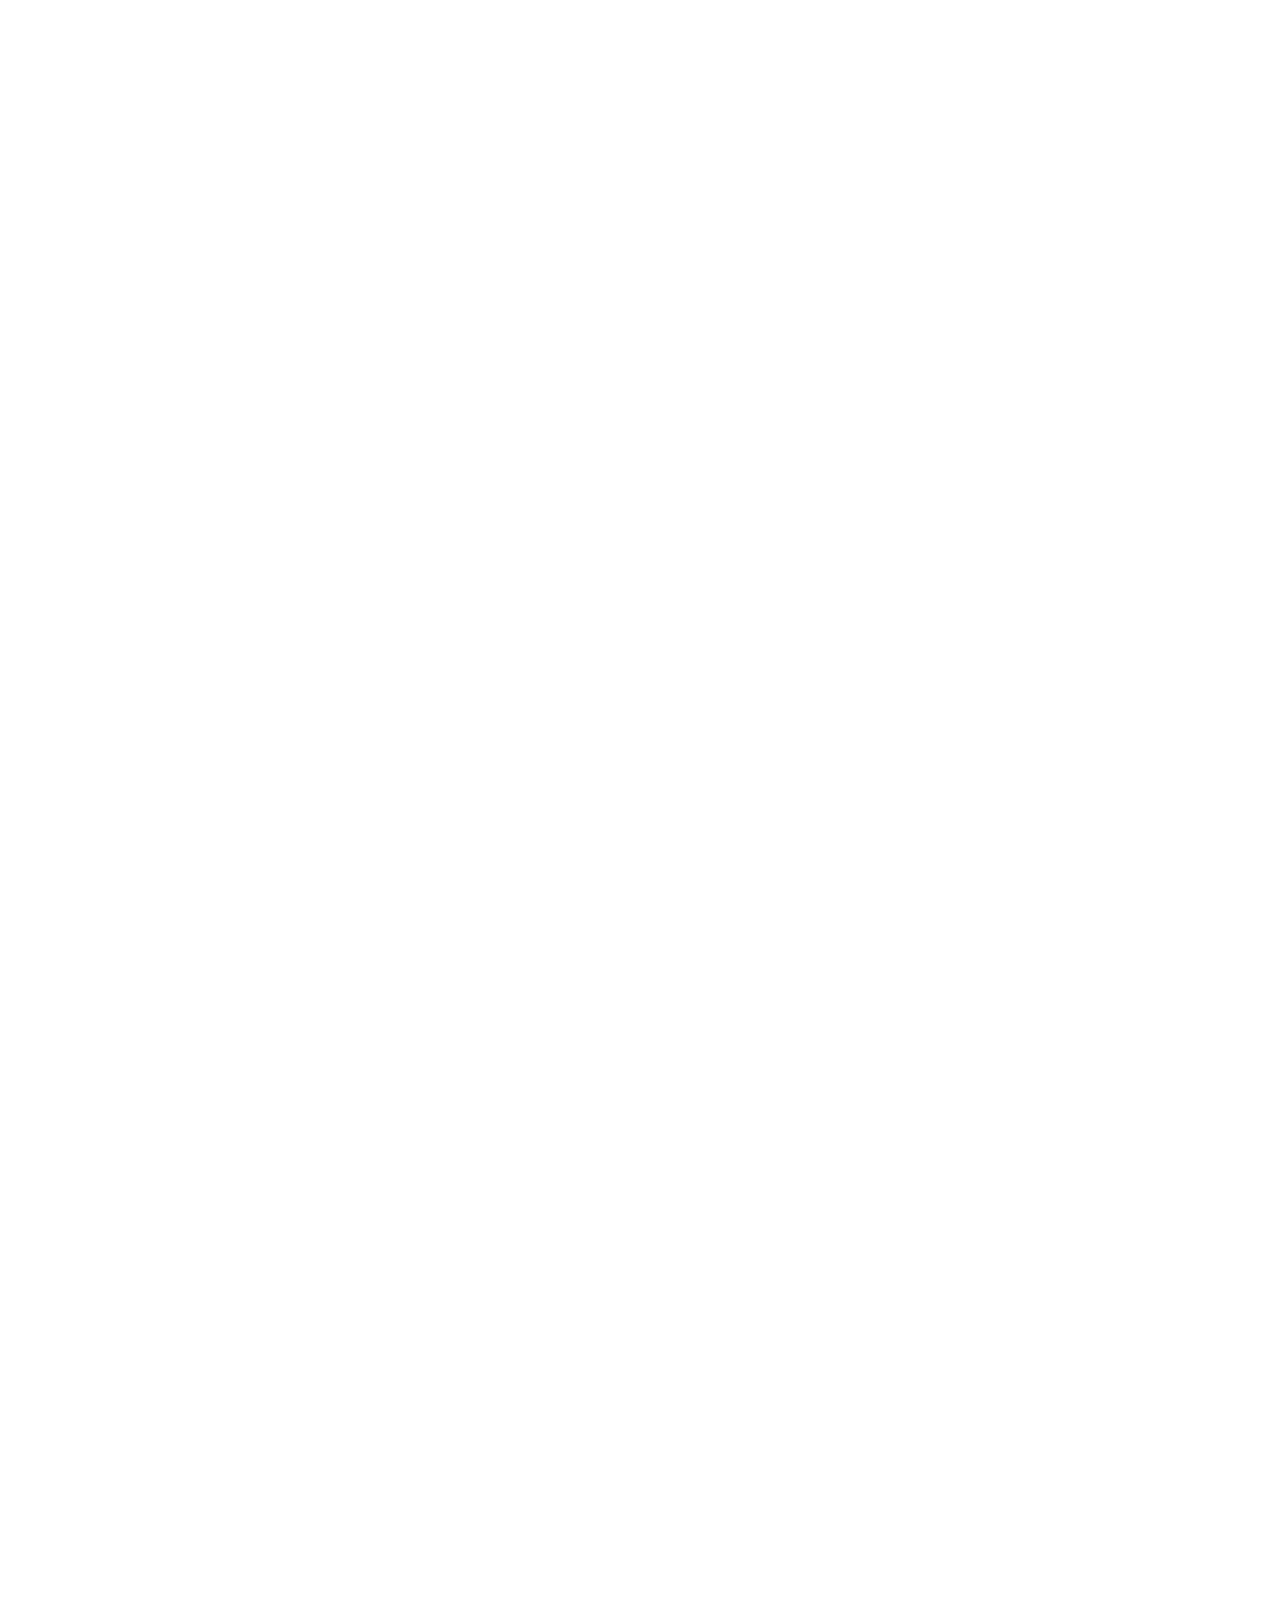
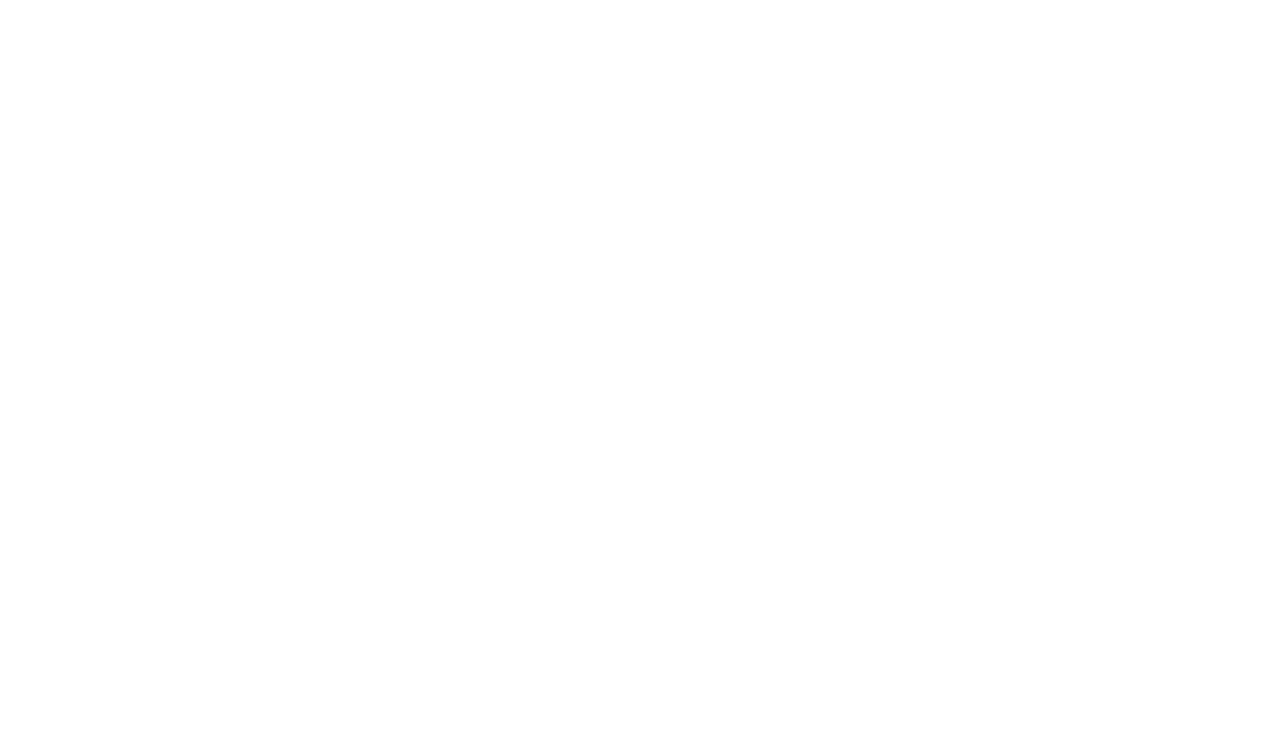
<file: html/productPages.html>
<!DOCTYPE html PUBLIC "-//W3C//DTD XHTML 1.0 Transitional//EN" "http://www.w3.org/TR/xhtml1/DTD/xhtml1-transitional.dtd">
<html xmlns="http://www.w3.org/1999/xhtml">
<head>
<meta http-equiv="Content-Type" content="text/html; charset=utf-8" />
<title>产品展示页</title>
<link rel="stylesheet" href="../css/reset.css" type="text/css" />
<link rel="stylesheet" href="../css/common.css" type="text/css" />
<link rel="stylesheet" href="../css/productPages.css" type="text/css" />
</head>

<body>
<!--header-->
<div class="headerInfo">
	<!--header网站顶部-->
    <div id="header">
		<!--header顶部左侧的欢迎辞和、登录注册-->
        <span class="header_p">晚上好，欢迎光临No5时尚广场。<a href="login.html">[登录]</a><a href="register.html">[免费注册]</a></span>
        <!--header顶部右侧的功能-->
        <div id="header_right">
            <ul>
                <li class="h_l1"><a href="#">我的帐户<span><img src="../img/xiangxia.png"/></span></a>
                    <div class="h_self">
                        <p><a href="#">我的订单</a></p>
                        <p><a href="#">我的积分</a></p>
                        <p><a href="#">我的优惠券</a></p>
                        <p><a href="#">我的收藏</a></p>
                    </div>
                </li>
                <li class="h_l2"><a href="#">收藏本站</a></li>
                <li class="h_l2"><a href="#">帮助中心</a></li>
                <li class="h_l3"><span></span>400-883-6655</li>
            </ul>
    	</div>
    </div>
</div>
<!--log-->
<div class="logInfo">
	<div id="log">
    	<!--log图片-->
    	<div class="log_left left">
       		<a href="#"><img src="../img/logo.jpg" /></a>
        </div>
        <!--log搜索输入框-->
    	<div class="log_center left">
        	<input type="text" class="inp_search"  value=""/><button class="btn_search">搜索</button>
            <p>热门搜索：
            	<span><a href="#">防晒霜</a></span>&nbsp;&nbsp;
                <a href="#">补水保湿</a>&nbsp;&nbsp;
                <a href="#">水宝宝&nbsp;&nbsp;</a>
                <span><a href="#">夏季美白<a/></span>&nbsp;&nbsp;
                <a href="#">雅诗兰黛<a/>&nbsp;&nbsp;
                <a href="#">默曼面膜<a/>&nbsp;&nbsp;
                <a href="#">专柜小样<a/>
           </p>
        </div>
        <!--log购物车-->
        <div class="log_right right">
        	<p>购物车<strong>0</strong>件</p>
        </div>
    </div>
</div>
<!--log-->
<div class="navInfo">
	<!--nav导航栏-->
	<div id="nav">
    	<ul>
        	<li class="nav_all" style="position:relative;"><a href="#">全部商品分类</a></li>
            <div class="banner_left" style="position:absolute; top:40px;display:none;">
                
                <dl>
                    <dt>
                        <strong><a href="#">面部护理</a></strong>
                        <p>
                            <a href="#">洗面奶</a>
                            <a href="#">洗面奶</a>
                            <a href="#">洗面奶</a>
                            <a href="#">洗面奶</a>
                            <a href="#" class="active">洗面奶</a>
                            <a href="#">洗面奶</a>
                            <a href="#">洗面奶</a>
                            <a href="#">洗面奶</a>
                            <a href="#">洗面奶</a>
                        </p>
                        <b class="dayuhao"></b>
                    </dt>
                    <dd>
                        <ul style="margin-left:0px;">
                            <li>
                                <strong><a href="#">卸妆步骤</a></strong>
                                <div>
                                    <a href="#">卸妆油</a>
                                    <a href="#">卸妆油</a>
                                    <a href="#">卸妆油</a>
                                    <a href="#">卸妆油</a>
                                    <a href="#">卸妆油</a>
                                    <a href="#">卸妆油</a>
                                </div>
                            </li>
                            <li>
                                <strong><a href="#">卸妆步骤</a></strong>
                                <div>
                                    <a href="#">卸妆油</a>
                                    <a href="#">卸妆油</a>
                                    <a href="#">卸妆油</a>
                                    <a href="#">卸妆油</a>
                                    <a href="#">卸妆油</a>
                                    <a href="#">卸妆油</a>
                                </div>
                            </li>
                            <li>
                                <strong><a href="#">卸妆步骤</a></strong>
                                <div>
                                    <a href="#">卸妆油</a>
                                    <a href="#">卸妆油</a>
                                    <a href="#">卸妆油</a>
                                    <a href="#">卸妆油</a>
                                    <a href="#">卸妆油</a>
                                    <a href="#">卸妆油</a>
                                </div>
                            </li>
                            <li>
                                <strong><a href="#">卸妆步骤</a></strong>
                                <div>
                                    <a href="#">卸妆油</a>
                                    <a href="#">卸妆油</a>
                                    <a href="#">卸妆油</a>
                                    <a href="#">卸妆油</a>
                                    <a href="#">卸妆油</a>
                                    <a href="#">卸妆油</a>
                                </div>
                            </li>
                            <li>
                                <strong><a href="#">卸妆步骤</a></strong>
                                <div>
                                    <a href="#">卸妆油</a>
                                    <a href="#">卸妆油</a>
                                    <a href="#">卸妆油</a>
                                    <a href="#">卸妆油</a>
                                    <a href="#">卸妆油</a>
                                    <a href="#">卸妆油</a>
                                </div>
                            </li>
                            <li>
                                <strong><a href="#">卸妆步骤</a></strong>
                                <div>
                                    <a href="#">卸妆油</a>
                                    <a href="#">卸妆油</a>
                                    <a href="#">卸妆油</a>
                                    <a href="#">卸妆油</a>
                                    <a href="#">卸妆油</a>
                                    <a href="#">卸妆油</a>
                                </div>
                            </li>
                            <li>11111</li>
                        </ul>
                        <div class="pinpai" >
                            <h4>推荐品牌</h4>
                            <ul style="margin-left:0px;padding-left:10px;">
                                <li><a href="#">兰蔻</a></li>
                                <li><a href="#">兰蔻</a></li>
                                <li><a href="#">兰蔻</a></li>
                                <li><a href="#">兰蔻</a></li>
                                <li><a href="#">兰蔻</a></li>
                                <li><a href="#">兰蔻</a></li>
                                <li><a href="#">兰蔻</a></li>
                                <li><a href="#">兰蔻</a></li>
                                <li><a href="#">兰蔻</a></li>
                                <li><a href="#">兰蔻</a></li>
                                <li><a href="#">兰蔻</a></li>
                                <li><a href="#">兰蔻</a></li>
                            </ul>
                            <a href="#"><img src="../img/ul_right1.jpg" /></a>
                        </div>
                    </dd>
                </dl>
                <dl>
                    <dt>
                        <strong><a href="#">面部护理</a></strong>
                        <p>
                            <a href="#">洗面奶</a>
                            <a href="#">洗面奶</a>
                            <a href="#">洗面奶</a>
                            <a href="#">洗面奶</a>
                            <a href="#" class="active">洗面奶</a>
                            <a href="#">洗面奶</a>
                            <a href="#">洗面奶</a>
                            <a href="#">洗面奶</a>
                            <a href="#">洗面奶</a>
                        </p>
                        <b class="dayuhao"></b>
                    </dt>
                    <dd>
                        <ul style="margin-left:0px;">
                            <li>
                                <strong><a href="#">卸妆步骤</a></strong>
                                <div>
                                    <a href="#">卸妆油</a>
                                    <a href="#">卸妆油</a>
                                    <a href="#">卸妆油</a>
                                    <a href="#">卸妆油</a>
                                    <a href="#">卸妆油</a>
                                    <a href="#">卸妆油</a>
                                </div>
                            </li>
                            <li>
                                <strong><a href="#">卸妆步骤</a></strong>
                                <div>
                                    <a href="#">卸妆油</a>
                                    <a href="#">卸妆油</a>
                                    <a href="#">卸妆油</a>
                                    <a href="#">卸妆油</a>
                                    <a href="#">卸妆油</a>
                                    <a href="#">卸妆油</a>
                                </div>
                            </li>
                            <li>
                                <strong><a href="#">卸妆步骤</a></strong>
                                <div>
                                    <a href="#">卸妆油</a>
                                    <a href="#">卸妆油</a>
                                    <a href="#">卸妆油</a>
                                    <a href="#">卸妆油</a>
                                    <a href="#">卸妆油</a>
                                    <a href="#">卸妆油</a>
                                </div>
                            </li>
                            <li>
                                <strong><a href="#">卸妆步骤</a></strong>
                                <div>
                                    <a href="#">卸妆油</a>
                                    <a href="#">卸妆油</a>
                                    <a href="#">卸妆油</a>
                                    <a href="#">卸妆油</a>
                                    <a href="#">卸妆油</a>
                                    <a href="#">卸妆油</a>
                                </div>
                            </li>
                            <li>
                                <strong><a href="#">卸妆步骤</a></strong>
                                <div>
                                    <a href="#">卸妆油</a>
                                    <a href="#">卸妆油</a>
                                    <a href="#">卸妆油</a>
                                    <a href="#">卸妆油</a>
                                    <a href="#">卸妆油</a>
                                    <a href="#">卸妆油</a>
                                </div>
                            </li>
                            <li>
                                <strong><a href="#">卸妆步骤</a></strong>
                                <div>
                                    <a href="#">卸妆油</a>
                                    <a href="#">卸妆油</a>
                                    <a href="#">卸妆油</a>
                                    <a href="#">卸妆油</a>
                                    <a href="#">卸妆油</a>
                                    <a href="#">卸妆油</a>
                                </div>
                            </li>
                            <li>22222</li>
                        </ul>
                        <div class="pinpai" >
                            <h4>推荐品牌</h4>
                            <ul style="margin-left:0px;padding-left:10px;">
                                <li><a href="#">兰蔻</a></li>
                                <li><a href="#">兰蔻</a></li>
                                <li><a href="#">兰蔻</a></li>
                                <li><a href="#">兰蔻</a></li>
                                <li><a href="#">兰蔻</a></li>
                                <li><a href="#">兰蔻</a></li>
                                <li><a href="#">兰蔻</a></li>
                                <li><a href="#">兰蔻</a></li>
                                <li><a href="#">兰蔻</a></li>
                                <li><a href="#">兰蔻</a></li>
                                <li><a href="#">兰蔻</a></li>
                                <li><a href="#">兰蔻</a></li>
                            </ul>
                            <a href="#"><img src="../img/ul_right1.jpg" /></a>
                        </div>
                    </dd>
                </dl>
                <dl>
                    <dt>
                        <strong><a href="#">面部护理</a></strong>
                        <p>
                            <a href="#">洗面奶</a>
                            <a href="#">洗面奶</a>
                            <a href="#">洗面奶</a>
                            <a href="#">洗面奶</a>
                            <a href="#" class="active">洗面奶</a>
                            <a href="#">洗面奶</a>
                            <a href="#">洗面奶</a>
                            <a href="#">洗面奶</a>
                            <a href="#">洗面奶</a>
                        </p>
                        <b class="dayuhao"></b>
                    </dt>
                    <dd>
                        <ul style="margin-left:0px;">
                            <li>
                                <strong><a href="#">卸妆步骤</a></strong>
                                <div>
                                    <a href="#">卸妆油</a>
                                    <a href="#">卸妆油</a>
                                    <a href="#">卸妆油</a>
                                    <a href="#">卸妆油</a>
                                    <a href="#">卸妆油</a>
                                    <a href="#">卸妆油</a>
                                </div>
                            </li>
                            <li>
                                <strong><a href="#">卸妆步骤</a></strong>
                                <div>
                                    <a href="#">卸妆油</a>
                                    <a href="#">卸妆油</a>
                                    <a href="#">卸妆油</a>
                                    <a href="#">卸妆油</a>
                                    <a href="#">卸妆油</a>
                                    <a href="#">卸妆油</a>
                                </div>
                            </li>
                            <li>
                                <strong><a href="#">卸妆步骤</a></strong>
                                <div>
                                    <a href="#">卸妆油</a>
                                    <a href="#">卸妆油</a>
                                    <a href="#">卸妆油</a>
                                    <a href="#">卸妆油</a>
                                    <a href="#">卸妆油</a>
                                    <a href="#">卸妆油</a>
                                </div>
                            </li>
                            <li>
                                <strong><a href="#">卸妆步骤</a></strong>
                                <div>
                                    <a href="#">卸妆油</a>
                                    <a href="#">卸妆油</a>
                                    <a href="#">卸妆油</a>
                                    <a href="#">卸妆油</a>
                                    <a href="#">卸妆油</a>
                                    <a href="#">卸妆油</a>
                                </div>
                            </li>
                            <li>
                                <strong><a href="#">卸妆步骤</a></strong>
                                <div>
                                    <a href="#">卸妆油</a>
                                    <a href="#">卸妆油</a>
                                    <a href="#">卸妆油</a>
                                    <a href="#">卸妆油</a>
                                    <a href="#">卸妆油</a>
                                    <a href="#">卸妆油</a>
                                </div>
                            </li>
                            <li>
                                <strong><a href="#">卸妆步骤</a></strong>
                                <div>
                                    <a href="#">卸妆油</a>
                                    <a href="#">卸妆油</a>
                                    <a href="#">卸妆油</a>
                                    <a href="#">卸妆油</a>
                                    <a href="#">卸妆油</a>
                                    <a href="#">卸妆油</a>
                                </div>
                            </li>
                            <li>33333</li>
                        </ul>
                        <div class="pinpai" >
                            <h4>推荐品牌</h4>
                            <ul style="margin-left:0px;padding-left:10px;">
                                <li><a href="#">兰蔻</a></li>
                                <li><a href="#">兰蔻</a></li>
                                <li><a href="#">兰蔻</a></li>
                                <li><a href="#">兰蔻</a></li>
                                <li><a href="#">兰蔻</a></li>
                                <li><a href="#">兰蔻</a></li>
                                <li><a href="#">兰蔻</a></li>
                                <li><a href="#">兰蔻</a></li>
                                <li><a href="#">兰蔻</a></li>
                                <li><a href="#">兰蔻</a></li>
                                <li><a href="#">兰蔻</a></li>
                                <li><a href="#">兰蔻</a></li>
                            </ul>
                            <a href="#"><img src="../img/ul_right1.jpg" /></a>
                        </div>
                    </dd>
                </dl>
                <dl>
                    <dt>
                        <strong><a href="#">面部护理</a></strong>
                        <p>
                            <a href="#">洗面奶</a>
                            <a href="#">洗面奶</a>
                            <a href="#">洗面奶</a>
                            <a href="#">洗面奶</a>
                            <a href="#" class="active">洗面奶</a>
                            <a href="#">洗面奶</a>
                            <a href="#">洗面奶</a>
                            <a href="#">洗面奶</a>
                            <a href="#">洗面奶</a>
                        </p>
                        <b class="dayuhao"></b>
                    </dt>
                    <dd>
                        <ul style="margin-left:0px;">
                            <li>
                                <strong><a href="#">卸妆步骤</a></strong>
                                <div>
                                    <a href="#">卸妆油</a>
                                    <a href="#">卸妆油</a>
                                    <a href="#">卸妆油</a>
                                    <a href="#">卸妆油</a>
                                    <a href="#">卸妆油</a>
                                    <a href="#">卸妆油</a>
                                </div>
                            </li>
                            <li>
                                <strong><a href="#">卸妆步骤</a></strong>
                                <div>
                                    <a href="#">卸妆油</a>
                                    <a href="#">卸妆油</a>
                                    <a href="#">卸妆油</a>
                                    <a href="#">卸妆油</a>
                                    <a href="#">卸妆油</a>
                                    <a href="#">卸妆油</a>
                                </div>
                            </li>
                            <li>
                                <strong><a href="#">卸妆步骤</a></strong>
                                <div>
                                    <a href="#">卸妆油</a>
                                    <a href="#">卸妆油</a>
                                    <a href="#">卸妆油</a>
                                    <a href="#">卸妆油</a>
                                    <a href="#">卸妆油</a>
                                    <a href="#">卸妆油</a>
                                </div>
                            </li>
                            <li>
                                <strong><a href="#">卸妆步骤</a></strong>
                                <div>
                                    <a href="#">卸妆油</a>
                                    <a href="#">卸妆油</a>
                                    <a href="#">卸妆油</a>
                                    <a href="#">卸妆油</a>
                                    <a href="#">卸妆油</a>
                                    <a href="#">卸妆油</a>
                                </div>
                            </li>
                            <li>
                                <strong><a href="#">卸妆步骤</a></strong>
                                <div>
                                    <a href="#">卸妆油</a>
                                    <a href="#">卸妆油</a>
                                    <a href="#">卸妆油</a>
                                    <a href="#">卸妆油</a>
                                    <a href="#">卸妆油</a>
                                    <a href="#">卸妆油</a>
                                </div>
                            </li>
                            <li>
                                <strong><a href="#">卸妆步骤</a></strong>
                                <div>
                                    <a href="#">卸妆油</a>
                                    <a href="#">卸妆油</a>
                                    <a href="#">卸妆油</a>
                                    <a href="#">卸妆油</a>
                                    <a href="#">卸妆油</a>
                                    <a href="#">卸妆油</a>
                                </div>
                            </li>
                            <li>44444</li>
                        </ul>
                        <div class="pinpai" >
                            <h4>推荐品牌</h4>
                            <ul style="margin-left:0px;padding-left:10px;">
                                <li><a href="#">兰蔻</a></li>
                                <li><a href="#">兰蔻</a></li>
                                <li><a href="#">兰蔻</a></li>
                                <li><a href="#">兰蔻</a></li>
                                <li><a href="#">兰蔻</a></li>
                                <li><a href="#">兰蔻</a></li>
                                <li><a href="#">兰蔻</a></li>
                                <li><a href="#">兰蔻</a></li>
                                <li><a href="#">兰蔻</a></li>
                                <li><a href="#">兰蔻</a></li>
                                <li><a href="#">兰蔻</a></li>
                                <li><a href="#">兰蔻</a></li>
                            </ul>
                            <a href="#"><img src="../img/ul_right1.jpg" /></a>
                        </div>
                    </dd>
                </dl>
                <dl>
                    <dt>
                        <strong><a href="#">面部护理</a></strong>
                        <p>
                            <a href="#">洗面奶</a>
                            <a href="#">洗面奶</a>
                            <a href="#">洗面奶</a>
                            <a href="#">洗面奶</a>
                            <a href="#" class="active">洗面奶</a>
                            <a href="#">洗面奶</a>
                            <a href="#">洗面奶</a>
                            <a href="#">洗面奶</a>
                            <a href="#">洗面奶</a>
                        </p>
                        <b class="dayuhao"></b>
                    </dt>
                    <dd>
                        <ul style="margin-left:0px;">
                            <li>
                                <strong><a href="#">卸妆步骤</a></strong>
                                <div>
                                    <a href="#">卸妆油</a>
                                    <a href="#">卸妆油</a>
                                    <a href="#">卸妆油</a>
                                    <a href="#">卸妆油</a>
                                    <a href="#">卸妆油</a>
                                    <a href="#">卸妆油</a>
                                </div>
                            </li>
                            <li>
                                <strong><a href="#">卸妆步骤</a></strong>
                                <div>
                                    <a href="#">卸妆油</a>
                                    <a href="#">卸妆油</a>
                                    <a href="#">卸妆油</a>
                                    <a href="#">卸妆油</a>
                                    <a href="#">卸妆油</a>
                                    <a href="#">卸妆油</a>
                                </div>
                            </li>
                            <li>
                                <strong><a href="#">卸妆步骤</a></strong>
                                <div>
                                    <a href="#">卸妆油</a>
                                    <a href="#">卸妆油</a>
                                    <a href="#">卸妆油</a>
                                    <a href="#">卸妆油</a>
                                    <a href="#">卸妆油</a>
                                    <a href="#">卸妆油</a>
                                </div>
                            </li>
                            <li>
                                <strong><a href="#">卸妆步骤</a></strong>
                                <div>
                                    <a href="#">卸妆油</a>
                                    <a href="#">卸妆油</a>
                                    <a href="#">卸妆油</a>
                                    <a href="#">卸妆油</a>
                                    <a href="#">卸妆油</a>
                                    <a href="#">卸妆油</a>
                                </div>
                            </li>
                            <li>
                                <strong><a href="#">卸妆步骤</a></strong>
                                <div>
                                    <a href="#">卸妆油</a>
                                    <a href="#">卸妆油</a>
                                    <a href="#">卸妆油</a>
                                    <a href="#">卸妆油</a>
                                    <a href="#">卸妆油</a>
                                    <a href="#">卸妆油</a>
                                </div>
                            </li>
                            <li>
                                <strong><a href="#">卸妆步骤</a></strong>
                                <div>
                                    <a href="#">卸妆油</a>
                                    <a href="#">卸妆油</a>
                                    <a href="#">卸妆油</a>
                                    <a href="#">卸妆油</a>
                                    <a href="#">卸妆油</a>
                                    <a href="#">卸妆油</a>
                                </div>
                            </li>
                            <li>55555</li>
                        </ul>
                        <div class="pinpai" >
                            <h4>推荐品牌</h4>
                            <ul style="margin-left:0px;padding-left:10px;">
                                <li><a href="#">兰蔻</a></li>
                                <li><a href="#">兰蔻</a></li>
                                <li><a href="#">兰蔻</a></li>
                                <li><a href="#">兰蔻</a></li>
                                <li><a href="#">兰蔻</a></li>
                                <li><a href="#">兰蔻</a></li>
                                <li><a href="#">兰蔻</a></li>
                                <li><a href="#">兰蔻</a></li>
                                <li><a href="#">兰蔻</a></li>
                                <li><a href="#">兰蔻</a></li>
                                <li><a href="#">兰蔻</a></li>
                                <li><a href="#">兰蔻</a></li>
                            </ul>
                            <a href="#"><img src="../img/ul_right1.jpg" /></a>
                        </div>
                    </dd>
                </dl>
                <dl>
                    <dt>
                        <strong><a href="#">面部护理</a></strong>
                        <p>
                            <a href="#">洗面奶</a>
                            <a href="#">洗面奶</a>
                            <a href="#">洗面奶</a>
                            <a href="#">洗面奶</a>
                            <a href="#" class="active">洗面奶</a>
                            <a href="#">洗面奶</a>
                            <a href="#">洗面奶</a>
                            <a href="#">洗面奶</a>
                            <a href="#">洗面奶</a>
                        </p>
                        <b class="dayuhao"></b>
                    </dt>
                    <dd>
                        <ul style="margin-left:0px;">
                            <li>
                                <strong><a href="#">卸妆步骤</a></strong>
                                <div>
                                    <a href="#">卸妆油</a>
                                    <a href="#">卸妆油</a>
                                    <a href="#">卸妆油</a>
                                    <a href="#">卸妆油</a>
                                    <a href="#">卸妆油</a>
                                    <a href="#">卸妆油</a>
                                </div>
                            </li>
                            <li>
                                <strong><a href="#">卸妆步骤</a></strong>
                                <div>
                                    <a href="#">卸妆油</a>
                                    <a href="#">卸妆油</a>
                                    <a href="#">卸妆油</a>
                                    <a href="#">卸妆油</a>
                                    <a href="#">卸妆油</a>
                                    <a href="#">卸妆油</a>
                                </div>
                            </li>
                            <li>
                                <strong><a href="#">卸妆步骤</a></strong>
                                <div>
                                    <a href="#">卸妆油</a>
                                    <a href="#">卸妆油</a>
                                    <a href="#">卸妆油</a>
                                    <a href="#">卸妆油</a>
                                    <a href="#">卸妆油</a>
                                    <a href="#">卸妆油</a>
                                </div>
                            </li>
                            <li>
                                <strong><a href="#">卸妆步骤</a></strong>
                                <div>
                                    <a href="#">卸妆油</a>
                                    <a href="#">卸妆油</a>
                                    <a href="#">卸妆油</a>
                                    <a href="#">卸妆油</a>
                                    <a href="#">卸妆油</a>
                                    <a href="#">卸妆油</a>
                                </div>
                            </li>
                            <li>
                                <strong><a href="#">卸妆步骤</a></strong>
                                <div>
                                    <a href="#">卸妆油</a>
                                    <a href="#">卸妆油</a>
                                    <a href="#">卸妆油</a>
                                    <a href="#">卸妆油</a>
                                    <a href="#">卸妆油</a>
                                    <a href="#">卸妆油</a>
                                </div>
                            </li>
                            <li>
                                <strong><a href="#">卸妆步骤</a></strong>
                                <div>
                                    <a href="#">卸妆油</a>
                                    <a href="#">卸妆油</a>
                                    <a href="#">卸妆油</a>
                                    <a href="#">卸妆油</a>
                                    <a href="#">卸妆油</a>
                                    <a href="#">卸妆油</a>
                                </div>
                            </li>
                            <li>66666</li>
                        </ul>
                        <div class="pinpai" >
                            <h4>推荐品牌</h4>
                            <ul style="margin-left:0px;padding-left:10px;">
                                <li><a href="#">兰蔻</a></li>
                                <li><a href="#">兰蔻</a></li>
                                <li><a href="#">兰蔻</a></li>
                                <li><a href="#">兰蔻</a></li>
                                <li><a href="#">兰蔻</a></li>
                                <li><a href="#">兰蔻</a></li>
                                <li><a href="#">兰蔻</a></li>
                                <li><a href="#">兰蔻</a></li>
                                <li><a href="#">兰蔻</a></li>
                                <li><a href="#">兰蔻</a></li>
                                <li><a href="#">兰蔻</a></li>
                                <li><a href="#">兰蔻</a></li>
                            </ul>
                            <a href="#"><img src="../img/ul_right1.jpg" /></a>
                        </div>
                    </dd>
                </dl>
                <dl>
                    <dt>
                        <strong><a href="#">面部护理</a></strong>
                        <p>
                            <a href="#">洗面奶</a>
                            <a href="#">洗面奶</a>
                            <a href="#">洗面奶</a>
                            <a href="#">洗面奶</a>
                            <a href="#" class="active">洗面奶</a>
                            <a href="#">洗面奶</a>
                            <a href="#">洗面奶</a>
                            <a href="#">洗面奶</a>
                            <a href="#">洗面奶</a>
                        </p>
                        <b class="dayuhao"></b>
                    </dt>
                    <dd>
                        <ul style="margin-left:0px;">
                            <li>
                                <strong><a href="#">卸妆步骤</a></strong>
                                <div>
                                    <a href="#">卸妆油</a>
                                    <a href="#">卸妆油</a>
                                    <a href="#">卸妆油</a>
                                    <a href="#">卸妆油</a>
                                    <a href="#">卸妆油</a>
                                    <a href="#">卸妆油</a>
                                </div>
                            </li>
                            <li>
                                <strong><a href="#">卸妆步骤</a></strong>
                                <div>
                                    <a href="#">卸妆油</a>
                                    <a href="#">卸妆油</a>
                                    <a href="#">卸妆油</a>
                                    <a href="#">卸妆油</a>
                                    <a href="#">卸妆油</a>
                                    <a href="#">卸妆油</a>
                                </div>
                            </li>
                            <li>
                                <strong><a href="#">卸妆步骤</a></strong>
                                <div>
                                    <a href="#">卸妆油</a>
                                    <a href="#">卸妆油</a>
                                    <a href="#">卸妆油</a>
                                    <a href="#">卸妆油</a>
                                    <a href="#">卸妆油</a>
                                    <a href="#">卸妆油</a>
                                </div>
                            </li>
                            <li>
                                <strong><a href="#">卸妆步骤</a></strong>
                                <div>
                                    <a href="#">卸妆油</a>
                                    <a href="#">卸妆油</a>
                                    <a href="#">卸妆油</a>
                                    <a href="#">卸妆油</a>
                                    <a href="#">卸妆油</a>
                                    <a href="#">卸妆油</a>
                                </div>
                            </li>
                            <li>
                                <strong><a href="#">卸妆步骤</a></strong>
                                <div>
                                    <a href="#">卸妆油</a>
                                    <a href="#">卸妆油</a>
                                    <a href="#">卸妆油</a>
                                    <a href="#">卸妆油</a>
                                    <a href="#">卸妆油</a>
                                    <a href="#">卸妆油</a>
                                </div>
                            </li>
                            <li>
                                <strong><a href="#">卸妆步骤</a></strong>
                                <div>
                                    <a href="#">卸妆油</a>
                                    <a href="#">卸妆油</a>
                                    <a href="#">卸妆油</a>
                                    <a href="#">卸妆油</a>
                                    <a href="#">卸妆油</a>
                                    <a href="#">卸妆油</a>
                                </div>
                            </li>
                            <li>77777</li>
                        </ul>
                        <div class="pinpai" >
                            <h4>推荐品牌</h4>
                            <ul style="margin-left:0px;padding-left:10px;">
                                <li><a href="#">兰蔻</a></li>
                                <li><a href="#">兰蔻</a></li>
                                <li><a href="#">兰蔻</a></li>
                                <li><a href="#">兰蔻</a></li>
                                <li><a href="#">兰蔻</a></li>
                                <li><a href="#">兰蔻</a></li>
                                <li><a href="#">兰蔻</a></li>
                                <li><a href="#">兰蔻</a></li>
                                <li><a href="#">兰蔻</a></li>
                                <li><a href="#">兰蔻</a></li>
                                <li><a href="#">兰蔻</a></li>
                                <li><a href="#">兰蔻</a></li>
                            </ul>
                            <a href="#"><img src="../img/ul_right1.jpg" /></a>
                        </div>
                    </dd>
                </dl>
            </div>
        	<li class="nav_index"><a href="../index.html">首页</a></li>
        	<li class="nav_other"><a href="#">超值小样</a></li>
        	<li class="nav_other"><a href="#">明星推荐</a></li>
        	<li class="nav_other"><a href="#">最新活动</a></li>
        	<li class="nav_other"><a href="listPages.html">新品上架</a></li>
        	<li class="nav_other nav_same"><a href="#">本周特价</a></li>
        	<li class="nav_pron nav_same"><a href="#">清仓</a></li>
        	<li class="nav_else"><a href="#">品牌库</a></li>
        </ul>
    </div>
</div>
<!--导航位置-->
<p class="current">
	<a href="#">首页</a>
    <span class="prodNavTxt">&gt;</span>
    <a href="#">面部护理</a>
    <a href="#">Labo Labo 城野医生</a>
    <span class="prodNavTxt">&gt;</span>
    <span class="cpname">Labo Labo 城野医生收缩毛孔控油化妆水 100ml</span>
</p>
<!--产品详情-->
<div class="part01">
	<div class="p01-l left">
    	<ul id="picIdxBox left">
        	<li><img src="../img/product/01.jpg" /></li>
            <li><img src="../img/product/02.jpg" /></li>
            <li><img src="../img/product/03.jpg" /></li>
            <li><img src="../img/product/04.jpg" /></li>
            <li><img src="../img/product/05.jpg" /></li>
        </ul>
        <div id="pic_box">
        	<!--<div id="magnifier"></div>
			<img src="../img/product/01.jpg" width="350px" height="350px" />-->
            <div id="box">
                <img src="../img/product/01.jpg" class="minp">
                <div id="fan"></div>
            </div>
        
            <div id="area">
                <img src="../img/product/01.jpg" class="maxp">
            </div>
        </div>
    </div>
    <div class="p01-r right">
    	<h2>Labo Labo 城野医生收缩毛孔控油化妆水 100ml</h2>
        <div class="cppro">
        	<div class="pro-name">商品编号：&nbsp;31704</div>
            <div class="pro-price">No5&nbsp;&nbsp;&nbsp;价：&nbsp;<strong>￥119.00</strong><span></span>市场价：￥158.00<span></span>折扣：7.5折</div>
            <div class="pro-name">所属品牌：&nbsp;<b>Labo Labo 城野医生</b></div>
            <div class="pro-name">所属分类：&nbsp;<b>面部护理 → 爽肤步骤 → 化妆水</b></div>
            <div class="pro-name">用户评分：&nbsp;<span class="px"></span><b>已有</b><strong>0</strong><b>条评论</b></div>
            <div class="pro-name">运费说明：&nbsp;<strong>购物满80元免费快递</strong><span></span><b>查看运费详情</b></div>
            <div class="pro-name">
            	<ul>
                	<li>消费保障：&nbsp;</li>
                	<li><img src="../img/ico01.jpg" />品质承诺 </li>
                    <li><img src="../img/ico02.jpg" />货到付款</li>
                    <li><img src="../img/ico03.jpg" />不满意退货 </li>
                    <li><img src="../img/ico04.jpg" />可靠包装</li>
                </ul>
            </div>
        </div>
        <div id="boxBuy">
        	<span>我要买：
            	<img src="../img/reduce.jpg"/>
                <input type="text" value="1" />
                <img src="../img/add.jpg" />
            </span>
            <span class="gwc"><img src="../img/gwc.png" /></span>
        	<span class="shc"><img src="../img/shc.png" /></span>
        </div>
    </div>
    <div class="clear"></div>
</div>
<div class="clrH2"></div>
<!--footer-->
<div class="footerInfo">
	<!--footer 上-->
	<div id="footer">
    	<div class="f-info">
        	<div class="tel">
            	<p class="f-num">400-883-6655</p>
                <p class="f-time">9:00-18:00</p>
            </div>
            <p class="weibo">新浪官方微博<a href="#"><img src="../img/guanzhu.jpg"  /></a></p>
            <p class="ding">
            	<input type="text" placeholder="请输入您的Email地址" /><a href="#"><img src="../img/ding.jpg" /></a>
            </p>
            <p class="f-ps">最新美容资讯，新品及促销信息</p>
        </div>
        <dl class="f-list">
        	<dt><a href="#">如何订购</a></dt>
            <dd><a href="#">网上下单</a></dd>
            <dd><a href="#">电话订购</a></dd>
            <dd><a href="#">邮寄订购</a></dd>
            <dd><a href="#">传真订购</a></dd>
        </dl>
        <dl class="f-list">
        	<dt><a href="#">如何送货</a></dt>
            <dd><a href="#">送货上门</a></dd>
            <dd><a href="#">快递</a></dd>
            <dd><a href="#">邮政EMS</a></dd>
        </dl>
        <dl class="f-list">
        	<dt><a href="#">如何付款</a></dt>
            <dd><a href="#">货到付款</a></dd>
            <dd><a href="#">在线支付</a></dd>
            <dd><a href="#">邮政汇款</a></dd>
            <dd><a href="#">银行汇款</a></dd>
        </dl>
        <dl class="f-list">
        	<dt><a href="#">订单查询</a></dt>
            <dd><a href="#">订单状态</a></dd>
            <dd><a href="#">查询订单</a></dd>
            <dd><a href="#">无效订单</a></dd>
            <dd><a href="#">支付失败</a></dd>
            <dd><a href="#">缺货登记</a></dd>
        </dl>
        <dl class="f-list">
        	<dt><a href="#">会员服务</a></dt>
            <dd><a href="#">N°5会员级别</a></dd>
            <dd><a href="#">N°5购物保障</a></dd>
            <dd><a href="#">N°5贴心服务</a></dd>
            <dd><a href="#">账户积分使用</a></dd>
        </dl>
        <dl class="f-list" style="border-right:1px solid #e1e1e1">
        	<dt><a href="#">联系我们</a></dt>
            <dd><a href="#">关于N°5</a></dd>
            <dd><a href="#">加入N°5</a></dd>
            <dd><a href="#">团购加盟</a></dd>
            <dd><a href="#">网站加盟</a></dd>
            <dd><a href="#">投诉</a><a href="#">建议</a></dd>
        </dl>
        <div class="weixin"><img src="../img/weixin.jpg" /></div>
    </div>
    <!--footer 下-->
    <div id="f-bottom">
    	<dl class="fb-dl">
        	<dt><img src="../img/fb01.jpg" /></dt>
            <dd>足不出户  享受网购乐趣</dd>
            <dd>北京城区次日送达</dd>
        </dl>
        <dl class="fb-dl">
        	<dt><img src="../img/fb02.jpg" /></dt>
            <dd>品质保证</dd>
            <dd>15天不满意退换货</dd>
        </dl>
        <dl class="fb-dl">
        	<dt><img src="../img/fb03.jpg" /></dt>
            <dd>价格实惠  购物有积分</dd>
            <dd>积分抵现金</dd>
        </dl>
        <dl class="fb-dl">
        	<dt><img src="../img/fb04.jpg" /></dt>
            <dd>1800多城市送货上门</dd>
            <dd>货到付款</dd>
        </dl>
    </div>
</div>
<p class="beian">Copyright @ 2001-2012 N°5.com.cn All Rights Reserved 京ICP备11045170号</p>
<script src="../assets/jquery-1.12.0.js" type="text/javascript"></script>
<script src="../js/common.js" type="text/javascript"></script>
<script src="../js/productPages.js" type="text/javascript"></script>
</body>
</html>
</file>
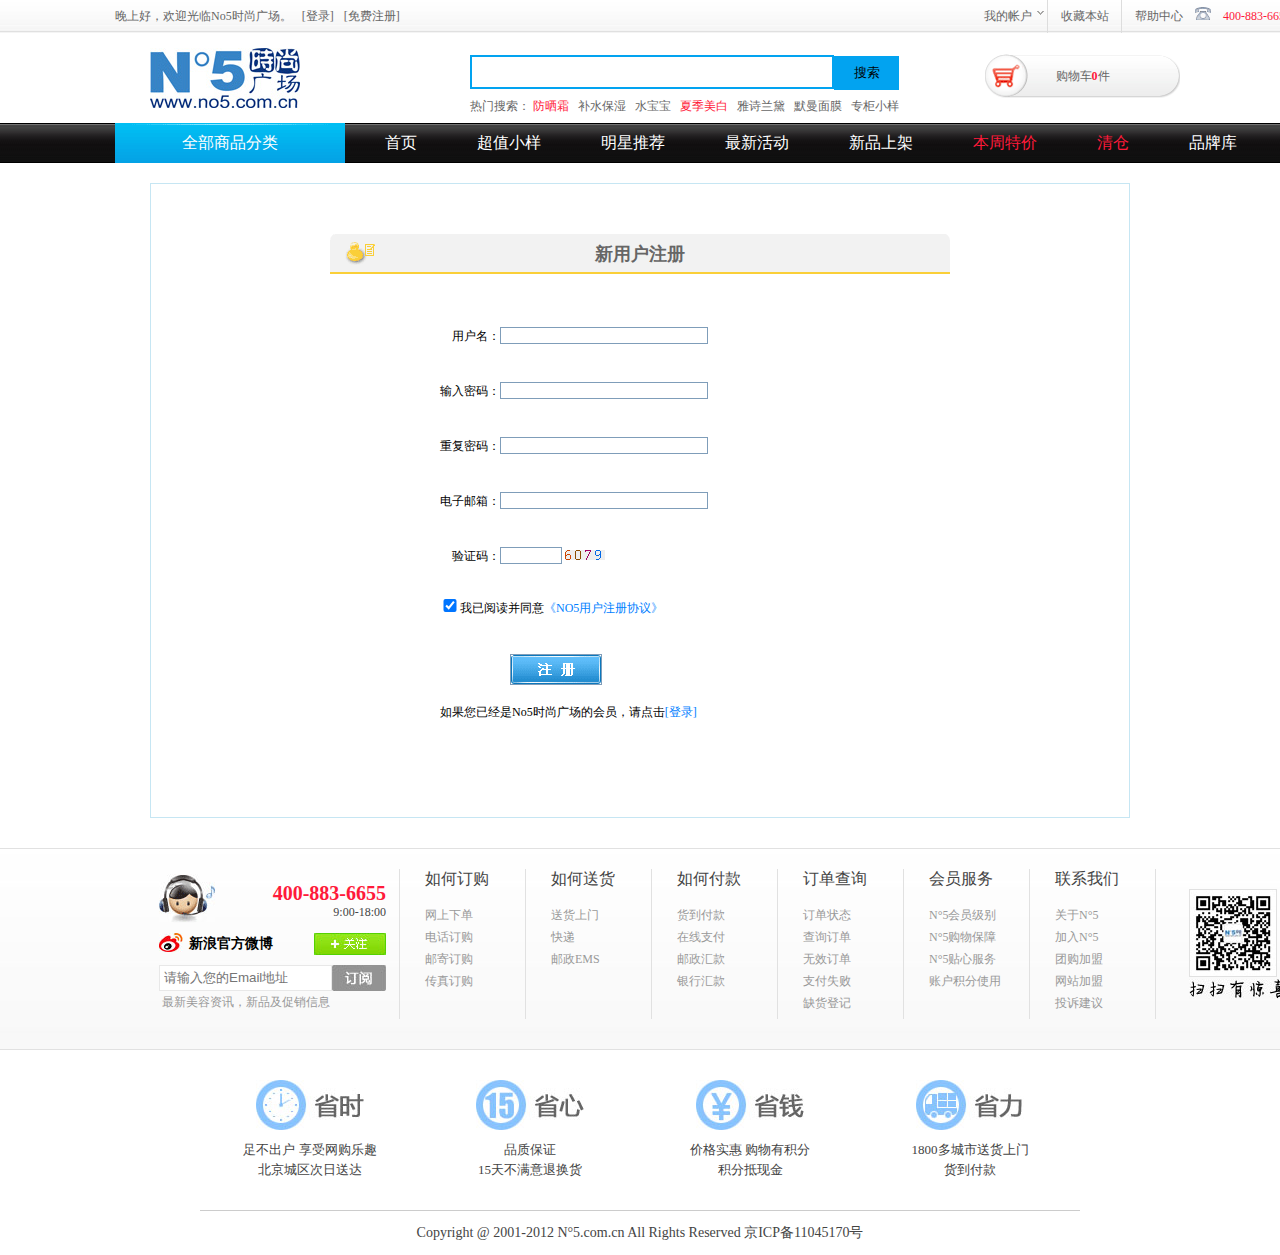
<file: html/register.html>
<!DOCTYPE html PUBLIC "-//W3C//DTD XHTML 1.0 Transitional//EN" "http://www.w3.org/TR/xhtml1/DTD/xhtml1-transitional.dtd">
<html xmlns="http://www.w3.org/1999/xhtml">
<head>
<meta http-equiv="Content-Type" content="text/html; charset=utf-8" />
<title>会员注册-No5时尚广场</title>
<link rel="stylesheet" href="../css/reset.css" type="text/css" />
<link rel="stylesheet" href="../css/common.css" type="text/css" />
<link rel="stylesheet" href="../css/register.css" type="text/css" />
</head>

<body>
<!--header-->
<div class="headerInfo">
	<!--header网站顶部-->
    <div id="header">
		<!--header顶部左侧的欢迎辞和、登录注册-->
        <span class="header_p">晚上好，欢迎光临No5时尚广场。<a href="login.html">[登录]</a><a href="register.html">[免费注册]</a></span>
        <!--header顶部右侧的功能-->
        <div id="header_right">
            <ul>
                <li class="h_l1"><a href="#">我的帐户<span><img src="../img/xiangxia.png"/></span></a>
                    <div class="h_self">
                        <p><a href="#">我的订单</a></p>
                        <p><a href="#">我的积分</a></p>
                        <p><a href="#">我的优惠券</a></p>
                        <p><a href="#">我的收藏</a></p>
                    </div>
                </li>
                <li class="h_l2"><a href="#">收藏本站</a></li>
                <li class="h_l2"><a href="#">帮助中心</a></li>
                <li class="h_l3"><span></span>400-883-6655</li>
            </ul>
    	</div>
    </div>
</div>
<!--log-->
<div class="logInfo">
	<div id="log">
    	<!--log图片-->
    	<div class="log_left left">
       		<a href="#"><img src="../img/logo.jpg" /></a>
        </div>
        <!--log搜索输入框-->
    	<div class="log_center left">
        	<input type="text" class="inp_search"  value=""/><button class="btn_search">搜索</button>
            <p>热门搜索：
            	<span><a href="#">防晒霜</a></span>&nbsp;&nbsp;
                <a href="#">补水保湿</a>&nbsp;&nbsp;
                <a href="#">水宝宝&nbsp;&nbsp;</a>
                <span><a href="#">夏季美白<a/></span>&nbsp;&nbsp;
                <a href="#">雅诗兰黛<a/>&nbsp;&nbsp;
                <a href="#">默曼面膜<a/>&nbsp;&nbsp;
                <a href="#">专柜小样<a/>
           </p>
        </div>
        <!--log购物车-->
        <div class="log_right right">
        	<p>购物车<strong>0</strong>件</p>
        </div>
    </div>
</div>
<!--log-->
<div class="navInfo">
	<!--nav导航栏-->
	<div id="nav">
    	<ul>
        	<li class="nav_all"><a href="#">全部商品分类</a></li>
            <div class="banner_left" style="position:absolute; top:40px;display:none;">
                
                <dl>
                    <dt>
                        <strong><a href="#">面部护理</a></strong>
                        <p>
                            <a href="#">洗面奶</a>
                            <a href="#">洗面奶</a>
                            <a href="#">洗面奶</a>
                            <a href="#">洗面奶</a>
                            <a href="#" class="active">洗面奶</a>
                            <a href="#">洗面奶</a>
                            <a href="#">洗面奶</a>
                            <a href="#">洗面奶</a>
                            <a href="#">洗面奶</a>
                        </p>
                        <b class="dayuhao"></b>
                    </dt>
                    <dd>
                        <ul style="margin-left:0px;">
                            <li>
                                <strong><a href="#">卸妆步骤</a></strong>
                                <div>
                                    <a href="#">卸妆油</a>
                                    <a href="#">卸妆油</a>
                                    <a href="#">卸妆油</a>
                                    <a href="#">卸妆油</a>
                                    <a href="#">卸妆油</a>
                                    <a href="#">卸妆油</a>
                                </div>
                            </li>
                            <li>
                                <strong><a href="#">卸妆步骤</a></strong>
                                <div>
                                    <a href="#">卸妆油</a>
                                    <a href="#">卸妆油</a>
                                    <a href="#">卸妆油</a>
                                    <a href="#">卸妆油</a>
                                    <a href="#">卸妆油</a>
                                    <a href="#">卸妆油</a>
                                </div>
                            </li>
                            <li>
                                <strong><a href="#">卸妆步骤</a></strong>
                                <div>
                                    <a href="#">卸妆油</a>
                                    <a href="#">卸妆油</a>
                                    <a href="#">卸妆油</a>
                                    <a href="#">卸妆油</a>
                                    <a href="#">卸妆油</a>
                                    <a href="#">卸妆油</a>
                                </div>
                            </li>
                            <li>
                                <strong><a href="#">卸妆步骤</a></strong>
                                <div>
                                    <a href="#">卸妆油</a>
                                    <a href="#">卸妆油</a>
                                    <a href="#">卸妆油</a>
                                    <a href="#">卸妆油</a>
                                    <a href="#">卸妆油</a>
                                    <a href="#">卸妆油</a>
                                </div>
                            </li>
                            <li>
                                <strong><a href="#">卸妆步骤</a></strong>
                                <div>
                                    <a href="#">卸妆油</a>
                                    <a href="#">卸妆油</a>
                                    <a href="#">卸妆油</a>
                                    <a href="#">卸妆油</a>
                                    <a href="#">卸妆油</a>
                                    <a href="#">卸妆油</a>
                                </div>
                            </li>
                            <li>
                                <strong><a href="#">卸妆步骤</a></strong>
                                <div>
                                    <a href="#">卸妆油</a>
                                    <a href="#">卸妆油</a>
                                    <a href="#">卸妆油</a>
                                    <a href="#">卸妆油</a>
                                    <a href="#">卸妆油</a>
                                    <a href="#">卸妆油</a>
                                </div>
                            </li>
                            <li>11111</li>
                        </ul>
                        <div class="pinpai" >
                            <h4>推荐品牌</h4>
                            <ul style="margin-left:0px;padding-left:10px;">
                                <li><a href="#">兰蔻</a></li>
                                <li><a href="#">兰蔻</a></li>
                                <li><a href="#">兰蔻</a></li>
                                <li><a href="#">兰蔻</a></li>
                                <li><a href="#">兰蔻</a></li>
                                <li><a href="#">兰蔻</a></li>
                                <li><a href="#">兰蔻</a></li>
                                <li><a href="#">兰蔻</a></li>
                                <li><a href="#">兰蔻</a></li>
                                <li><a href="#">兰蔻</a></li>
                                <li><a href="#">兰蔻</a></li>
                                <li><a href="#">兰蔻</a></li>
                            </ul>
                            <a href="#"><img src="../img/ul_right1.jpg" /></a>
                        </div>
                    </dd>
                </dl>
                <dl>
                    <dt>
                        <strong><a href="#">面部护理</a></strong>
                        <p>
                            <a href="#">洗面奶</a>
                            <a href="#">洗面奶</a>
                            <a href="#">洗面奶</a>
                            <a href="#">洗面奶</a>
                            <a href="#" class="active">洗面奶</a>
                            <a href="#">洗面奶</a>
                            <a href="#">洗面奶</a>
                            <a href="#">洗面奶</a>
                            <a href="#">洗面奶</a>
                        </p>
                        <b class="dayuhao"></b>
                    </dt>
                    <dd>
                        <ul style="margin-left:0px;">
                            <li>
                                <strong><a href="#">卸妆步骤</a></strong>
                                <div>
                                    <a href="#">卸妆油</a>
                                    <a href="#">卸妆油</a>
                                    <a href="#">卸妆油</a>
                                    <a href="#">卸妆油</a>
                                    <a href="#">卸妆油</a>
                                    <a href="#">卸妆油</a>
                                </div>
                            </li>
                            <li>
                                <strong><a href="#">卸妆步骤</a></strong>
                                <div>
                                    <a href="#">卸妆油</a>
                                    <a href="#">卸妆油</a>
                                    <a href="#">卸妆油</a>
                                    <a href="#">卸妆油</a>
                                    <a href="#">卸妆油</a>
                                    <a href="#">卸妆油</a>
                                </div>
                            </li>
                            <li>
                                <strong><a href="#">卸妆步骤</a></strong>
                                <div>
                                    <a href="#">卸妆油</a>
                                    <a href="#">卸妆油</a>
                                    <a href="#">卸妆油</a>
                                    <a href="#">卸妆油</a>
                                    <a href="#">卸妆油</a>
                                    <a href="#">卸妆油</a>
                                </div>
                            </li>
                            <li>
                                <strong><a href="#">卸妆步骤</a></strong>
                                <div>
                                    <a href="#">卸妆油</a>
                                    <a href="#">卸妆油</a>
                                    <a href="#">卸妆油</a>
                                    <a href="#">卸妆油</a>
                                    <a href="#">卸妆油</a>
                                    <a href="#">卸妆油</a>
                                </div>
                            </li>
                            <li>
                                <strong><a href="#">卸妆步骤</a></strong>
                                <div>
                                    <a href="#">卸妆油</a>
                                    <a href="#">卸妆油</a>
                                    <a href="#">卸妆油</a>
                                    <a href="#">卸妆油</a>
                                    <a href="#">卸妆油</a>
                                    <a href="#">卸妆油</a>
                                </div>
                            </li>
                            <li>
                                <strong><a href="#">卸妆步骤</a></strong>
                                <div>
                                    <a href="#">卸妆油</a>
                                    <a href="#">卸妆油</a>
                                    <a href="#">卸妆油</a>
                                    <a href="#">卸妆油</a>
                                    <a href="#">卸妆油</a>
                                    <a href="#">卸妆油</a>
                                </div>
                            </li>
                            <li>22222</li>
                        </ul>
                        <div class="pinpai" >
                            <h4>推荐品牌</h4>
                            <ul style="margin-left:0px;padding-left:10px;">
                                <li><a href="#">兰蔻</a></li>
                                <li><a href="#">兰蔻</a></li>
                                <li><a href="#">兰蔻</a></li>
                                <li><a href="#">兰蔻</a></li>
                                <li><a href="#">兰蔻</a></li>
                                <li><a href="#">兰蔻</a></li>
                                <li><a href="#">兰蔻</a></li>
                                <li><a href="#">兰蔻</a></li>
                                <li><a href="#">兰蔻</a></li>
                                <li><a href="#">兰蔻</a></li>
                                <li><a href="#">兰蔻</a></li>
                                <li><a href="#">兰蔻</a></li>
                            </ul>
                            <a href="#"><img src="../img/ul_right1.jpg" /></a>
                        </div>
                    </dd>
                </dl>
                <dl>
                    <dt>
                        <strong><a href="#">面部护理</a></strong>
                        <p>
                            <a href="#">洗面奶</a>
                            <a href="#">洗面奶</a>
                            <a href="#">洗面奶</a>
                            <a href="#">洗面奶</a>
                            <a href="#" class="active">洗面奶</a>
                            <a href="#">洗面奶</a>
                            <a href="#">洗面奶</a>
                            <a href="#">洗面奶</a>
                            <a href="#">洗面奶</a>
                        </p>
                        <b class="dayuhao"></b>
                    </dt>
                    <dd>
                        <ul style="margin-left:0px;">
                            <li>
                                <strong><a href="#">卸妆步骤</a></strong>
                                <div>
                                    <a href="#">卸妆油</a>
                                    <a href="#">卸妆油</a>
                                    <a href="#">卸妆油</a>
                                    <a href="#">卸妆油</a>
                                    <a href="#">卸妆油</a>
                                    <a href="#">卸妆油</a>
                                </div>
                            </li>
                            <li>
                                <strong><a href="#">卸妆步骤</a></strong>
                                <div>
                                    <a href="#">卸妆油</a>
                                    <a href="#">卸妆油</a>
                                    <a href="#">卸妆油</a>
                                    <a href="#">卸妆油</a>
                                    <a href="#">卸妆油</a>
                                    <a href="#">卸妆油</a>
                                </div>
                            </li>
                            <li>
                                <strong><a href="#">卸妆步骤</a></strong>
                                <div>
                                    <a href="#">卸妆油</a>
                                    <a href="#">卸妆油</a>
                                    <a href="#">卸妆油</a>
                                    <a href="#">卸妆油</a>
                                    <a href="#">卸妆油</a>
                                    <a href="#">卸妆油</a>
                                </div>
                            </li>
                            <li>
                                <strong><a href="#">卸妆步骤</a></strong>
                                <div>
                                    <a href="#">卸妆油</a>
                                    <a href="#">卸妆油</a>
                                    <a href="#">卸妆油</a>
                                    <a href="#">卸妆油</a>
                                    <a href="#">卸妆油</a>
                                    <a href="#">卸妆油</a>
                                </div>
                            </li>
                            <li>
                                <strong><a href="#">卸妆步骤</a></strong>
                                <div>
                                    <a href="#">卸妆油</a>
                                    <a href="#">卸妆油</a>
                                    <a href="#">卸妆油</a>
                                    <a href="#">卸妆油</a>
                                    <a href="#">卸妆油</a>
                                    <a href="#">卸妆油</a>
                                </div>
                            </li>
                            <li>
                                <strong><a href="#">卸妆步骤</a></strong>
                                <div>
                                    <a href="#">卸妆油</a>
                                    <a href="#">卸妆油</a>
                                    <a href="#">卸妆油</a>
                                    <a href="#">卸妆油</a>
                                    <a href="#">卸妆油</a>
                                    <a href="#">卸妆油</a>
                                </div>
                            </li>
                            <li>33333</li>
                        </ul>
                        <div class="pinpai" >
                            <h4>推荐品牌</h4>
                            <ul style="margin-left:0px;padding-left:10px;">
                                <li><a href="#">兰蔻</a></li>
                                <li><a href="#">兰蔻</a></li>
                                <li><a href="#">兰蔻</a></li>
                                <li><a href="#">兰蔻</a></li>
                                <li><a href="#">兰蔻</a></li>
                                <li><a href="#">兰蔻</a></li>
                                <li><a href="#">兰蔻</a></li>
                                <li><a href="#">兰蔻</a></li>
                                <li><a href="#">兰蔻</a></li>
                                <li><a href="#">兰蔻</a></li>
                                <li><a href="#">兰蔻</a></li>
                                <li><a href="#">兰蔻</a></li>
                            </ul>
                            <a href="#"><img src="../img/ul_right1.jpg" /></a>
                        </div>
                    </dd>
                </dl>
                <dl>
                    <dt>
                        <strong><a href="#">面部护理</a></strong>
                        <p>
                            <a href="#">洗面奶</a>
                            <a href="#">洗面奶</a>
                            <a href="#">洗面奶</a>
                            <a href="#">洗面奶</a>
                            <a href="#" class="active">洗面奶</a>
                            <a href="#">洗面奶</a>
                            <a href="#">洗面奶</a>
                            <a href="#">洗面奶</a>
                            <a href="#">洗面奶</a>
                        </p>
                        <b class="dayuhao"></b>
                    </dt>
                    <dd>
                        <ul style="margin-left:0px;">
                            <li>
                                <strong><a href="#">卸妆步骤</a></strong>
                                <div>
                                    <a href="#">卸妆油</a>
                                    <a href="#">卸妆油</a>
                                    <a href="#">卸妆油</a>
                                    <a href="#">卸妆油</a>
                                    <a href="#">卸妆油</a>
                                    <a href="#">卸妆油</a>
                                </div>
                            </li>
                            <li>
                                <strong><a href="#">卸妆步骤</a></strong>
                                <div>
                                    <a href="#">卸妆油</a>
                                    <a href="#">卸妆油</a>
                                    <a href="#">卸妆油</a>
                                    <a href="#">卸妆油</a>
                                    <a href="#">卸妆油</a>
                                    <a href="#">卸妆油</a>
                                </div>
                            </li>
                            <li>
                                <strong><a href="#">卸妆步骤</a></strong>
                                <div>
                                    <a href="#">卸妆油</a>
                                    <a href="#">卸妆油</a>
                                    <a href="#">卸妆油</a>
                                    <a href="#">卸妆油</a>
                                    <a href="#">卸妆油</a>
                                    <a href="#">卸妆油</a>
                                </div>
                            </li>
                            <li>
                                <strong><a href="#">卸妆步骤</a></strong>
                                <div>
                                    <a href="#">卸妆油</a>
                                    <a href="#">卸妆油</a>
                                    <a href="#">卸妆油</a>
                                    <a href="#">卸妆油</a>
                                    <a href="#">卸妆油</a>
                                    <a href="#">卸妆油</a>
                                </div>
                            </li>
                            <li>
                                <strong><a href="#">卸妆步骤</a></strong>
                                <div>
                                    <a href="#">卸妆油</a>
                                    <a href="#">卸妆油</a>
                                    <a href="#">卸妆油</a>
                                    <a href="#">卸妆油</a>
                                    <a href="#">卸妆油</a>
                                    <a href="#">卸妆油</a>
                                </div>
                            </li>
                            <li>
                                <strong><a href="#">卸妆步骤</a></strong>
                                <div>
                                    <a href="#">卸妆油</a>
                                    <a href="#">卸妆油</a>
                                    <a href="#">卸妆油</a>
                                    <a href="#">卸妆油</a>
                                    <a href="#">卸妆油</a>
                                    <a href="#">卸妆油</a>
                                </div>
                            </li>
                            <li>44444</li>
                        </ul>
                        <div class="pinpai" >
                            <h4>推荐品牌</h4>
                            <ul style="margin-left:0px;padding-left:10px;">
                                <li><a href="#">兰蔻</a></li>
                                <li><a href="#">兰蔻</a></li>
                                <li><a href="#">兰蔻</a></li>
                                <li><a href="#">兰蔻</a></li>
                                <li><a href="#">兰蔻</a></li>
                                <li><a href="#">兰蔻</a></li>
                                <li><a href="#">兰蔻</a></li>
                                <li><a href="#">兰蔻</a></li>
                                <li><a href="#">兰蔻</a></li>
                                <li><a href="#">兰蔻</a></li>
                                <li><a href="#">兰蔻</a></li>
                                <li><a href="#">兰蔻</a></li>
                            </ul>
                            <a href="#"><img src="../img/ul_right1.jpg" /></a>
                        </div>
                    </dd>
                </dl>
                <dl>
                    <dt>
                        <strong><a href="#">面部护理</a></strong>
                        <p>
                            <a href="#">洗面奶</a>
                            <a href="#">洗面奶</a>
                            <a href="#">洗面奶</a>
                            <a href="#">洗面奶</a>
                            <a href="#" class="active">洗面奶</a>
                            <a href="#">洗面奶</a>
                            <a href="#">洗面奶</a>
                            <a href="#">洗面奶</a>
                            <a href="#">洗面奶</a>
                        </p>
                        <b class="dayuhao"></b>
                    </dt>
                    <dd>
                        <ul style="margin-left:0px;">
                            <li>
                                <strong><a href="#">卸妆步骤</a></strong>
                                <div>
                                    <a href="#">卸妆油</a>
                                    <a href="#">卸妆油</a>
                                    <a href="#">卸妆油</a>
                                    <a href="#">卸妆油</a>
                                    <a href="#">卸妆油</a>
                                    <a href="#">卸妆油</a>
                                </div>
                            </li>
                            <li>
                                <strong><a href="#">卸妆步骤</a></strong>
                                <div>
                                    <a href="#">卸妆油</a>
                                    <a href="#">卸妆油</a>
                                    <a href="#">卸妆油</a>
                                    <a href="#">卸妆油</a>
                                    <a href="#">卸妆油</a>
                                    <a href="#">卸妆油</a>
                                </div>
                            </li>
                            <li>
                                <strong><a href="#">卸妆步骤</a></strong>
                                <div>
                                    <a href="#">卸妆油</a>
                                    <a href="#">卸妆油</a>
                                    <a href="#">卸妆油</a>
                                    <a href="#">卸妆油</a>
                                    <a href="#">卸妆油</a>
                                    <a href="#">卸妆油</a>
                                </div>
                            </li>
                            <li>
                                <strong><a href="#">卸妆步骤</a></strong>
                                <div>
                                    <a href="#">卸妆油</a>
                                    <a href="#">卸妆油</a>
                                    <a href="#">卸妆油</a>
                                    <a href="#">卸妆油</a>
                                    <a href="#">卸妆油</a>
                                    <a href="#">卸妆油</a>
                                </div>
                            </li>
                            <li>
                                <strong><a href="#">卸妆步骤</a></strong>
                                <div>
                                    <a href="#">卸妆油</a>
                                    <a href="#">卸妆油</a>
                                    <a href="#">卸妆油</a>
                                    <a href="#">卸妆油</a>
                                    <a href="#">卸妆油</a>
                                    <a href="#">卸妆油</a>
                                </div>
                            </li>
                            <li>
                                <strong><a href="#">卸妆步骤</a></strong>
                                <div>
                                    <a href="#">卸妆油</a>
                                    <a href="#">卸妆油</a>
                                    <a href="#">卸妆油</a>
                                    <a href="#">卸妆油</a>
                                    <a href="#">卸妆油</a>
                                    <a href="#">卸妆油</a>
                                </div>
                            </li>
                            <li>55555</li>
                        </ul>
                        <div class="pinpai" >
                            <h4>推荐品牌</h4>
                            <ul style="margin-left:0px;padding-left:10px;">
                                <li><a href="#">兰蔻</a></li>
                                <li><a href="#">兰蔻</a></li>
                                <li><a href="#">兰蔻</a></li>
                                <li><a href="#">兰蔻</a></li>
                                <li><a href="#">兰蔻</a></li>
                                <li><a href="#">兰蔻</a></li>
                                <li><a href="#">兰蔻</a></li>
                                <li><a href="#">兰蔻</a></li>
                                <li><a href="#">兰蔻</a></li>
                                <li><a href="#">兰蔻</a></li>
                                <li><a href="#">兰蔻</a></li>
                                <li><a href="#">兰蔻</a></li>
                            </ul>
                            <a href="#"><img src="../img/ul_right1.jpg" /></a>
                        </div>
                    </dd>
                </dl>
                <dl>
                    <dt>
                        <strong><a href="#">面部护理</a></strong>
                        <p>
                            <a href="#">洗面奶</a>
                            <a href="#">洗面奶</a>
                            <a href="#">洗面奶</a>
                            <a href="#">洗面奶</a>
                            <a href="#" class="active">洗面奶</a>
                            <a href="#">洗面奶</a>
                            <a href="#">洗面奶</a>
                            <a href="#">洗面奶</a>
                            <a href="#">洗面奶</a>
                        </p>
                        <b class="dayuhao"></b>
                    </dt>
                    <dd>
                        <ul style="margin-left:0px;">
                            <li>
                                <strong><a href="#">卸妆步骤</a></strong>
                                <div>
                                    <a href="#">卸妆油</a>
                                    <a href="#">卸妆油</a>
                                    <a href="#">卸妆油</a>
                                    <a href="#">卸妆油</a>
                                    <a href="#">卸妆油</a>
                                    <a href="#">卸妆油</a>
                                </div>
                            </li>
                            <li>
                                <strong><a href="#">卸妆步骤</a></strong>
                                <div>
                                    <a href="#">卸妆油</a>
                                    <a href="#">卸妆油</a>
                                    <a href="#">卸妆油</a>
                                    <a href="#">卸妆油</a>
                                    <a href="#">卸妆油</a>
                                    <a href="#">卸妆油</a>
                                </div>
                            </li>
                            <li>
                                <strong><a href="#">卸妆步骤</a></strong>
                                <div>
                                    <a href="#">卸妆油</a>
                                    <a href="#">卸妆油</a>
                                    <a href="#">卸妆油</a>
                                    <a href="#">卸妆油</a>
                                    <a href="#">卸妆油</a>
                                    <a href="#">卸妆油</a>
                                </div>
                            </li>
                            <li>
                                <strong><a href="#">卸妆步骤</a></strong>
                                <div>
                                    <a href="#">卸妆油</a>
                                    <a href="#">卸妆油</a>
                                    <a href="#">卸妆油</a>
                                    <a href="#">卸妆油</a>
                                    <a href="#">卸妆油</a>
                                    <a href="#">卸妆油</a>
                                </div>
                            </li>
                            <li>
                                <strong><a href="#">卸妆步骤</a></strong>
                                <div>
                                    <a href="#">卸妆油</a>
                                    <a href="#">卸妆油</a>
                                    <a href="#">卸妆油</a>
                                    <a href="#">卸妆油</a>
                                    <a href="#">卸妆油</a>
                                    <a href="#">卸妆油</a>
                                </div>
                            </li>
                            <li>
                                <strong><a href="#">卸妆步骤</a></strong>
                                <div>
                                    <a href="#">卸妆油</a>
                                    <a href="#">卸妆油</a>
                                    <a href="#">卸妆油</a>
                                    <a href="#">卸妆油</a>
                                    <a href="#">卸妆油</a>
                                    <a href="#">卸妆油</a>
                                </div>
                            </li>
                            <li>66666</li>
                        </ul>
                        <div class="pinpai" >
                            <h4>推荐品牌</h4>
                            <ul style="margin-left:0px;padding-left:10px;">
                                <li><a href="#">兰蔻</a></li>
                                <li><a href="#">兰蔻</a></li>
                                <li><a href="#">兰蔻</a></li>
                                <li><a href="#">兰蔻</a></li>
                                <li><a href="#">兰蔻</a></li>
                                <li><a href="#">兰蔻</a></li>
                                <li><a href="#">兰蔻</a></li>
                                <li><a href="#">兰蔻</a></li>
                                <li><a href="#">兰蔻</a></li>
                                <li><a href="#">兰蔻</a></li>
                                <li><a href="#">兰蔻</a></li>
                                <li><a href="#">兰蔻</a></li>
                            </ul>
                            <a href="#"><img src="../img/ul_right1.jpg" /></a>
                        </div>
                    </dd>
                </dl>
                <dl>
                    <dt>
                        <strong><a href="#">面部护理</a></strong>
                        <p>
                            <a href="#">洗面奶</a>
                            <a href="#">洗面奶</a>
                            <a href="#">洗面奶</a>
                            <a href="#">洗面奶</a>
                            <a href="#" class="active">洗面奶</a>
                            <a href="#">洗面奶</a>
                            <a href="#">洗面奶</a>
                            <a href="#">洗面奶</a>
                            <a href="#">洗面奶</a>
                        </p>
                        <b class="dayuhao"></b>
                    </dt>
                    <dd>
                        <ul style="margin-left:0px;">
                            <li>
                                <strong><a href="#">卸妆步骤</a></strong>
                                <div>
                                    <a href="#">卸妆油</a>
                                    <a href="#">卸妆油</a>
                                    <a href="#">卸妆油</a>
                                    <a href="#">卸妆油</a>
                                    <a href="#">卸妆油</a>
                                    <a href="#">卸妆油</a>
                                </div>
                            </li>
                            <li>
                                <strong><a href="#">卸妆步骤</a></strong>
                                <div>
                                    <a href="#">卸妆油</a>
                                    <a href="#">卸妆油</a>
                                    <a href="#">卸妆油</a>
                                    <a href="#">卸妆油</a>
                                    <a href="#">卸妆油</a>
                                    <a href="#">卸妆油</a>
                                </div>
                            </li>
                            <li>
                                <strong><a href="#">卸妆步骤</a></strong>
                                <div>
                                    <a href="#">卸妆油</a>
                                    <a href="#">卸妆油</a>
                                    <a href="#">卸妆油</a>
                                    <a href="#">卸妆油</a>
                                    <a href="#">卸妆油</a>
                                    <a href="#">卸妆油</a>
                                </div>
                            </li>
                            <li>
                                <strong><a href="#">卸妆步骤</a></strong>
                                <div>
                                    <a href="#">卸妆油</a>
                                    <a href="#">卸妆油</a>
                                    <a href="#">卸妆油</a>
                                    <a href="#">卸妆油</a>
                                    <a href="#">卸妆油</a>
                                    <a href="#">卸妆油</a>
                                </div>
                            </li>
                            <li>
                                <strong><a href="#">卸妆步骤</a></strong>
                                <div>
                                    <a href="#">卸妆油</a>
                                    <a href="#">卸妆油</a>
                                    <a href="#">卸妆油</a>
                                    <a href="#">卸妆油</a>
                                    <a href="#">卸妆油</a>
                                    <a href="#">卸妆油</a>
                                </div>
                            </li>
                            <li>
                                <strong><a href="#">卸妆步骤</a></strong>
                                <div>
                                    <a href="#">卸妆油</a>
                                    <a href="#">卸妆油</a>
                                    <a href="#">卸妆油</a>
                                    <a href="#">卸妆油</a>
                                    <a href="#">卸妆油</a>
                                    <a href="#">卸妆油</a>
                                </div>
                            </li>
                            <li>77777</li>
                        </ul>
                        <div class="pinpai" >
                            <h4>推荐品牌</h4>
                            <ul style="margin-left:0px;padding-left:10px;">
                                <li><a href="#">兰蔻</a></li>
                                <li><a href="#">兰蔻</a></li>
                                <li><a href="#">兰蔻</a></li>
                                <li><a href="#">兰蔻</a></li>
                                <li><a href="#">兰蔻</a></li>
                                <li><a href="#">兰蔻</a></li>
                                <li><a href="#">兰蔻</a></li>
                                <li><a href="#">兰蔻</a></li>
                                <li><a href="#">兰蔻</a></li>
                                <li><a href="#">兰蔻</a></li>
                                <li><a href="#">兰蔻</a></li>
                                <li><a href="#">兰蔻</a></li>
                            </ul>
                            <a href="#"><img src="../img/ul_right1.jpg" /></a>
                        </div>
                    </dd>
                </dl>
            </div>
        	<li class="nav_index"><a href="../index.html">首页</a></li>
        	<li class="nav_other"><a href="#">超值小样</a></li>
        	<li class="nav_other"><a href="#">明星推荐</a></li>
        	<li class="nav_other"><a href="#">最新活动</a></li>
        	<li class="nav_other"><a href="listPages.html">新品上架</a></li>
        	<li class="nav_other nav_same"><a href="#">本周特价</a></li>
        	<li class="nav_pron nav_same"><a href="#">清仓</a></li>
        	<li class="nav_else"><a href="#">品牌库</a></li>
        </ul>
    </div>
</div>
<!--register 注册-->
<div class="registerInfo">
	<div id="register" style="margin-top:60px">
    	<h2>新用户注册</h2>
        <form class="registercheck">
        	<div class="input"><span>用户名：</span><input type="text" class="username" value="" /></div>
                <div class="input"><span>输入密码：</span><input type="password" class="password" value="" /></div>
                <div class="input"><span>重复密码：</span><input type="password" class="password1" value="" /></div>
                <div class="input"><span>电子邮箱：</span><input type="email" id="email" class="email" value="" /></div>
                <div class="input">
                	<span>验证码：</span><input type="text" class="VerifyCode" value="" style="width:60px;" />
                    <img class="yzmregister" src="../img/VerifyCode/VerifyCode01.bmp" style="display:inline-block;cursor:pointer" title="1448"/>
               </div>
            <div class="input"><input type="checkbox" value="" style="width:20px;" checked/>我已阅读并同意<a href="#">《NO5用户注册协议》</a></div>
            <div class="input" id="registerbtn"><input type="image" value="" src="../img/zhuce.png" style="width:90px;height:29px;margin-left:70px;" checked/></div>
            <p>如果您已经是No5时尚广场的会员，请点击<a href="login.html">[登录]</a></p>
        </form>
        
    </div>
</div>
<!--footer-->
<div class="footerInfo">
	<!--footer 上-->
	<div id="footer">
    	<div class="f-info">
        	<div class="tel">
            	<p class="f-num">400-883-6655</p>
                <p class="f-time">9:00-18:00</p>
            </div>
            <p class="weibo">新浪官方微博<a href="#"><img src="../img/guanzhu.jpg"  /></a></p>
            <p class="ding">
            	<input type="text" placeholder="请输入您的Email地址" /><a href="#"><img src="../img/ding.jpg" /></a>
            </p>
            <p class="f-ps">最新美容资讯，新品及促销信息</p>
        </div>
        <dl class="f-list">
        	<dt><a href="#">如何订购</a></dt>
            <dd><a href="#">网上下单</a></dd>
            <dd><a href="#">电话订购</a></dd>
            <dd><a href="#">邮寄订购</a></dd>
            <dd><a href="#">传真订购</a></dd>
        </dl>
        <dl class="f-list">
        	<dt><a href="#">如何送货</a></dt>
            <dd><a href="#">送货上门</a></dd>
            <dd><a href="#">快递</a></dd>
            <dd><a href="#">邮政EMS</a></dd>
        </dl>
        <dl class="f-list">
        	<dt><a href="#">如何付款</a></dt>
            <dd><a href="#">货到付款</a></dd>
            <dd><a href="#">在线支付</a></dd>
            <dd><a href="#">邮政汇款</a></dd>
            <dd><a href="#">银行汇款</a></dd>
        </dl>
        <dl class="f-list">
        	<dt><a href="#">订单查询</a></dt>
            <dd><a href="#">订单状态</a></dd>
            <dd><a href="#">查询订单</a></dd>
            <dd><a href="#">无效订单</a></dd>
            <dd><a href="#">支付失败</a></dd>
            <dd><a href="#">缺货登记</a></dd>
        </dl>
        <dl class="f-list">
        	<dt><a href="#">会员服务</a></dt>
            <dd><a href="#">N°5会员级别</a></dd>
            <dd><a href="#">N°5购物保障</a></dd>
            <dd><a href="#">N°5贴心服务</a></dd>
            <dd><a href="#">账户积分使用</a></dd>
        </dl>
        <dl class="f-list" style="border-right:1px solid #e1e1e1">
        	<dt><a href="#">联系我们</a></dt>
            <dd><a href="#">关于N°5</a></dd>
            <dd><a href="#">加入N°5</a></dd>
            <dd><a href="#">团购加盟</a></dd>
            <dd><a href="#">网站加盟</a></dd>
            <dd><a href="#">投诉</a><a href="#">建议</a></dd>
        </dl>
        <div class="weixin"><img src="../img/weixin.jpg" /></div>
    </div>
    <!--footer 下-->
    <div id="f-bottom">
    	<dl class="fb-dl">
        	<dt><img src="../img/fb01.jpg" /></dt>
            <dd>足不出户  享受网购乐趣</dd>
            <dd>北京城区次日送达</dd>
        </dl>
        <dl class="fb-dl">
        	<dt><img src="../img/fb02.jpg" /></dt>
            <dd>品质保证</dd>
            <dd>15天不满意退换货</dd>
        </dl>
        <dl class="fb-dl">
        	<dt><img src="../img/fb03.jpg" /></dt>
            <dd>价格实惠  购物有积分</dd>
            <dd>积分抵现金</dd>
        </dl>
        <dl class="fb-dl">
        	<dt><img src="../img/fb04.jpg" /></dt>
            <dd>1800多城市送货上门</dd>
            <dd>货到付款</dd>
        </dl>
    </div>
</div>
<p class="beian">Copyright @ 2001-2012 N°5.com.cn All Rights Reserved 京ICP备11045170号</p>
<script src="../assets/jquery-1.12.0.js" type="text/javascript"></script>
<script src="../js/common.js" type="text/javascript"></script>
<script src="../js/register.js" type="text/javascript"></script>
</body>
</html>
</file>
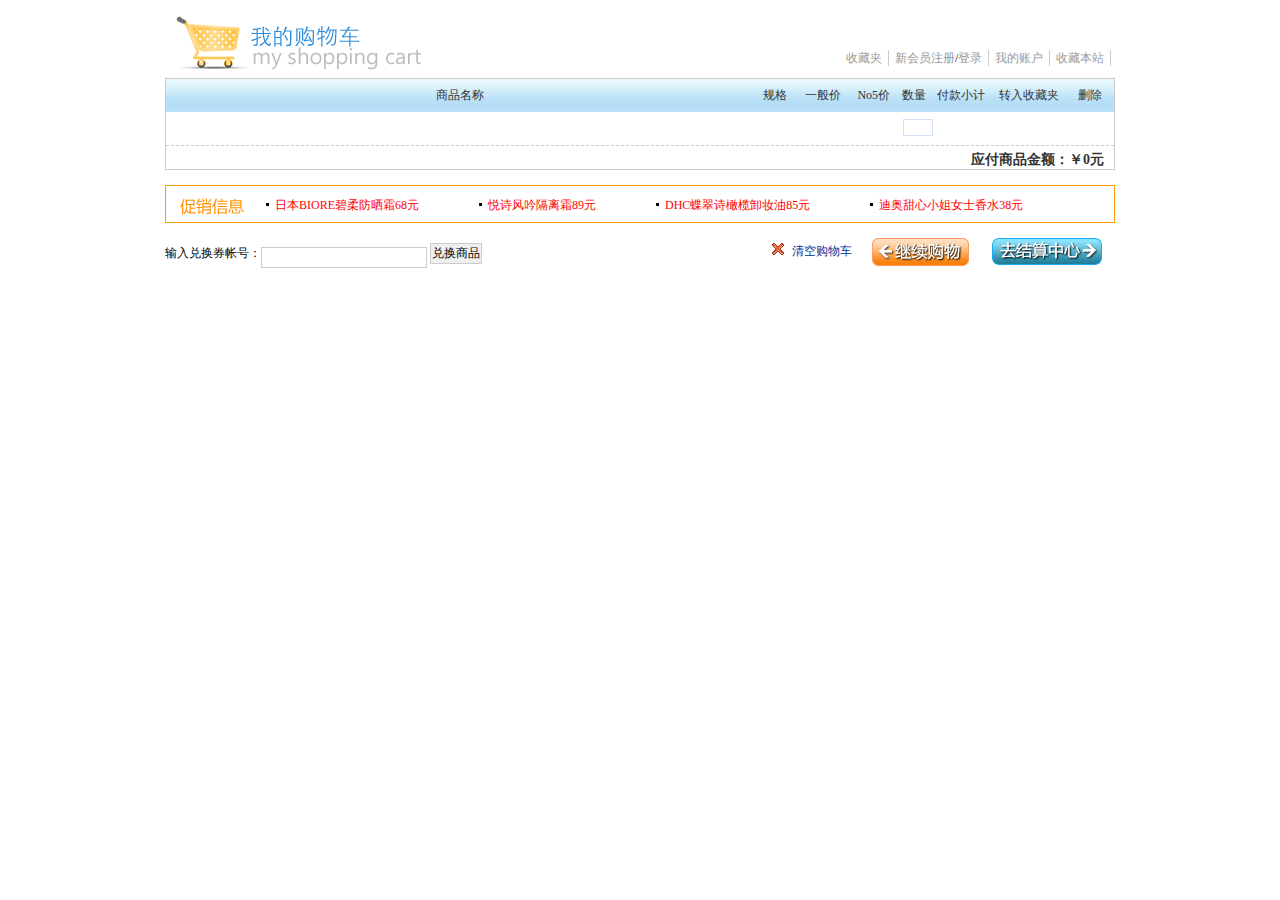
<file: html/shoppingPage.html>
<!DOCTYPE html PUBLIC "-//W3C//DTD XHTML 1.0 Transitional//EN" "http://www.w3.org/TR/xhtml1/DTD/xhtml1-transitional.dtd">
<html xmlns="http://www.w3.org/1999/xhtml">
<head>
<meta http-equiv="Content-Type" content="text/html; charset=utf-8" />
<title>购物车页</title>
<link rel="stylesheet" href="../css/reset.css" type="text/css" />
<link rel="stylesheet" href="../css/common.css" type="text/css" />
<link rel="stylesheet" href="../css/shoppingPage.css" type="text/css" />
</head>
<!--购物车-->
<div id="cart">
	<div class="cart-header">
        <ul class="cart-nav">
            <li><a href="#">收藏夹</a></li>
            <li><a href="#">新会员注册</a>/<a href="#">登录</a></li>
            <li><a href="#">我的账户</a></li>
            <li><a href="#">收藏本站</a></li>
        </ul>
    </div>
    <div id="cartlist" class="cart-data">
    	<form>
        	<table width="948" border="0" cellspacing="0" id="tbShoppingList">
                <tbody>
                    <tr class="cart-tip">
                        <!--<td width="36" height="33">序号</td>-->
                        <td width="554" height="33">商品名称</td>
                        <td width="41">规格</td>
                        <td width="49">一般价</td>
                        <td width="47">No5价</td>
                        <td width="29">数量</td>
                        <td width="59">付款小计</td>
                        <td width="70">转入收藏夹</td>
                        <td width="45">删除</td>
                    </tr>
                </tbody>
            </table>
        </form>
        <div class="gwcpro">
        	<span class="proname"><a href="#" ></a></span>
            <span class="proguige"></span>
            <span class="yibanprice"></span>
            <span class="proprice"></span>
            <span><input class="pronum" type="text" value="" />
            <span class="prosum"></span>
            <span class="proshc"></span>
            <span class="prodel"></span>
        </div>
        <div class="amount"><strong>应付商品金额：￥<span id="subPrice" class="font-red">0</span>元</strong></div>
        
        
    </div>
    
    <div class="salesp">
    	<ul class="act">
        	<li><a href="#" target="_blank">日本BIORE碧柔防晒霜68元</a></li>
            <li><a href="#" target="_blank">悦诗风吟隔离霜89元</a></li>
            <li><a href="#" target="_blank">DHC蝶翠诗橄榄卸妆油85元</a></li>
            <li><a href="#" target="_blank">迪奥甜心小姐女士香水38元</a></li>
            <div class="clearfix"></div>
         </ul>
    </div>
    <div class="cart-area">
        <div class="cart-btn-dle">
            输入兑换券帐号：<input type="text" name="dhqAccount" id="dhqAccount" maxlength="20" >
            <div id="divExchange"></div>
            <input id="btnExchange" type="button" value="兑换商品" >
        </div>
        <div style="float:left;position:relative;top:5px;margin-right:20px;">
        	<a href="#">
            	<img src="../css/img/icon-dle.png" border="0" style="margin-right:5px;display:inline-block;">
                <span>清空购物车</span>
            </a>
        </div>
        <div class="cart-btn">
        	<a href="listPages.html"><img src="../css/img/btn-go-on.png" border="0"></a>
        </div>
        <div class="cart-btn">
        	<a href="#"><img src="../css/img/btn-go-sett.png" border="0"></a>
        </div>
    </div>
</div>
<script src="../assets/jquery-1.12.0.js" type="text/javascript"></script>
<script src="../js/common.js" type="text/javascript"></script>
<script src="../js/shoppingPage.js" type="text/javascript"></script>
</body>
</html>
</file>
<file: css/common.css>
.headerInfo,.logInfo,.navInfo,.footer{width:100%;}
#header,#log,#nav,#nextnav,#footer{width:1440px;}
/*header 左边*/
#header{width:1440px;height:33px;background:url(img/header_bg.png);margin:0 auto;}
#header .header_p{margin-left:115px;color:#666666;display:inline-block;line-height:33px;}
#header .header_p a{color:#666666;padding-left:10px;}

/*hearder右边*/
#header_right{float:right;margin-right:85px;}
#header_right ul{margin-right:64px;line-height:33px;}
#header_right ul li{float:left;}
/*我的账户鼠标移入显示下拉菜单*/
#header_right ul li .h_self{display:none;}
#header_right ul li .h_self p{margin-top:-13px;}
#header_right ul .h_l1:hover{display:block;}
#header_right ul .h_l1{width:73px;text-align:left;}
#header_right ul .h_l1 span{display:inline-block;margin-left:5px;}

#header_right ul .h_l2{width:73px;text-align:center;}
#header_right ul .h_l1 a{margin-left:10px;}
#header_right ul .h_l1 a,#header_right ul .h_l2 a{color:#666666;}
#header_right ul .h_l1 .h_self a:hover{color:#f00; text-decoration:underline;}
#header_right ul .h_l2{border-left:1px solid #dddddd;}
#header_right ul .h_l3{color:#ff1a3a}
#header_right ul .h_l3 span{display:inline-block;background:url(img/header_tel.png) no-repeat;width:28px;height:13px;}

/*log 左边*/
#log{height:90px;}
#log img{margin-top:15px;padding-left:150px;}
/*log 中间*/
#log .log_center {padding-top:22px;margin-left:170px;}
#log .log_center .inp_search{width:360px;height:30px;border:2px solid #02a3f0;}
#log .log_center .btn_search{width:65px;height:34px;border:2px solid #02a3f0;background:#02a3f0;}
#log .log_center p{color:#666666;margin-top:8px;}
#log .log_center p a{color:#666666;}
#log .log_center p span a{color:#ff1a3a;}
#log .log_center p a:hover{color:#ff1a3a;}

/*log 右边*/
#log .log_right{width:195px;height:44px;background:url(img/detail.gif) no-repeat 0 -30px; right:100px;top:54px;position:absolute;}
#log .log_right p{color:#666666;text-align:center;line-height:44px;}
#log .log_right p strong{color:#ff1a3a;}
/*nav*/
#nav{height:40px;background:url(img/nav_bg.png);position:absolute;z-index:2;}
#nav ul{margin-left:115px;}
#nav ul li{float:left;text-align:center;height:40px;line-height:40px;}
#nav ul li a{color:#fff;font-size:16px;}
#nav ul li a:hover{color:#2ad0ff;}
#nav .nav_all{width:230px;background:url(img/detail.gif) no-repeat 0 -117px;}
#nav .nav_index{margin-left:10px;width:92px;}
#nav .nav_other{width:124px;}
#nav .nav_pron{width:92px;}
#nav .nav_else{width:108px;}
#nav .nav_same a{color:#ff1a3a;}

/*nextnav*/
#nextnav{height:40px;background:url(img/nav_bg.png);position:absolute;z-index:2;}
#nextnav ul{margin-left:115px;}
#nextnav ul li{float:left;text-align:center;height:40px;line-height:40px;}
#nextnav ul li a{color:#fff;font-size:16px;}
#nextnav ul li a:hover{color:#2ad0ff;}
#nextnav .nav_all{width:230px;background:url(img/detail.gif) no-repeat 0 -117px;}
#nextnav .nav_index{margin-left:10px;width:92px;}
#nextnav .nav_other{width:124px;}
#nextnav .nav_pron{width:92px;}
#nextnav .nav_else{width:108px;}
#nextnav .nav_same a{color:#ff1a3a;}


/*footer 上*/
#footer{width:1325px;clear:both;height:200px;background:url(img/f_bg.jpg);margin:30px 0;border-top:1px solid #e1e1e1;border-bottom:1px solid #e1e1e1;padding-left:115px;}
#footer .f-info {width:240px;float:left;padding-left:44px;padding-top:25px;}
#footer .f-info .tel{width:197px;height:49px;background:url(img/detail.gif) no-repeat 0 -157px;}
#footer .f-num{width:227px;color:#ff1a3a;font-size:20px;padding-top:8px;font-weight:bold;text-align:right;}
#footer .f-time{color:#444444;text-align:right;width:227px;}
#footer .weibo{background:url(img/wb.jpg) no-repeat;width:197px;height:22px;margin-top:10px;font-size:14px;padding-left:30px;font-weight:bold;line-height:22px;}
#footer .weibo img{float:right;margin-left:6px;}
#footer .ding{width:227px;margin-top:10px;}
#footer .ding input{width:167px;height:24px;line-height:24px;background:#fff;border:1px solid #e8e8e8;padding-left:4px;color:#666;}
#footer .ding img{float:right;}
#footer .f-ps{color:#999;line-height:22px;padding-left:3px;}

#footer .f-list{float:left;width:100px;padding-left:25px;border-left:1px solid #e1e1e1;height:150px;margin-top:20px;}
#footer .f-list dt{margin-bottom:14px;}
#footer .f-list dt a{font-size:16px;color:#444;}
#footer .f-list dd a{height:22px;line-height:22px;color:#999;}
#footer .weixin{width:125px;height:125px;background:url(img/wx_bg.jpg) no-repeat 0 130px;padding-top:40px;margin-left:33px;float:left;}
#footer .weixin img{border:1px solid #e1e1e1;}
/*footer 下*/
#f-bottom{clear:both;margin:0 auto;width:880px;height:130px;border-bottom:1px solid #ccc;}
#f-bottom .fb-dl{width:140px;height:110px;float:left;margin:0 40px;}
#f-bottom .fb-dl dt{width:108px;height:50px;margin-bottom:10px;margin-left:16px;}
#f-bottom .fb-dl dd{display:inline-block;text-align:center;width:140px;height:20px;line-height:20px;font-size:13px;color:#444;}
.beian{height:44px;line-height:44px;color:#444;text-align:center;font-size:14px;}
</file>
<file: css/index.css>
.bannerInfo,.contentInfo{width:100%;}
#banner,#content1,#content2,#content3,#content4,#content5,#content6{width:1440px;}

/*banner*/

#banner .banner_left .over{background:#fff;border:1px solid #bdbdbd;border-left:2px solid #00adff;border-right:none;margin-left:1px;z-index:2;}
/*左边*/
#banner{height:620px;}
#banner .banner_left{margin-left:115px;margin-top:40px;}
.banner_left .active{color:#ff1a3a;}
.banner_left{width:228px;border:1px solid #e7e7e7;background:#f8f8f8;}
.banner_left dt{display: inline;position: relative;float:left;width:208px;    border: 1px solid #e7e7e7;border-top: none;line-height: 22px;overflow: hidden;
text-align: left;padding: 13px 0px 6px 20px;background: #f8f8f8;}
.banner_left dt strong a{font-size:14px;color:#333;}
.banner_left dt p a{color:#666;}
.banner_left dt p a:hover{color:#ff1a3a;}
.banner_left dt b{display:inline-block;width:6px;height:9px;background:url(img/detail.gif) no-repeat -310px -30px;position:absolute;right:20px;top:20px;}


.banner_left dd{display:none;position:absolute;left: 230px;width: 650px; background: #fff;border: 1px solid #bdbdbd;z-index: 1;margin-left:115px;}
.banner_left dd ul{float:left;width:380px;padding:0 20px;}
.banner_left dd ul li{width: 380px;padding: 10px 0;border-bottom: 1px dotted #ccc;line-height: 22px;overflow: hidden;}
.banner_left dd ul li strong{float:left;width:70px;font-weight:bold;text-align: left;}
.banner_left dd ul li strong a{padding:0;color:#444;}
.banner_left dd ul li div{float: left;width: 310px;}
.banner_left dd ul li div a{color:#666;}


.banner_left dd .pinpai{float:left;width:200px;background:#f8f8f8;padding:15px;}
.banner_left dd .pinpai h4{color: #666;border-bottom: 1px solid #666;    line-height: 30px;height: 30px;text-align: left;}
.banner_left dd .pinpai ul{width: 200px;padding: 10px 0;float: left;}
.banner_left dd .pinpai ul li{border: none;text-align: left;padding-left: 0;
font-family: simsun;font-size: 12px;line-height: 22px;float:left;width:100px;}
.banner_left dd .pinpai ul li a{color:#666;}

/*右上*/
.banner_right .banner_rtop{width:960px;height:400px;overflow:hidden;}
.banner_rbottom a{display:inline-block;margin-left:8px;padding-top:20px;}
.banner_rbottom a img{width:313px;height:187px;}

.banner_right #box{width:960px;height:400px;position:relative;overflow:hidden;
}
.banner_right #box ul{width:40000px;height:400px;position:absolute;left:0;	top:0;overflow:hidden;}
.banner_right #box ul li{float:left;overflow:hidden;}
.banner_right #box ul img{width:960px;min-height:400px;}
.banner_right span{width:22px;height:22px;background:#e8e8e8;position:relative;left:2%;top:370px;display:block;float:left;margin-right:10px;cursor:pointer;	border-radius:50%;text-align:center;line-height:22px;}
.banner_right .active{background:#00b5ff;}


/*content1限时抢购*/
#content1{width:1200px;height:530px;margin-left:115px;border-bottom:1px solid #e4e4e4;}
#content1 h2{border-bottom:2px solid #ff8c8f;padding:30px 0 8px 2px;margin-bottom:10px;}
#content1 .content1{float:left;width:287px;height:400px;margin-right:12px;padding:1px;border:1px solid #e4e4e4;position:relative;}
/*设置倒计时*/
#content1 .content1 .time-end{width:214px;height:38px;line-height:38px;color:#999;background:#f8f7f5 url(img/clock.jpg) no-repeat 33px 5px;padding-left:73px;}
#content1 .content1 .time-end b{color:#ff1a3a;font-size:14px;}
/*设置图片大小*/
#content1 .content1 .bimg{width:260px;height:260px;margin:13px;}
/*设置产品名称*/
#content1 .content1 .pro-name{width:261px;height:32px;font-weight:bold;color:#666666;line-height:18px;padding:0 13px;overflow:hidden; text-overflow:ellipsis;}
/*设置价格*/
#content1 .content1 .pric{width:271px;height:55px;color:#fff;font-size:18px;font-weight:bold;padding-top:10px;padding-left:20px;position:absolute;top:362px;left:-1px;background:url(img/content_bg.jpg) no-repeat;}
#content1 .content1 .pric span{font-size:36px;}

/*购买人数*/
#content1 .content1 .anumber{position:absolute;top:424px;right:10px;color:#ccc;}
#content1 .content1 .anumber strong{color:#ff1a3a;}


/*content2 顶部(本周特价)*/
#content2{width:1200px;height:477px;margin-left:115px;clear:both;margin-top:20px;border-bottom:1px solid #e4e4e4;}
#content2 .content2_top{height:40px;line-height:40px;font-size:18px;background:url(img/content2_bg.png);border-bottom:2px solid #d0d0d0;font-weight:bold;margin-bottom:20px;}
#content2 .content2_top ul li{float:left;color:#333;padding:0 82px;}

/*content2 底部(图片)*/
#content2 .content2_btm_1{width:230px;height:392px;border-right:1px solid #e4e4e4;}
#content2 .content2_btm_1 img{width:230px;height:230px;}
#content2 .content2_btm_1 .matter{padding:0 20px;}
#content2 .ptitle a{color:#666666;line-height:18px;}
#content2 .pmatter{margin:5px 0;}
#content2 .pmatter a{color:#ff1a3a;line-height:18px;}
#content2 .ppric{color:#ff1a3a;margin-top:30px;}
#content2 .ppric strong{font-size:27px;}

#content2 .mtitle a{color:#666666;line-height:18px;}
#content2 .mmatter{margin:5px 20px;}
#content2 .mmatter a{color:#ff1a3a;line-height:18px;}
#content2 .mpric{color:#ff1a3a;}
#content2 .mpric strong{font-size:27px;}

#content2 .content2_btm_2{width:478px;height:392px;}

#content2 .content2_btm_2 .content2_btm_2_left{width:200px;height:210px;padding:0 20px;border-right:1px solid #e4e4e4;}
#content2 .content2_btm_2 img{display:inline-block;width:150px;height:150px;margin-left:24px;}

#content2 .content2_btm_2 .content2_btm_2_right img{display:inline-block;width:150px;height:150px;margin-right:40px;}
#content2 .content2_btm_2 .content2_btm_2_btm{width:478px;height:190px;clear:both;border-top:1px solid #e4e4e4;padding-top:20px;display:inline-block;}

#content2 .content2_btm_3{width:199px;height:392px;padding:0 20px;border-left:1px solid #e4e4e4;border-right:1px solid #e4e4e4;}
#content2 .content2_btm_3 img{display:inline-block;width:190px;height:190px;margin-right:40px;}

#content2 .content2_btm_4{width:239px;height:392px;}
#content2 .content2_btm_4 .mtitle{padding-left:20px;}
#content2 .content2_btm_4 .mpric{padding-left:20px;}
#content2 .content2_btm_4 .content2_btm_4_top{border-bottom:1px solid #e4e4e4;height:205px;}
#content2 .content2_btm_4 .content2_btm_4_bottom{height:204px;}
#content2 .content2_btm_4 img{display:inline-block;width:150px;height:150px;margin:0 45px;}


/*content3品牌活动*/
/*content3品牌活动上面标题部分*/
#content3{width:1200px;height:340px;padding-left:115px;}
#content3 .content3_top{width:1200px;height:40px;border-bottom:2px solid #d0d0d0;margin:20px 0 10px 0;}
#content3 .content3_top .content3_top_left{width:230px;height:40px;line-height:40px;padding-left:2px;font-size:18px;color:#333;float:left;font-weight:bold;}

#content3 .content3_top .content3_top_right{float:right;margin-top:10px;height:40px;}
#content3 .content3_top .content3_top_right li{float:left;width:118px;height:12px;line-height:12px;text-align:center;border-right:1px solid #666;}
#content3 .content3_top .content3_top_right li a{color:#666666;}

/*content3品牌活动下面产品展示部分*/
#content3 .content3_bottom{clear:both;}
#content3 .content3_bottom ul li{float:left;width:236px;height:300px;padding-right:5px;}



/*content4护肤*/
#content4{clear:both;width:1200px;margin-left:115px;height:581px;border-bottom:1px solid #e4e4e4;}
/*content4护肤  上*/
#content4 .content4_top{height:42px;margin-top:24px;border-bottom:2px solid #0094ff;}
#content4 .content4_top_right ul{margin-top:10px;}
#content4 .content4_top_right li{float:left;border-right:1px solid #666666;}
#content4 .content4_top_right li a{padding:0 15px;display:inline-block;color:#666666;}
#content4 .content4_top_right li .activeColor{color:#ff1a3a;}

/*content4护肤 中 中*/
#content4 .content4_middle{width:1200px;height:480px;}
#content4 .content4_middle .content4_middle_centent{width:690px;height:459px;padding:7px 0 14px 0;}
#content4 .content4_middle dd{font-size:14px;overflow:hidden;text-overflow:ellipsis;width:150px;height:40px;}
#content4 .content4_middle dl img{width:180px;height:180px;}
#content4 .content4_middle .hufu_title{width:344px;height:201px;border-right:1px solid #f1f1f1;border-bottom:1px solid #f1f1f1;}
#content4 .content4_middle .hufu-name{margin-top:28px;}
#content4 .content4_middle .hufu-name a{color:#666;margin-bottom:10px;height:36px;}
#content4 .content4_middle .hufu-exce a{margin-bottom:30px;height:32px;color:#000;}
#content4 .content4_middle .hufu-pric{color:#ff1a3a;}
#content4 .content4_middle .hufu-pric strong{font-size:17px;}


#content4 .content4_middle .hufu_title_d{width:181px;padding:15px 24px 0 24px;font-size:14px;border-right:1px solid #f1f1f1;}
#content4 .content4_middle .hufu_title_d .hufu-name{margin-top:0;height:20px;}
#content4 .content4_middle .hufu_title_d .hufu-exce{height:20px;margin-bottom:10px;}
#content4 .content4_middle .hufu_title_d .hufu-pric{height:20px;}

/*content4护肤 中 右*/
#content4 .content4_middle_right {width:218px;height:480px;}
#content4 .content4_middle_right h2{font-size:16px;widht:218px;line-height:32px;color:#ff1a3a;text-align:center;border-bottom:2px solid #d0d0d0;}
#content4 .content4_middle_right ul li .toplist{background:url(img/topbg.jpg) no-repeat 7px 13px;}
#content4 .content4_middle_right dl{display:none;}
#content4 .content4_middle_right dt{}
#content4 .content4_middle_right dt img{width:160px;height:160px;padding:12px 29px;}
#content4 .content4_middle_right dd{width:218px;}
#content4 .content4_middle_right .toplist{width:200px;height:42px;line-height:42px;display:block;border-bottom:1px solid #e4e4e4;padding:0 8px;overflow:hidden;text-overflow:ellipsis;color:#666;}
#content4 .content4_middle_right .toplist .num{width:22px;height:42px;color:#e9025e;line-height:44px;padding-left:5px;display:block;}
#content4 .content4_middle_right div{text-align:center;}
#content4 .content4_middle_right div .top-name{height:28px;}
#content4 .content4_middle_right div .top-name a{color:#666666;height:14px;line-height:28px;}
#content4 .content4_middle_right div .top-pric{color:#ff1a3a;font-weight:bold;font-size:14px;height:19px;line-height:19px;}

/*content4护肤  下*/
#content4  .content4_bottom{border-top:1px solid #e4e4e4;padding:10px 6px 0 6px;}
#content4  .content4_bottom a{display:inline-block;padding:0 10px;}

/*content5彩妆  样式和content4相同，所以使用了content4的所有样式*/

/*content6香水  部分样式和content4相同*/


/*content7男士  部分样式和content4相同*/
#content4 .content7_middle_left{width:614px;height:480px;}
#content4 .content7_middle_left dl{width:183px;height:227px;float:left;border-right:1px solid #f1f1f1;border-bottom:1px solid #f1f1f1;padding:6px 10px;}
#content4 .content7_middle_left dt{width:180px;height:180px;text-align:center;}
#content4 .content7_middle_left dd{width:183px;height:28px;line-height:28px;}
#content4 .content7_middle_left dd a{color:#666666;width:183px}

#content4 .content7_middle_left .content7-pric{color:#ff1a3a;text-align:center;}



/*news美容资讯*/
#news{width:1220px;height:483px;margin-left:115px;margin-top:25px;}
/*news上边模块  头*/
#news .news_left{width:765px;height:478px;border:1px solid #e4e4e4;border-top:2px solid #d0d0d0;padding:1px 20px;overflow:hidden;float:left;}
#news .news_left h2{width:765px;height:36px;line-height:36px;color:#333;border-bottom:1px solid #e4e4e4;padding-left:4px;margin-bottom:20px;font-size:16px;}

/*news左边模块  左*/
#news .news_left_left{width:250px;padding:0 30px 0 10px;float:left;}
#news .news-title{font-size:14px;font-weight:bold;color:#545454;margin-top:13px;margin-bottom:5px; height:16px;line-height:16px;overflow:hidden;}
#news .news-title a{color:#666;}
#news .news-neir{height:48px;line-height:22px;color:#999;overflow:hidden;text-overflow:ellipsis;}
#news .news-neir a{color:#c80f2f;}

/*news左边模块  右*/
#news .news_left_right{float:left;width:465px;}
#news .news_left_right .news-title{margin:0;padding:20px 0 3px 0;}
#news .news_left_right .news-neir{height:68px;}
#news .news_left_right dl{clear:both;margin-bottom:33px;}
#news .news_left_right dt{float:left;width:174px;}
#news .news-title span{color:#00a2ff;margin-right:9px;}


/*news右边模块  上*/
#news .news_right{width:352px;height:478px;border:1px solid #e4e4e4;border-top:2px solid #d0d0d0;float:right;position:relative;background:#f9f9f9;right:20px;}
#news .news_right h2{width:322px;height:43px;position:absolute;top:9px;left:-9px;background:url(img/news_bg.jpg) no-repeat;color:#fff;line-height:35px;font-size:16px;padding-left:16px}
/*news右边模块  下*/
#news .news_right  dl{width:324px;height:93px;margin:0 22px;border-top:1px dotted #aaa;padding-top:11px;}
#news .news_right .first-dl{margin-top:61px;border-top:none;}
#news .news_right .first-dl dt{width:90px;float:right;text-align:right;}
#news .news_right .first-dl .news-title{height:29px;line-height:29px;color:#666;font-weight:bold;margin-top:3px;overflow:hidden;text-overflow:ellipsis;font-size:12px;width:224px;}
#news .news_right .first-dl dt img{width:80px;height:80px;border:1px solid #ccc;}
#news .news_right .first-dl .news-neir a{color:#999;}
#news .news_right .first-dl .news-neir a span{color:#c80f2f;}
#news .news_right .first-dl .news-neir a:hover{color:#c80f2f;}

.top{color: #444;width: 56px;background: #fff;border: 1px solid #eee;padding: 8px 0;text-align: center;cursor: pointer;}
.top dt{width: 22px;height: 24px;overflow: hidden;background:url(img/top.jpg) no-repeat;margin: 0 auto;}
.kf{color: #444;width: 56px;background: #fff;border: 1px solid #eee;padding: 8px 0;text-align: center;cursor: pointer;}
.kf dt{width: 22px;height: 24px;overflow: hidden;background:url(img/kf.jpg) no-repeat 0 0;margin: 0 auto;}
</file>
<file: stylesheets/stylesheet.css>
* {
  box-sizing: border-box; }

body {
  padding: 0;
  margin: 0;
  font-family: "Open Sans", "Helvetica Neue", Helvetica, Arial, sans-serif;
  font-size: 16px;
  line-height: 1.5;
  color: #606c71; }

a {
  color: #1e6bb8;
  text-decoration: none; }
  a:hover {
    text-decoration: underline; }

.btn {
  display: inline-block;
  margin-bottom: 1rem;
  color: rgba(255, 255, 255, 0.7);
  background-color: rgba(255, 255, 255, 0.08);
  border-color: rgba(255, 255, 255, 0.2);
  border-style: solid;
  border-width: 1px;
  border-radius: 0.3rem;
  transition: color 0.2s, background-color 0.2s, border-color 0.2s; }
  .btn + .btn {
    margin-left: 1rem; }

.btn:hover {
  color: rgba(255, 255, 255, 0.8);
  text-decoration: none;
  background-color: rgba(255, 255, 255, 0.2);
  border-color: rgba(255, 255, 255, 0.3); }

@media screen and (min-width: 64em) {
  .btn {
    padding: 0.75rem 1rem; } }

@media screen and (min-width: 42em) and (max-width: 64em) {
  .btn {
    padding: 0.6rem 0.9rem;
    font-size: 0.9rem; } }

@media screen and (max-width: 42em) {
  .btn {
    display: block;
    width: 100%;
    padding: 0.75rem;
    font-size: 0.9rem; }
    .btn + .btn {
      margin-top: 1rem;
      margin-left: 0; } }

.page-header {
  color: #fff;
  text-align: center;
  background-color: #159957;
  background-image: linear-gradient(120deg, #155799, #159957); }

@media screen and (min-width: 64em) {
  .page-header {
    padding: 5rem 6rem; } }

@media screen and (min-width: 42em) and (max-width: 64em) {
  .page-header {
    padding: 3rem 4rem; } }

@media screen and (max-width: 42em) {
  .page-header {
    padding: 2rem 1rem; } }

.project-name {
  margin-top: 0;
  margin-bottom: 0.1rem; }

@media screen and (min-width: 64em) {
  .project-name {
    font-size: 3.25rem; } }

@media screen and (min-width: 42em) and (max-width: 64em) {
  .project-name {
    font-size: 2.25rem; } }

@media screen and (max-width: 42em) {
  .project-name {
    font-size: 1.75rem; } }

.project-tagline {
  margin-bottom: 2rem;
  font-weight: normal;
  opacity: 0.7; }

@media screen and (min-width: 64em) {
  .project-tagline {
    font-size: 1.25rem; } }

@media screen and (min-width: 42em) and (max-width: 64em) {
  .project-tagline {
    font-size: 1.15rem; } }

@media screen and (max-width: 42em) {
  .project-tagline {
    font-size: 1rem; } }

.main-content :first-child {
  margin-top: 0; }
.main-content img {
  max-width: 100%; }
.main-content h1, .main-content h2, .main-content h3, .main-content h4, .main-content h5, .main-content h6 {
  margin-top: 2rem;
  margin-bottom: 1rem;
  font-weight: normal;
  color: #159957; }
.main-content p {
  margin-bottom: 1em; }
.main-content code {
  padding: 2px 4px;
  font-family: Consolas, "Liberation Mono", Menlo, Courier, monospace;
  font-size: 0.9rem;
  color: #383e41;
  background-color: #f3f6fa;
  border-radius: 0.3rem; }
.main-content pre {
  padding: 0.8rem;
  margin-top: 0;
  margin-bottom: 1rem;
  font: 1rem Consolas, "Liberation Mono", Menlo, Courier, monospace;
  color: #567482;
  word-wrap: normal;
  background-color: #f3f6fa;
  border: solid 1px #dce6f0;
  border-radius: 0.3rem; }
  .main-content pre > code {
    padding: 0;
    margin: 0;
    font-size: 0.9rem;
    color: #567482;
    word-break: normal;
    white-space: pre;
    background: transparent;
    border: 0; }
.main-content .highlight {
  margin-bottom: 1rem; }
  .main-content .highlight pre {
    margin-bottom: 0;
    word-break: normal; }
.main-content .highlight pre, .main-content pre {
  padding: 0.8rem;
  overflow: auto;
  font-size: 0.9rem;
  line-height: 1.45;
  border-radius: 0.3rem; }
.main-content pre code, .main-content pre tt {
  display: inline;
  max-width: initial;
  padding: 0;
  margin: 0;
  overflow: initial;
  line-height: inherit;
  word-wrap: normal;
  background-color: transparent;
  border: 0; }
  .main-content pre code:before, .main-content pre code:after, .main-content pre tt:before, .main-content pre tt:after {
    content: normal; }
.main-content ul, .main-content ol {
  margin-top: 0; }
.main-content blockquote {
  padding: 0 1rem;
  margin-left: 0;
  color: #819198;
  border-left: 0.3rem solid #dce6f0; }
  .main-content blockquote > :first-child {
    margin-top: 0; }
  .main-content blockquote > :last-child {
    margin-bottom: 0; }
.main-content table {
  display: block;
  width: 100%;
  overflow: auto;
  word-break: normal;
  word-break: keep-all; }
  .main-content table th {
    font-weight: bold; }
  .main-content table th, .main-content table td {
    padding: 0.5rem 1rem;
    border: 1px solid #e9ebec; }
.main-content dl {
  padding: 0; }
  .main-content dl dt {
    padding: 0;
    margin-top: 1rem;
    font-size: 1rem;
    font-weight: bold; }
  .main-content dl dd {
    padding: 0;
    margin-bottom: 1rem; }
.main-content hr {
  height: 2px;
  padding: 0;
  margin: 1rem 0;
  background-color: #eff0f1;
  border: 0; }

@media screen and (min-width: 64em) {
  .main-content {
    max-width: 64rem;
    padding: 2rem 6rem;
    margin: 0 auto;
    font-size: 1.1rem; } }

@media screen and (min-width: 42em) and (max-width: 64em) {
  .main-content {
    padding: 2rem 4rem;
    font-size: 1.1rem; } }

@media screen and (max-width: 42em) {
  .main-content {
    padding: 2rem 1rem;
    font-size: 1rem; } }

.site-footer {
  padding-top: 2rem;
  margin-top: 2rem;
  border-top: solid 1px #eff0f1; }

.site-footer-owner {
  display: block;
  font-weight: bold; }

.site-footer-credits {
  color: #819198; }

@media screen and (min-width: 64em) {
  .site-footer {
    font-size: 1rem; } }

@media screen and (min-width: 42em) and (max-width: 64em) {
  .site-footer {
    font-size: 1rem; } }

@media screen and (max-width: 42em) {
  .site-footer {
    font-size: 0.9rem; } }
</file>
<file: stylesheets/github-light.css>
/*
The MIT License (MIT)

Copyright (c) 2016 GitHub, Inc.

Permission is hereby granted, free of charge, to any person obtaining a copy
of this software and associated documentation files (the "Software"), to deal
in the Software without restriction, including without limitation the rights
to use, copy, modify, merge, publish, distribute, sublicense, and/or sell
copies of the Software, and to permit persons to whom the Software is
furnished to do so, subject to the following conditions:

The above copyright notice and this permission notice shall be included in all
copies or substantial portions of the Software.

THE SOFTWARE IS PROVIDED "AS IS", WITHOUT WARRANTY OF ANY KIND, EXPRESS OR
IMPLIED, INCLUDING BUT NOT LIMITED TO THE WARRANTIES OF MERCHANTABILITY,
FITNESS FOR A PARTICULAR PURPOSE AND NONINFRINGEMENT. IN NO EVENT SHALL THE
AUTHORS OR COPYRIGHT HOLDERS BE LIABLE FOR ANY CLAIM, DAMAGES OR OTHER
LIABILITY, WHETHER IN AN ACTION OF CONTRACT, TORT OR OTHERWISE, ARISING FROM,
OUT OF OR IN CONNECTION WITH THE SOFTWARE OR THE USE OR OTHER DEALINGS IN THE
SOFTWARE.

*/

.pl-c /* comment */ {
  color: #969896;
}

.pl-c1 /* constant, variable.other.constant, support, meta.property-name, support.constant, support.variable, meta.module-reference, markup.raw, meta.diff.header */,
.pl-s .pl-v /* string variable */ {
  color: #0086b3;
}

.pl-e /* entity */,
.pl-en /* entity.name */ {
  color: #795da3;
}

.pl-smi /* variable.parameter.function, storage.modifier.package, storage.modifier.import, storage.type.java, variable.other */,
.pl-s .pl-s1 /* string source */ {
  color: #333;
}

.pl-ent /* entity.name.tag */ {
  color: #63a35c;
}

.pl-k /* keyword, storage, storage.type */ {
  color: #a71d5d;
}

.pl-s /* string */,
.pl-pds /* punctuation.definition.string, string.regexp.character-class */,
.pl-s .pl-pse .pl-s1 /* string punctuation.section.embedded source */,
.pl-sr /* string.regexp */,
.pl-sr .pl-cce /* string.regexp constant.character.escape */,
.pl-sr .pl-sre /* string.regexp source.ruby.embedded */,
.pl-sr .pl-sra /* string.regexp string.regexp.arbitrary-repitition */ {
  color: #183691;
}

.pl-v /* variable */ {
  color: #ed6a43;
}

.pl-id /* invalid.deprecated */ {
  color: #b52a1d;
}

.pl-ii /* invalid.illegal */ {
  color: #f8f8f8;
  background-color: #b52a1d;
}

.pl-sr .pl-cce /* string.regexp constant.character.escape */ {
  font-weight: bold;
  color: #63a35c;
}

.pl-ml /* markup.list */ {
  color: #693a17;
}

.pl-mh /* markup.heading */,
.pl-mh .pl-en /* markup.heading entity.name */,
.pl-ms /* meta.separator */ {
  font-weight: bold;
  color: #1d3e81;
}

.pl-mq /* markup.quote */ {
  color: #008080;
}

.pl-mi /* markup.italic */ {
  font-style: italic;
  color: #333;
}

.pl-mb /* markup.bold */ {
  font-weight: bold;
  color: #333;
}

.pl-md /* markup.deleted, meta.diff.header.from-file */ {
  color: #bd2c00;
  background-color: #ffecec;
}

.pl-mi1 /* markup.inserted, meta.diff.header.to-file */ {
  color: #55a532;
  background-color: #eaffea;
}

.pl-mdr /* meta.diff.range */ {
  font-weight: bold;
  color: #795da3;
}

.pl-mo /* meta.output */ {
  color: #1d3e81;
}
</file>
<file: css/listPages.css>
.listPagesInfo{width:100%;}
#listPages{width:1325px;padding-left:115px;}
.listPages-title{color:#4e7fc2;height:34px;line-height:34px;margin-top:15px;}

/*listPages 标题栏*/
.listPages-title a{color:#333;}
.listPages-title a:hover{color:#ff1a3a;}
.listPages-title span{color:#999;margin:0 10px;}
.listPages-left{width:230px;height:831px;}

/*listPages 左 上*/
.listPages-left .listPages-ltop{width:228px;border:1px solid #e4e4e4;color:#333;}
.listPages-ltop h3{width:228px;height:36px;line-height:36px; cursor:pointer;font-size:13px;background:url(img/listpages_h3bg.jpg)}
.listPages-ltop h3 .close{display:inline-block;width:15px;height:14px;margin:10px 10px 0 12px;background:url(img/detail.gif) no-repeat 0 -248px;}
.listPages-ltop h3 .unfold{background:url(img/detail.gif) no-repeat 0 -234px;}
.listPages-ltop ul{width:154px;border-bottom:1px solid #e4e4e4;padding: 8px 37px;display:none;}
.listPages-ltop li{line-height: 26px;height: 26px;cursor: pointer;}
.listPages-ltop li a{color:#333;}
.listPages-ltop li a:hover{color:#ff1a3a;}
.listPages-ltop .sl{font-size:12px;color:#999;margin-left:2px;}

/*listPages 左 下*/
.listPages-left .listPages-lbottom{width:228px;border:1px solid #e4e4e4;margin-top:10px;}
.listPages-btitle{width:226px;height:33px;line-height:33px;margin:1px;background:url(img/listpages_h3bg.jpg);color:#333;font-weight:bold;text-align:center;border-bottom:1px solid #e4e4e4;font-size:14px;}
.listPages-bimg{width:208px;height:82px;overflow:hidden;padding:15px 10px;margin-bottom:0;border-bottom:1px dashed #e4e4e4;text-align:center;}
.lt-img{width:100px;height:82px;text-align:left;}
.lt-img img{width:82px;heihgt:82px;}
.lt-name a{height:30px;text-align:center;line-height:16px;color:#666;overflow:hidden;}
.lt-pric{color:#ff1a3a;text-align:right;margin-top:12px;font-size:14px;font-weight:bold;}

/*右上*/
.listPages-right{width:960px;}
.listPages-rtop{width:910px;border:3px solid #f4f4f4;padding-bottom:15px;float:left;margin-left:10px;padding:20px;}

.listPages-rtop #boxdl{width:914px;border-bottom:1px solid #f4f4f4;padding:3px 0;float:left;}
.listPages-rtop #boxdl dt{width:70px;float:left;text-align:right;color:#333;line-height:24px;font-weight:bold;}
.listPages-rtop #boxdl dd{display:inline-block;line-height:24px;padding:0 10px;margin-right:3px;}
.listPages-rtop #boxdl dd a{color:#0066cc;}
.listPages-rtop #boxdl .more{float:right;}
.listPages-rtop #boxdl .more a{color:#333;float:right;width:41px;border:1px solid #e0dee0;background:#f7f7f7 url(img/detail.gif) no-repeat -220px -20px;padding-left:5px;}
.listPages-rtop .t-height{height:230px;}
.listPages-rtop ul {width:750px;padding-bottom:4px;float:left;padding-left:110px;height:98px;overflow:hidden;}
.listPages-rtop ul li{width:125px;height:20px;float:left;margin-left:20px;padding-top:4px;}
.listPages-rtop ul li a{color:#0066cc;} 
.listPages-rtop ul li a:hover{background:#02a3f0;color:#fff;}

/*右下*/
.listPages-rbottom{width:960px;float:left;margin:10px 0;margin-left:10px;}
.listPages-rbottom dl{width:214px;float:left;background:#fff;padding:13px;}
.listPages-rbottom dl:hover{background: #efefef;}
.listPages-rbottom dl dt{padding:7px;width: 200px;height: 200px;background: #fff;}
.listPages-rbottom dl .pro-name{line-height:18px;height:36px;overflow:hidden;cursor:pointer;}
.listPages-rbottom dl .pro-name a{color:#666; }
.listPages-rbottom dl .pro-name:hover{color:#ff1a3a;}
.listPages-rbottom dl .pro-price{color:#ff1a3a;font-size:14px;font-weight: old;margin: 10px 0 3px 0;}
.listPages-rbottom dl .pro-price span{font-size: 16px;}
.listPages-rbottom dl .pro-price .zhekou{font-size: 12px;}
.listPages-rbottom dl .buybtn .gwc{display:inline-block;padding: 0 15px;height: 24px;line-height: 24px;border-radius: 3px;background: #fc1c5a;
text-align: center;color:#fff;}

.listPages-rbottom dl .buybtn .shc{display:inline-block;padding: 0 15px;height: 24px;line-height: 24px;border-radius: 3px;background: #efefef;
text-align: center;color:#666;border:1px solid #dfdfdf;}

.banner_left .active{color:#ff1a3a;}
.banner_left{width:228px;border:1px solid #e7e7e7;background:#f8f8f8;}
.banner_left dt{display: inline;position: relative;float:left;width:208px;border: 1px solid #e7e7e7;border-top: none;line-height: 22px;overflow: hidden;text-align: left;padding: 13px 0px 6px 20px;background: #f8f8f8;}
.banner_left dt strong a{font-size:14px;color:#333;}
.banner_left dt p a{color:#666;}
.banner_left dt p a:hover{color:#ff1a3a;}
.banner_left dt b{display:inline-block;width:6px;height:9px;background:url(img/detail.gif) no-repeat -310px -30px;position:absolute;right:20px;top:20px;}

/*全部商品的展示*/
.banner_left .over{background:#fff;border:1px solid #bdbdbd;border-left:2px solid #00adff;border-right:none;margin-left:1px;z-index:2;}
.banner_left dd{display:none;position:absolute;width:650px; background: #fff;border: 1px solid #bdbdbd;z-index: 1;margin-left:230px}
.banner_left dd ul{float:left;width:380px;padding:0 20px;}
.banner_left dd ul li{width: 380px;padding: 10px 0;border-bottom: 1px dotted #ccc;line-height: 22px;overflow: hidden;}
.banner_left dd ul li strong{float:left;width:70px;font-weight:bold;text-align: left;}
#nav .banner_left dd ul li strong a{padding:0;color:#444;}
.banner_left dd ul li div{float: left;width: 310px;}
#nav .banner_left dd ul li div a{color:#666;}


.banner_left dd .pinpai{float:left;width:200px;background:#f8f8f8;padding:15px;padding-left:15px}
.banner_left dd .pinpai h4{color: #666;border-bottom: 1px solid #666;    line-height: 30px;height: 30px;text-align: left;}
.banner_left dd .pinpai ul{width: 200px;padding: 10px 0;float: left;}
.banner_left dd .pinpai ul li{border: none;text-align: left;padding-left: 0;
font-family: simsun;font-size: 12px;line-height: 22px;float:left;width:100px;}
#nav .banner_left dd .pinpai ul li a{color:#666;}
</file>
<file: css/login.css>
.loginInfo{width:100%;}
#login{width:958px;height:493px;margin:0 auto;margin-top:10px;border:1px solid #C6E6F3;padding:10px;text-align:left;}

#login .login-box{width:455px;height:453px;margin-top:40px;padding:0 10px;}
.login-title{width:439px;height:43px;margin-bottom:37px;background:url(img/login-title.png) no-repeat;}

.input{padding-left:110px;width:271px;height:20px;margin-top:35px;}
.input span{display:inline-block;width:60px;height:22px;line-height:25px;text-align:right;}
.input input{border:1px solid #7f9db9;width:206px;}
a{color:#0080FF;}
#login p{margin-left:110px;margin-top:30px;}

.line{width:1px;height:403px;background:url(img/line.png) no-repeat;}


#login .register-box{width:455px;height:453px;margin-top:40px;padding:0 10px;}
.register-title{width:439px;height:43px;margin-bottom:37px;background:url(img/register-title.png) no-repeat;margin-left:20px;}


/*全部商品的展示*/
.banner_left .active{color:#ff1a3a;}
.banner_left{width:228px;border:1px solid #e7e7e7;background:#f8f8f8;}
.banner_left dt{display: inline;position: relative;float:left;width:208px;    border: 1px solid #e7e7e7;border-top: none;line-height: 22px;overflow: hidden;
text-align: left;padding: 13px 0px 6px 20px;background: #f8f8f8;}
.banner_left dt strong a{font-size:14px;color:#333;}
.banner_left dt p a{color:#666;}
.banner_left dt p a:hover{color:#ff1a3a;}
.banner_left dt b{display:inline-block;width:6px;height:9px;background:url(img/detail.gif) no-repeat -310px -30px;position:absolute;right:20px;top:20px;}

/*全部商品的展示*/
.banner_left .over{background:#fff;border:1px solid #bdbdbd;border-left:2px solid #00adff;border-right:none;margin-left:1px;z-index:2;}
.banner_left dd{display:none;position:absolute;width:650px; background: #fff;border: 1px solid #bdbdbd;z-index: 1;margin-left:230px}
.banner_left dd ul{float:left;width:380px;padding:0 20px;}
.banner_left dd ul li{width: 380px;padding: 10px 0;border-bottom: 1px dotted #ccc;line-height: 22px;overflow: hidden;}
.banner_left dd ul li strong{float:left;width:70px;font-weight:bold;text-align: left;}
#nav .banner_left dd ul li strong a{padding:0;color:#444;}
.banner_left dd ul li div{float: left;width: 310px;}
#nav .banner_left dd ul li div a{color:#666;}


.banner_left dd .pinpai{float:left;width:200px;background:#f8f8f8;padding:15px;padding-left:15px}
.banner_left dd .pinpai h4{color: #666;border-bottom: 1px solid #666;    line-height: 30px;height: 30px;text-align: left;}
.banner_left dd .pinpai ul{width: 200px;padding: 10px 0;float: left;}
.banner_left dd .pinpai ul li{border: none;text-align: left;padding-left: 0;
font-family: simsun;font-size: 12px;line-height: 22px;float:left;width:100px;}
#nav .banner_left dd .pinpai ul li a{color:#666;}
</file>
<file: css/productPages.css>
/*全部商品的展示*/
.banner_left .active{color:#ff1a3a;}
.banner_left{width:228px;border:1px solid #e7e7e7;background:#f8f8f8;}
.banner_left dt{display: inline;position: relative;float:left;width:208px;    border: 1px solid #e7e7e7;border-top: none;line-height: 22px;overflow: hidden;
text-align: left;padding: 13px 0px 6px 20px;background: #f8f8f8;}
.banner_left dt strong a{font-size:14px;color:#333;}
.banner_left dt p a{color:#666;}
.banner_left dt p a:hover{color:#ff1a3a;}
.banner_left dt b{display:inline-block;width:6px;height:9px;background:url(img/detail.gif) no-repeat -310px -30px;position:absolute;right:20px;top:20px;}

.banner_left .over{background:#fff;border:1px solid #bdbdbd;border-left:2px solid #00adff;border-right:none;margin-left:1px;z-index:2;}
.banner_left dd{display:none;position:absolute;width:650px; background: #fff;border: 1px solid #bdbdbd;z-index: 1;margin-left:230px}
.banner_left dd ul{float:left;width:380px;padding:0 20px;}
.banner_left dd ul li{width: 380px;padding: 10px 0;border-bottom: 1px dotted #ccc;line-height: 22px;overflow: hidden;}
.banner_left dd ul li strong{float:left;width:70px;font-weight:bold;text-align: left;}
#nav .banner_left dd ul li strong a{padding:0;color:#444;}
.banner_left dd ul li div{float: left;width: 310px;}
#nav .banner_left dd ul li div a{color:#666;}


.banner_left dd .pinpai{float:left;width:200px;background:#f8f8f8;padding:15px;padding-left:15px}
.banner_left dd .pinpai h4{color: #666;border-bottom: 1px solid #666;    line-height: 30px;height: 30px;text-align: left;}
.banner_left dd .pinpai ul{width: 200px;padding: 10px 0;float: left;}
.banner_left dd .pinpai ul li{border: none;text-align: left;padding-left: 0;
font-family: simsun;font-size: 12px;line-height: 22px;float:left;width:100px;}
#nav .banner_left dd .pinpai ul li a{color:#666;}

/*导航位置*/
.current{line-height: 34px;color: #999;width: 980px;height: 34px;margin-top: 15px;margin:0 auto;	border-bottom:2px solid #78b5f4;}
.current a{color:#333;}
.prodNavTxt{margin:0 10px;}
.cpname{color: #4e7fc2;margin: 0px;}
/*产品详情*/
.part01{width: 980px;margin-top: 15px;}
.p01-l{width:457px;margin-left:220px;}
.picIdxBox{float: left;width:72px;height:380px;}
.p01-l li{width:72px;height:72px;margin-bottom: 5px;cursor:pointer;display:block;}
.p01-l li img{width:70px;height:70px;border:1px solid #e4e4e4;}
#pic_box{width:1400px;height:4000px;margin:0px 15px 0px 85px;overflow: hidden;cursor: move;position: absolute;top: 200px;margin-left:-120px;margin-top:-250px}
#magnifier{position:absolute;visibility:hidden;width:170px;height:170px;border: 1px solid #0069CE;background-color:#EAFFFF;moz-opacity:0.3;opacity:0.3;}
.p01-r{float: right;width: 503px;position:absolute;right:220px;}
.p01-r h2{font-size: 16px;color: #333;line-height: 20px;padding: 10px;}
.cppro{padding:12px 10px 2px 10px;border-top:1px dotted #e4e4e4;width:483px;}
.pro-name{height:28px;}
.pro-price{height:28px;}
.pro-price strong{color:#d11010}
.pro-price span{padding:0 10px;}
.pro-name strong{color:#d11010}
.pro-name b{color:#4063a7;}
.pro-name span{padding:0 10px;}
.px{background:url(img/px.png) no-repeat;width:100px;height:12px;display:inline-block;line-height:28px;}
.pro-name li{float:left;}
.pro-name li img{display:inline-block;padding:0 10px;height:12px;}
#boxBuy{width:500px;height:74px;background:#fffcf3;border:1px solid #f5debc;}
#boxBuy span{line-height:30px;display:inline-block;margin-left:10px;}
#boxBuy span img{display:inline-block;cursor:pointer; vertical-align:middle;}
#boxBuy span input{width:20px;height:20px;border:1px solid #cdccc7;text-align:center;margin:0 5px;}
#boxBuy .gwc{margin-top:18px;padding:0 20px;}
/*线条*/
.clrH2{background-color: #e4e4e4;border: none;clear: both;display: block;    float: none;margin: 0;padding: 0;overflow: hidden;height: 2px;width:980px;margin:10px auto;}

#box{width:400px;height:400px;position:relative;margin-left:200px;margin-top:200px;float:left;}
 .minp{width:400px;height:400px;position:absolute;}
 #fan{width:200px;height:200px;position:absolute;background:#fff;opacity:0.8;left:0;top:0}
 #area{width:400px;height:400px;position:absolute;margin-left:600px;margin-top:215px;overflow:hidden;float:left;border:1px solid red;background:#fff;z-index:2;}
 .maxp{position:absolute;width:400px;height:400px;}
</file>
<file: css/register.css>
.registerInfo{width:100%;}
#register{width:958px;height:613px;margin:0 auto;margin-top:10px;border:1px solid #C6E6F3;padding:10px;text-align:left;}
#register .registercheck{width:620px;margin:0 auto;margin-top:50px;width:620px;height:435px;}
#register h2{width:620px;height:40px;line-height:40px;margin:0 auto;background:url(img/register_bg.png) no-repeat;text-align:center;margin-top:40px;color:#666;}
.input{padding-left:110px;width:271px;height:20px;margin-top:35px;}
.input span{display:inline-block;width:60px;height:22px;line-height:25px;text-align:right;}
.input input{border:1px solid #7f9db9;width:206px;}
a{color:#0080FF;}
#register p{margin-left:110px;margin-top:30px;}

/*全部商品的展示*/
.banner_left .active{color:#ff1a3a;}
.banner_left{width:228px;border:1px solid #e7e7e7;background:#f8f8f8;}
.banner_left dt{display: inline;position: relative;float:left;width:208px;    border: 1px solid #e7e7e7;border-top: none;line-height: 22px;overflow: hidden;
text-align: left;padding: 13px 0px 6px 20px;background: #f8f8f8;}
.banner_left dt strong a{font-size:14px;color:#333;}
.banner_left dt p a{color:#666;}
.banner_left dt p a:hover{color:#ff1a3a;}
.banner_left dt b{display:inline-block;width:6px;height:9px;background:url(img/detail.gif) no-repeat -310px -30px;position:absolute;right:20px;top:20px;}
/*全部商品的展示*/
.banner_left .over{background:#fff;border:1px solid #bdbdbd;border-left:2px solid #00adff;border-right:none;margin-left:1px;z-index:2;}
.banner_left dd{display:none;position:absolute;width:650px; background: #fff;border: 1px solid #bdbdbd;z-index: 1;margin-left:230px}
.banner_left dd ul{float:left;width:380px;padding:0 20px;}
.banner_left dd ul li{width: 380px;padding: 10px 0;border-bottom: 1px dotted #ccc;line-height: 22px;overflow: hidden;}
.banner_left dd ul li strong{float:left;width:70px;font-weight:bold;text-align: left;}
#nav .banner_left dd ul li strong a{padding:0;color:#444;}
.banner_left dd ul li div{float: left;width: 310px;}
#nav .banner_left dd ul li div a{color:#666;}


.banner_left dd .pinpai{float:left;width:200px;background:#f8f8f8;padding:15px;padding-left:15px}
.banner_left dd .pinpai h4{color: #666;border-bottom: 1px solid #666;    line-height: 30px;height: 30px;text-align: left;}
.banner_left dd .pinpai ul{width: 200px;padding: 10px 0;float: left;}
.banner_left dd .pinpai ul li{border: none;text-align: left;padding-left: 0;
font-family: simsun;font-size: 12px;line-height: 22px;float:left;width:100px;}
#nav .banner_left dd .pinpai ul li a{color:#666;}
</file>
<file: css/shoppingPage.css>
/*购物车*/
#cart{width:950px;height:68px;margin:0 auto;margin-top:10px;}
/*头部导航栏*/
.cart-header{height: 28px;background:url(img/cart-icon.png) no-repeat 10px 5px;padding-top: 40px;padding-left: 610px;}

.cart-nav{margin: 0px;float: right;display: block;height: 16px;list-style-type: none;padding: 0px;width: 275px;overflow: hidden;}
.cart-nav li{height: 16px;display: block;float: left;margin: 0px;padding-top: 0px;padding-right: 6px;padding-bottom: 0px;padding-left: 6px;text-decoration: none;border-right-width: 1px;border-right-style: solid;border-right-color: #CCCCCC;line-height: 16px;}
.cart-nav li a{color:#999999;}
/*添加到购物车的产品*/
.cart-data {width: 948px;min-height:60px;text-align: center;border:1px solid #CCCCCC;}
table{display: table;border-collapse: separate;border-color: grey;}
.cart-tip{background:url(img/cart-tip-bg.png);background-repeat: repeat-x;
    background-position: top;height: 33px;text-align: center;color: #333333;}
.amount {font-size: 14px;text-align: right;padding-right: 10px;margin-top: 5px;color: #333333;}
.salesp {margin-top: 15px;border: 1px solid #FF9900;padding-top: 8px;padding-right: 8px;padding-bottom: 8px;padding-left: 100px;line-height: 16px;
    background-image: url(img/salesp-bg.png);background-repeat: no-repeat;
    background-position: left top;width: 840px;	height:20px;}
ul.act {display: inline;_height: 20px;margin: 0px;padding: 0px;    list-style-type: none;}
ul.act li {line-height: 22px;display: inline;float: left;margin-top: 0px;
    margin-right: 20px;margin-bottom: 0px;margin-left: 0px;height: 22px;
    padding-right: 45px;margin-bottom: 7px;margin-left: 0px;margin-right: 15px;white-space: nowrap;background-image: url(img/disc.gif);background-repeat: no-repeat;background-position: left 9px;padding-left: 9px;}

/*添加到购物车获取cookie*/	
.gwcpro{width:948px;height:33px;line-height:33px;border-bottom:1px dashed #ccc;}
.gwcpro span,.gwcpro a{display:inline-block;}
.gwcpro input{color:Blue;border:1px solid #D3E2FA;text-align:center;width:28px;}
.gwcpro input:hover{background:#CAFEFF;}
.proname{width:585px;text-align:left;}
.proguige{width:43px;}
.yibanprice{width:40px;}
.proprice{width:49px;}
.prosum{width:50px;}
.proshc{width:72px;cursor:pointer;}
.prodel{width:43px;cursor:pointer;}	



/*促销信息*/
.salesp a {color: #FF0000;}
.cart-area {height: 30px;margin-top: 15px;}
.cart-btn-dle {height: 30px;width: 607px;line-height: 30px;float: left;}
#dhqAccount {padding: 2px;font-weight: bold;width: 160px;vertical-align: bottom;border:1px solid #ccc;}
#divExchange {visibility: hidden;position: absolute;color: #ff0000;}
#btnExchange {font-size: 12px;padding: 1px;border:1px solid #ccc;}
.cart-area a{color: #003399;}
.cart-btn {float: left;height: 30px;width: 120px;text-align: right;}

.cart-btn {float: left;height: 30px;width: 120px;text-align: right;}
</file>
